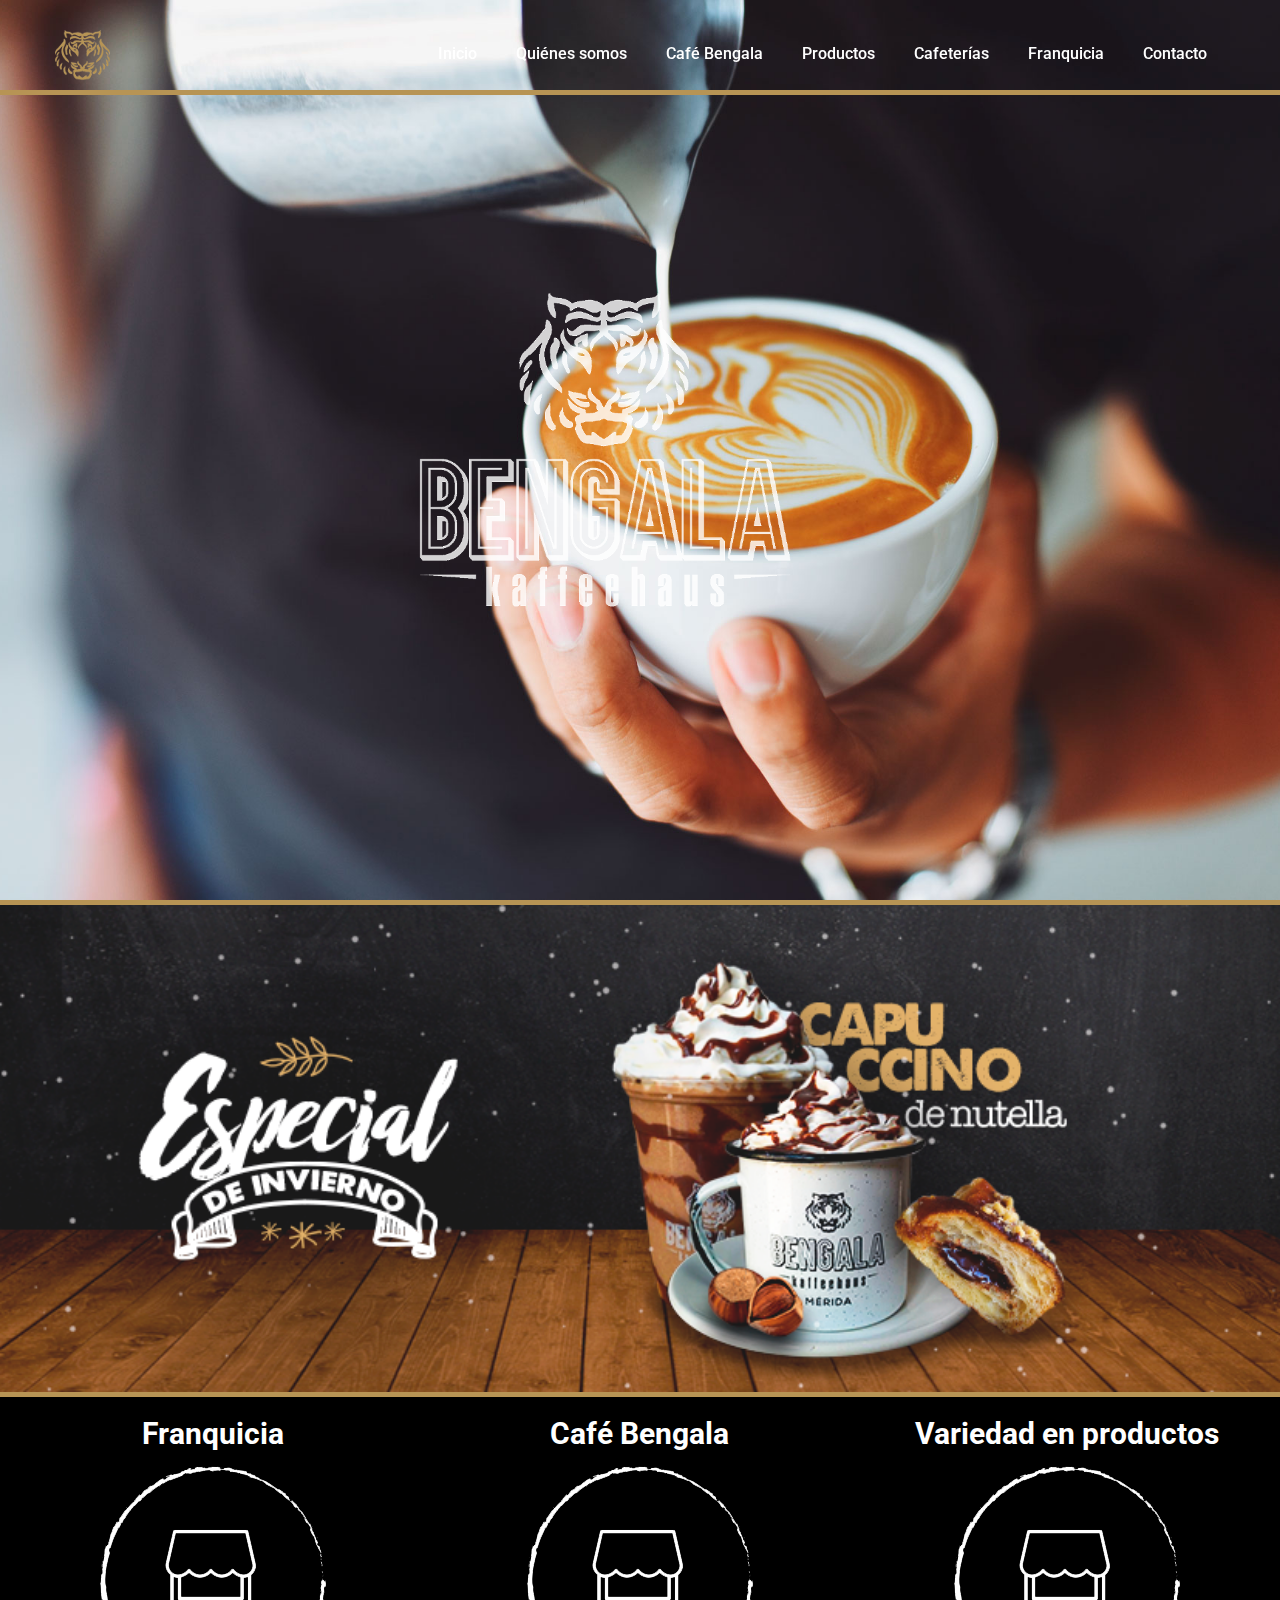
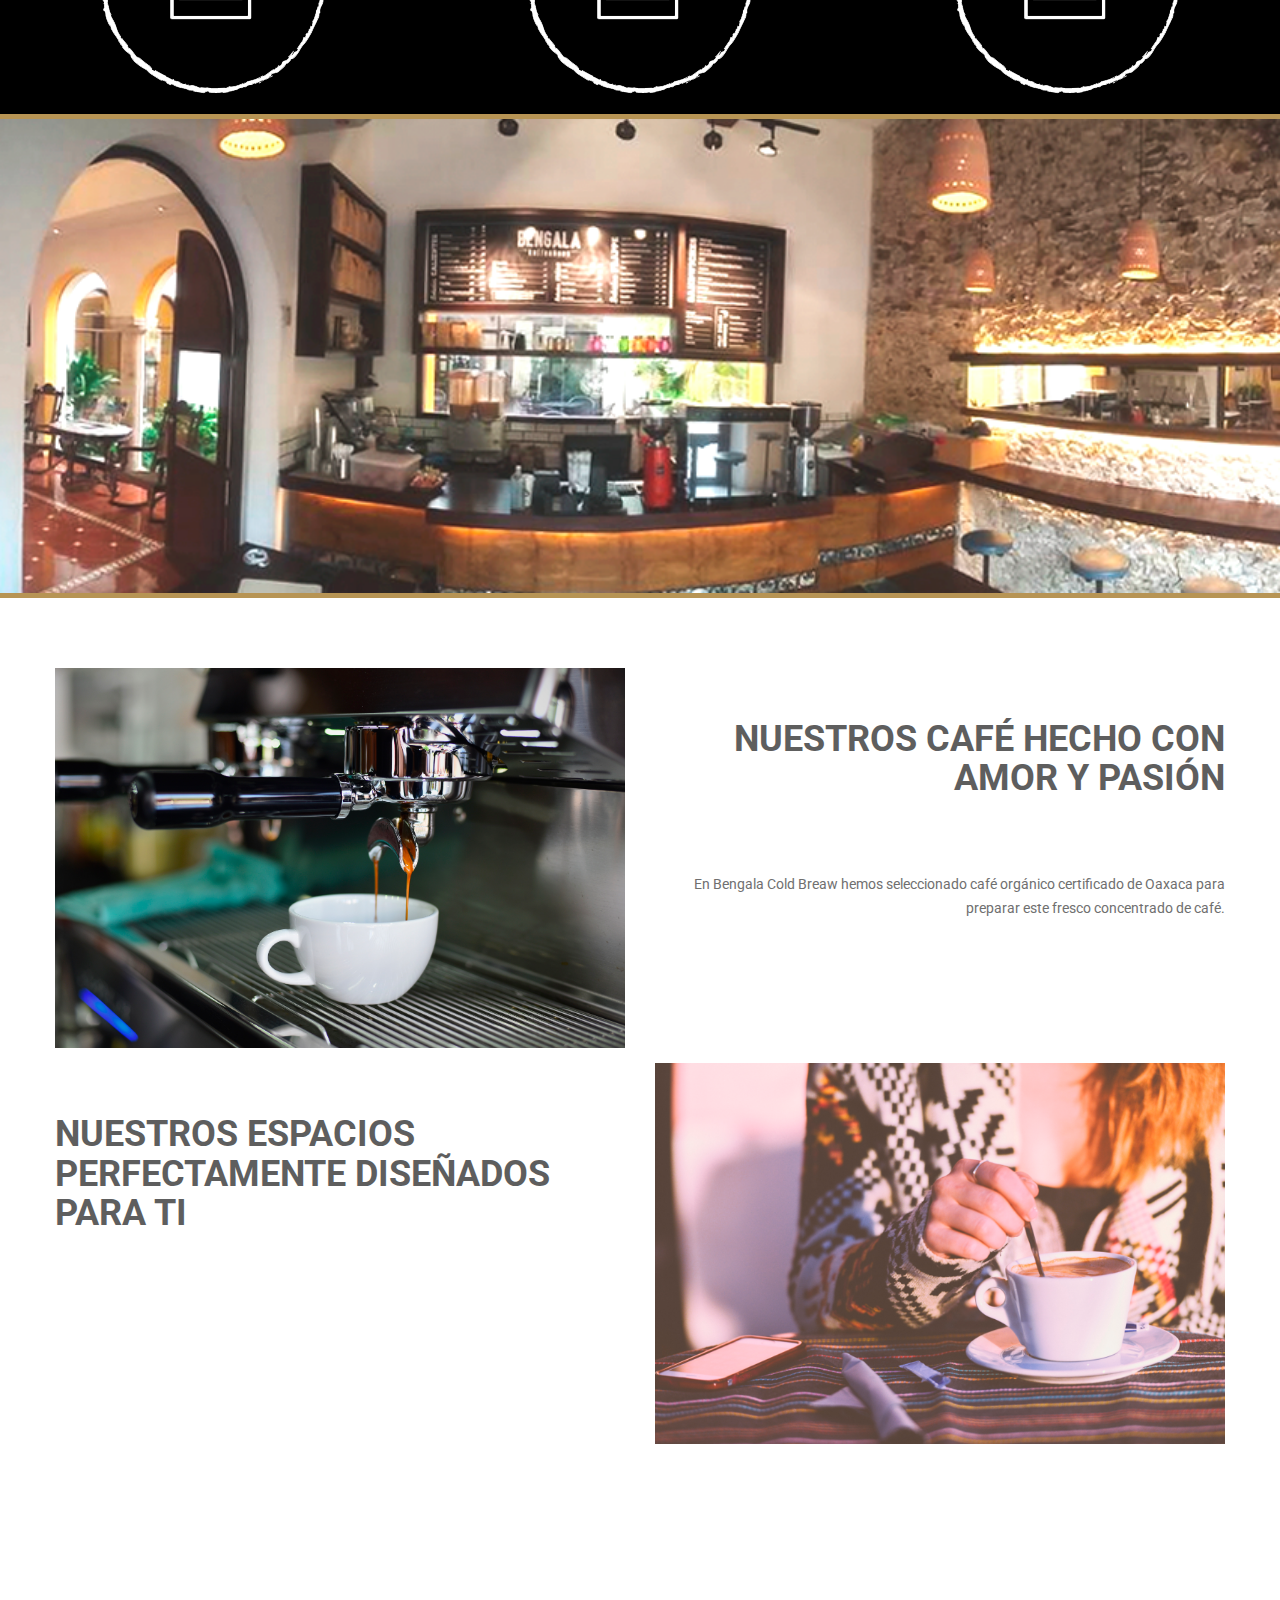
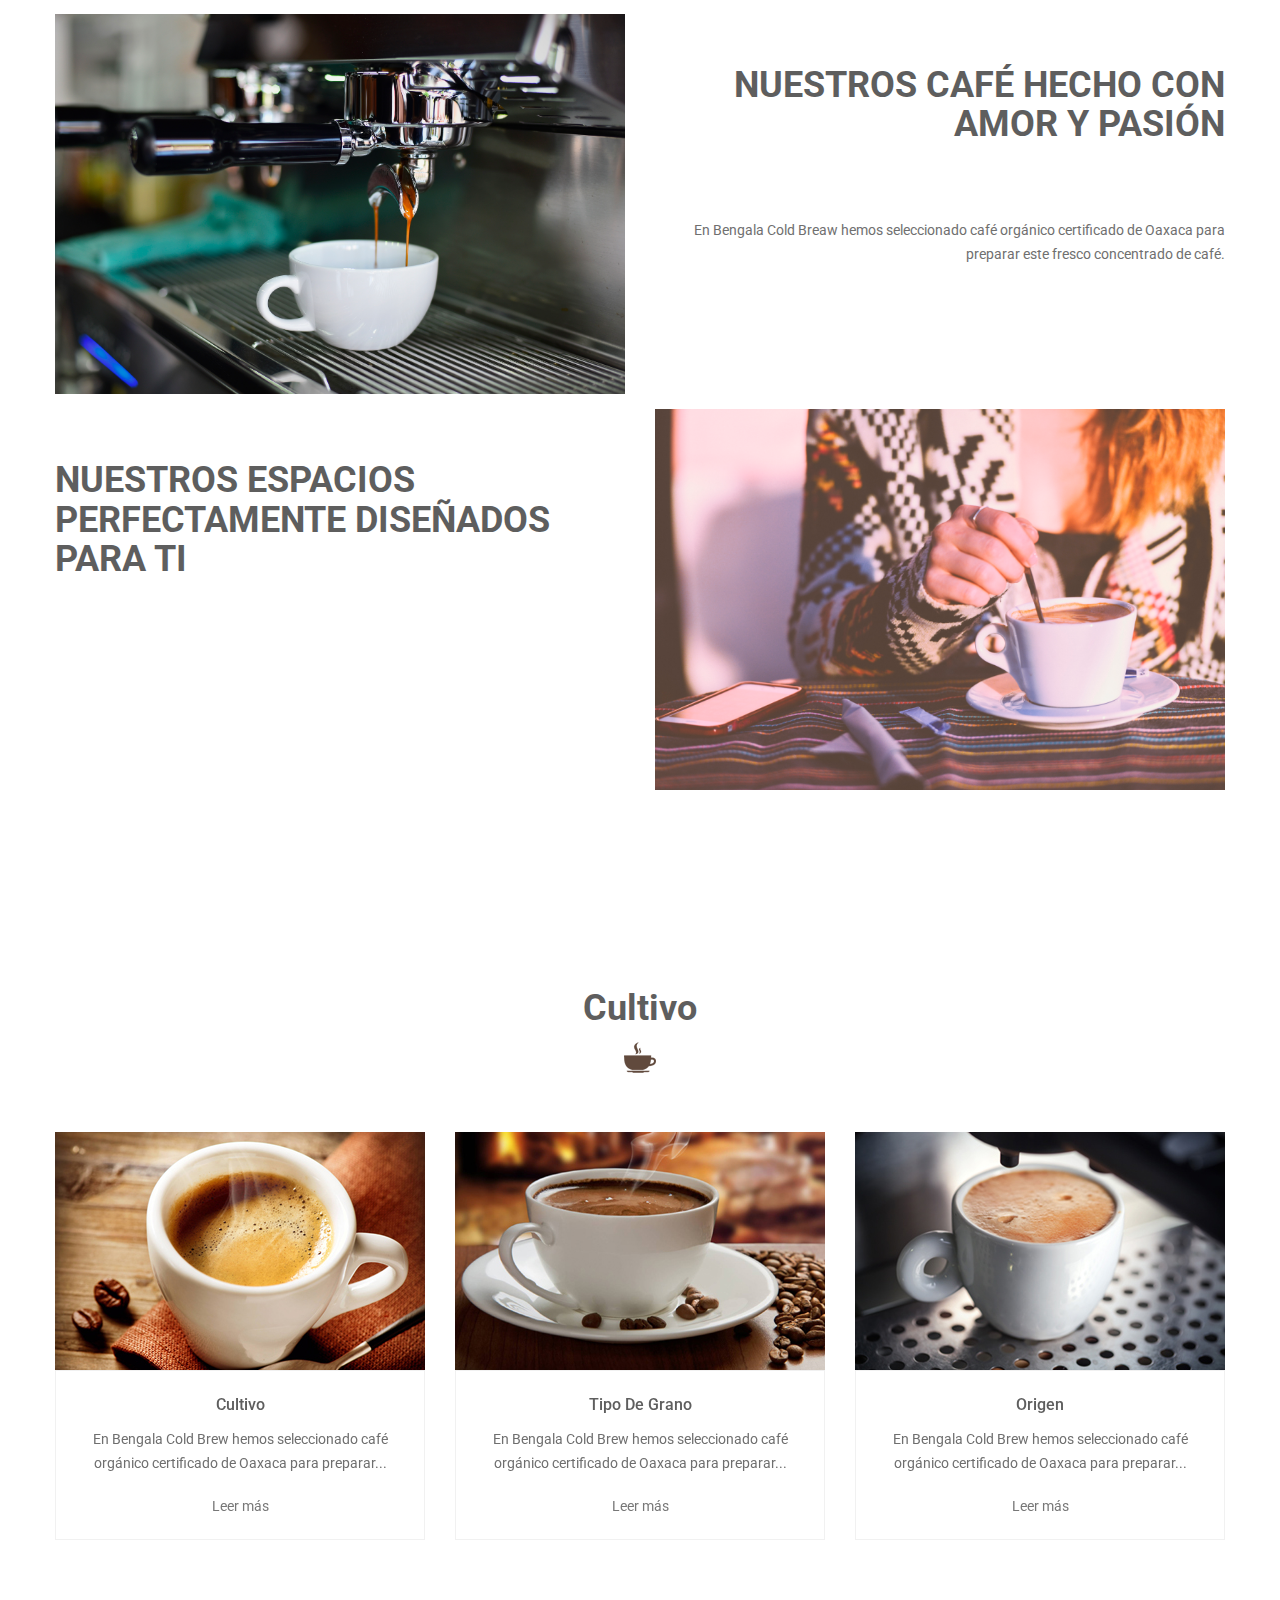
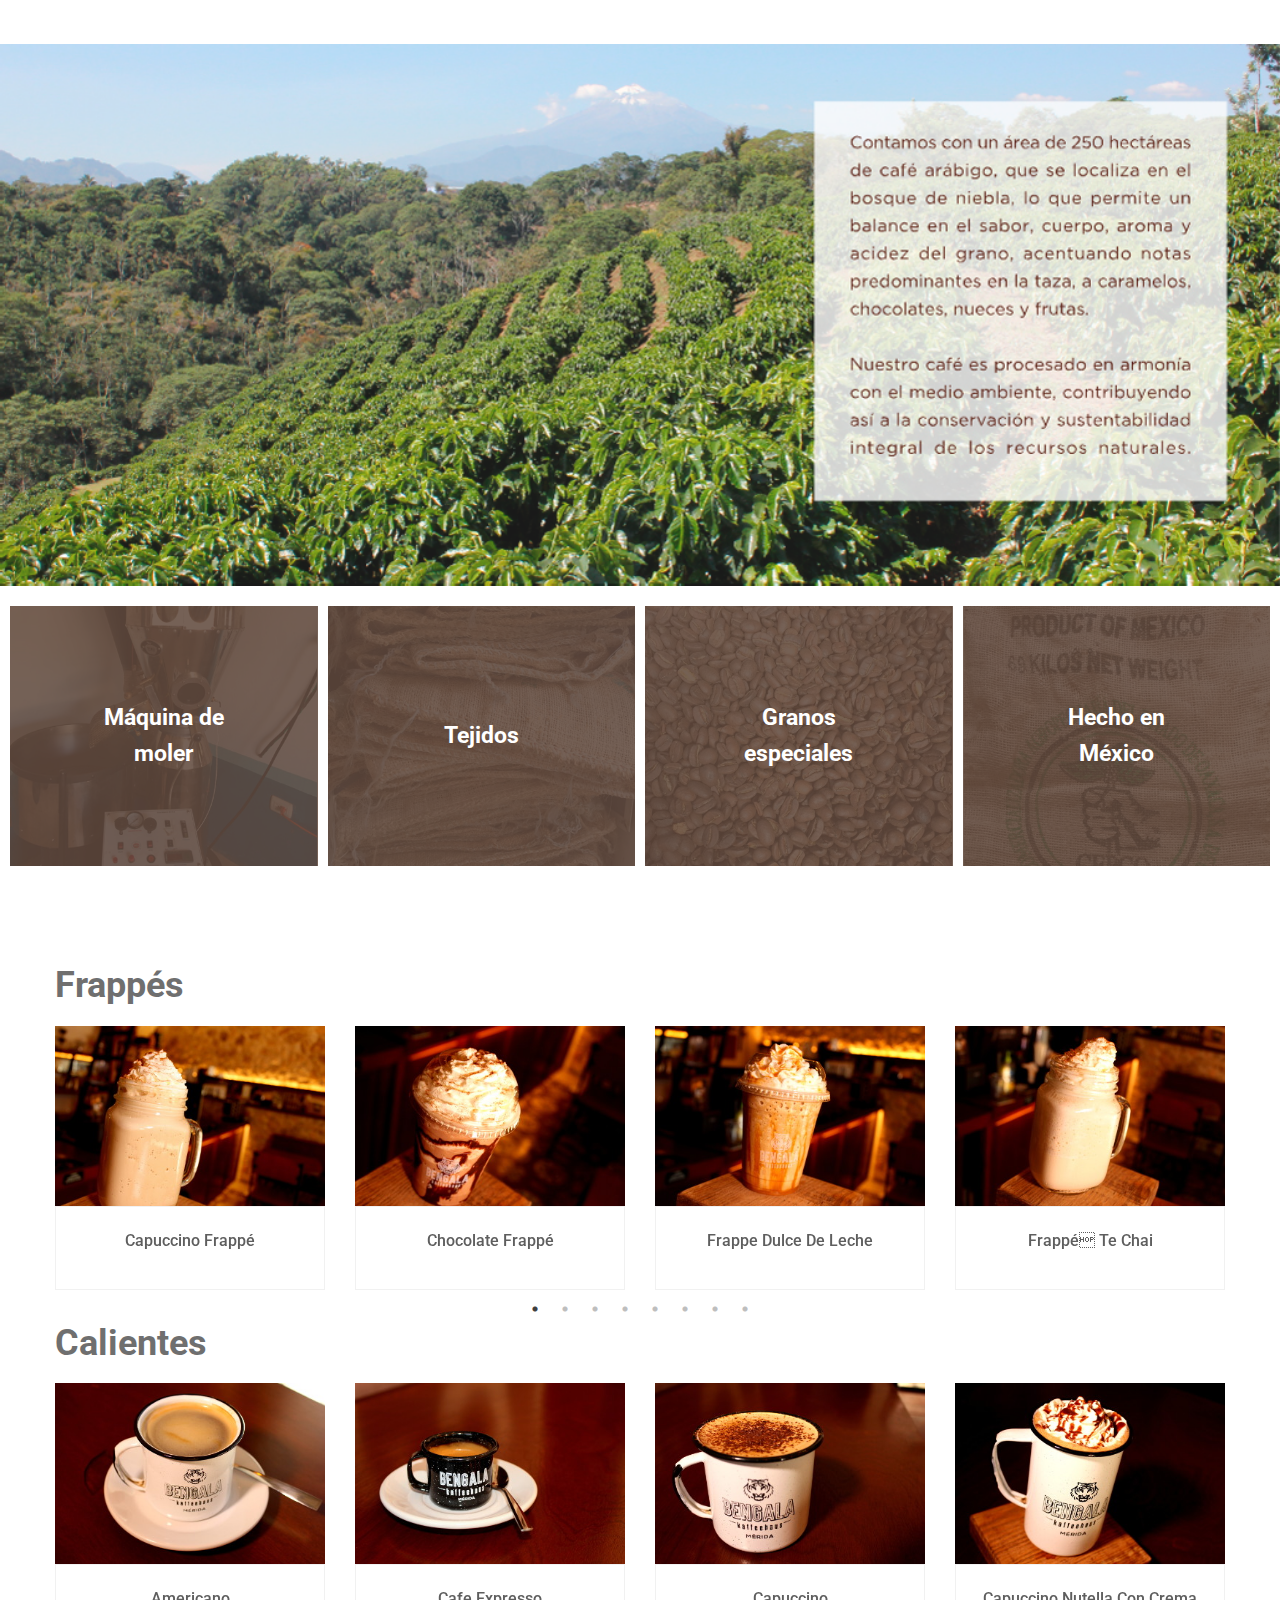
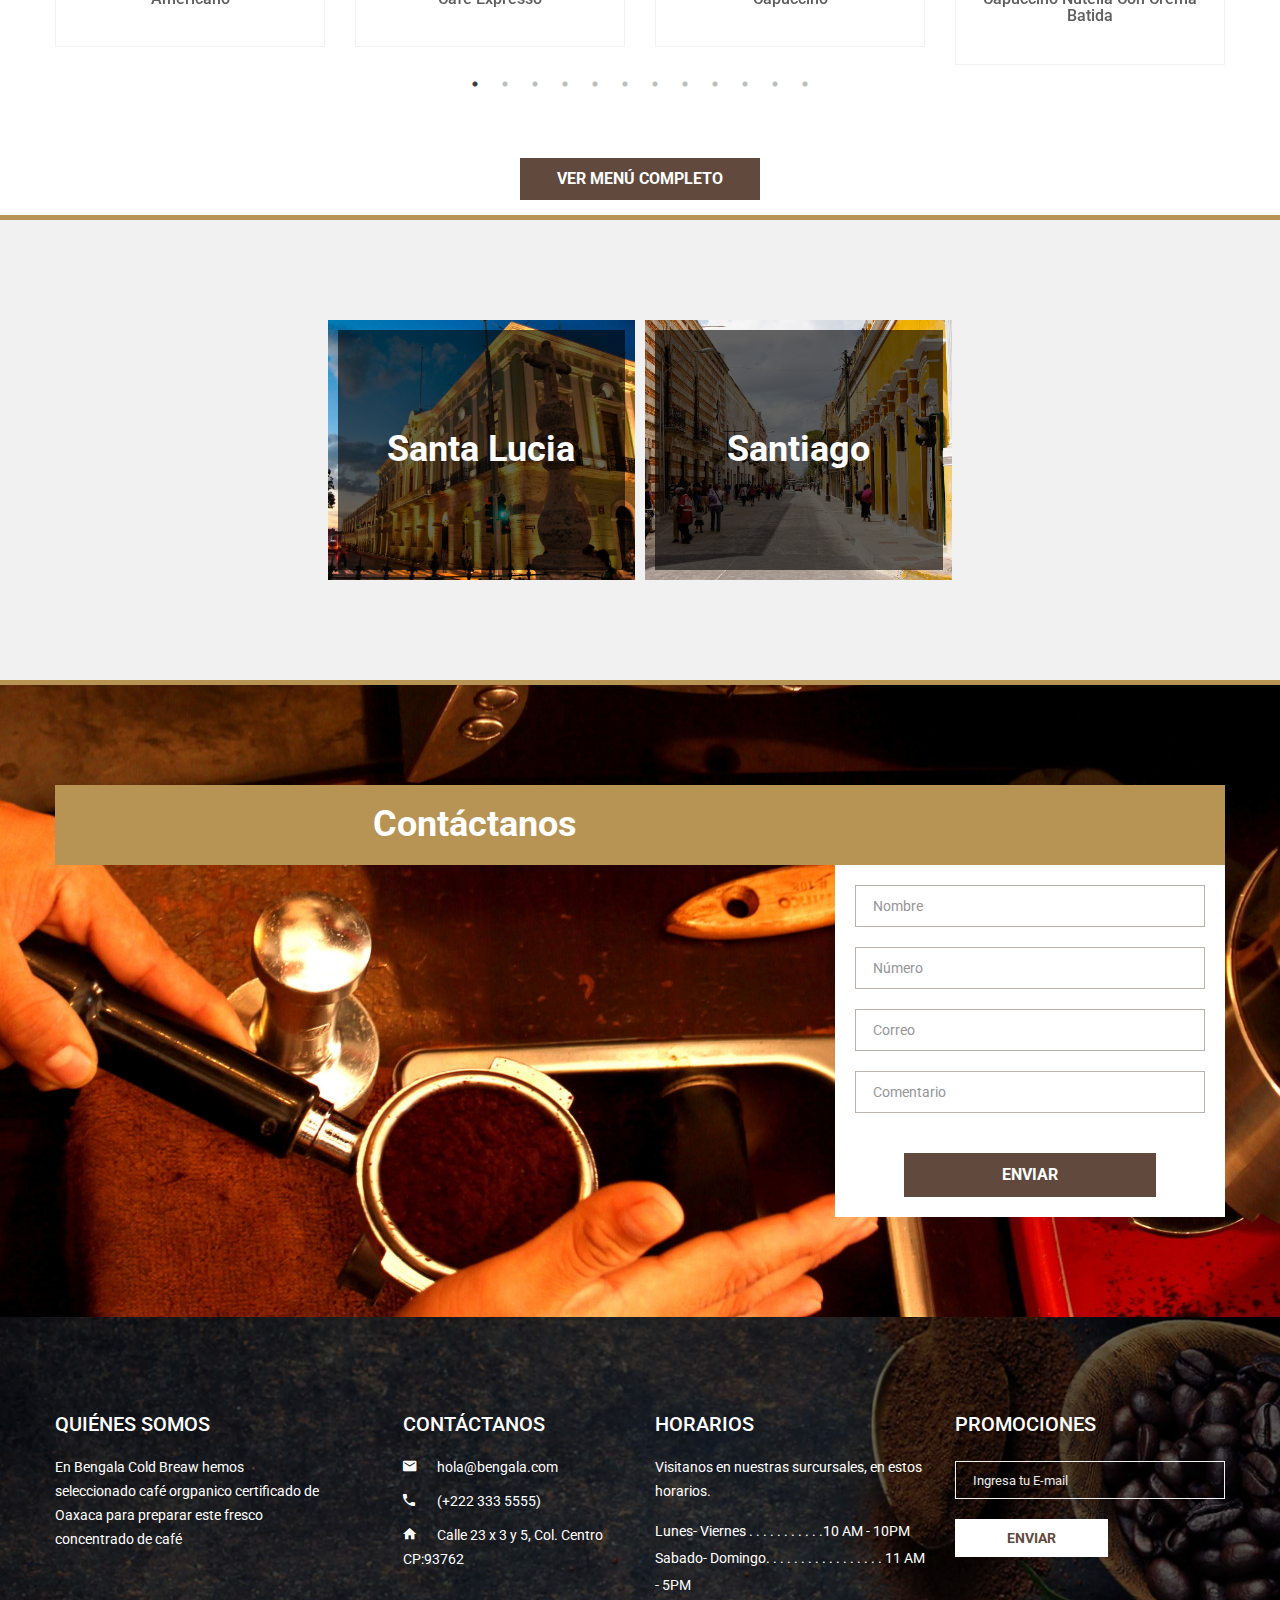
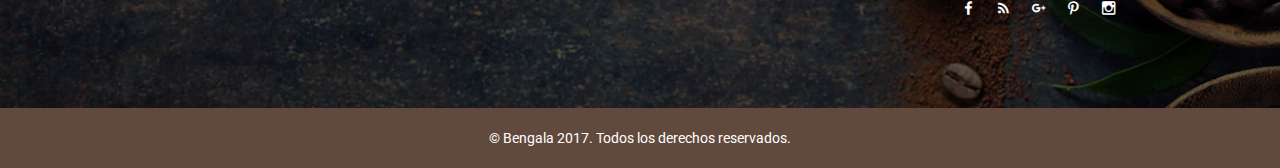
<file: index.html>
<!doctype html>
<html class="no-js" lang="en">

<head>
  <meta charset="utf-8">
  <meta http-equiv="x-ua-compatible" content="ie=edge">
  <title>Bengala - Kaffeehaus</title>
  <meta name="description" content="">
  <meta name="viewport" content="width=device-width, initial-scale=1">

  <!-- Favicon Icon -->
  <link rel="shortcut icon" type="image/x-icon" href="img/favicon.ico">

  <!-- All css here -->
  <link rel="stylesheet" href="css/bootstrap.min.css">
  <link rel="stylesheet" href="css/font-awesome.min.css">
  <link rel="stylesheet" href="css/shortcode/shortcodes.css">
  <link rel="stylesheet" href="style.css">
  <link rel="stylesheet" href="css/responsive.css">
  <script src="js/vendor/modernizr-2.8.3.min.js"></script>
  <link rel="stylesheet" type="text/css" href="js/slick/slick.css" />
  <link rel="stylesheet" type="text/css" href="js/slick/slick-theme.css" />
</head>

<body>
  <!--[if lt IE 8]>
            <p class="browserupgrade">You are using an <strong>outdated</strong> browser. Please <a href="http://browsehappy.com/">upgrade your browser</a> to improve your experience.</p>
        <![endif]-->

  <!-- Header Area Start -->
  <header class="fixed">
    <div class="header-area ptb-30 header-sticky">
      <div class="container">
        <div class="row">
          <div class="col-md-3 col-xs-12">
            <div class="logo">
              <a href="index.html"><img src="img/logo/logo-gold.png" alt="BENGALA" /></a>
            </div>
          </div>
          <div class="col-md-9 col-xs-12">
            <div class="content-wrapper">
              <!-- Main Menu Start -->
              <div class="main-menu text-right">
                <nav>
                  <ul>
                    <li><a href="index.html">Inicio</a></li>
                    <li><a href="#about">Quiénes somos</a></li>
                    <li><a href="#cafe-bengala">Café Bengala</a>
                      <ul>
                        <li><a href="#">Tipo de grano</a></li>
                        <li><a href="#">Origen</a></li>
                        <li><a href="#">Cultivo</a></li>
                        <li><a href="#">Tostado</a></li>
                        <li><a href="#">Mezclas</a></li>
                      </ul>
                    </li>
                    <li><a href="#menu">Productos</a>
                      <ul>
                        <li><a href="#">Cafe</a>
                          <ul>
                            <li><a href="#">Granos</a></li>
                            <li><a href="#">Calientes</a></li>
                            <li><a href="#">Frios</a></li>
                            <li><a href="#">Alternativos</a></li>
                            <li><a href="#">Cold Brew</a></li>
                            <li><a href="#">Bengala Beer</a></li>
                            <li><a href="#">Tes y otras bebidas</a></li>
                          </ul>
                        </li>
                        <li><a href="#">Sandwiches</a></li>
                        <li><a href="#">Pan Dulce</a></li>
                        <li><a href="#">Logo Shop</a></li>
                      </ul>
                    </li>
                    <li><a href="#sucursales">Cafeterías</a></li>
                    <li><a href="franquicias.html">Franquicia</a></li>
                    <li><a href="#contacto">Contacto</a></li>
                  </ul>
                </nav>
              </div>
              <div class="mobile-menu hidden-lg hidden-md"></div>
              <!-- Main Menu End -->
            </div>
          </div>
        </div>
      </div>
      <div class="divisor" style="margin-top: 10px;">
      </div>
    </div>

  </header>
  <!-- Header Area End -->
  <!-- Background Area Start -->
  <section class="slider-area">
    <div class="slider-wrapper">
      <div class="single-slide" style="background-image: url('img/slider/header.jpg');">
        <div class="banner-content">
          <div class="container">
            <div class="row">

              <div class="col-lg-8 col-lg-offset-2 col-md-10 col-md-offset-1">
                <div class="text-content-wrapper">
                  <div class="text-content text-center">
                    <img src="img/logo/logo.png">
                  </div>
                </div>
              </div>

            </div>
          </div>
        </div>
      </div>
    </div>
  </section>
  <!-- Background Area End -->

  <!-- Banner Section -->
  <div class="divisor">
  </div>
  <img class="image-divisor" src="img/banner/img1.png" alt="">
  <div class="divisor">
  </div>
  <!-- Banner Section End -->

  <!-- Section -->
  <div class="black-section">
    <div class="row-fluid">
      <div class="col-sm-4">
        <h2>Franquicia</h2>
        </br>
        <img src="img/icono_franquicia.png" alt="" class="icon-hover icon-image">
      </div>
      <div class="col-sm-4">
        <h2>Café Bengala</h2>
        </br>
        <img src="img/icono_franquicia.png" alt="" class="icon-hover icon-image">
      </div>
      <div class="col-sm-4">
        <h2>Variedad en productos</h2>
        </br>
        <img src="img/icono_franquicia.png" alt="" class="icon-hover">
      </div>
    </div>
  </div>
  <div class="divisor">
  </div>
  <!-- end section -->

  <img class="image-divisor" src="img/img-section2.png" alt="">
  <div class="divisor">
  </div>


  <!-- About Area Start -->
  <section class="about-area pt-70 pb-100" id="about">
    <div class="container">
      <div class="row" style="margin-bottom:15px;">
        <div class="col-md-6">
          <div class="about-image">
            <img class="img-responsive" src="img/about/img-video.png" alt="">
          </div>
        </div>
        <div class="col-md-6" style="text-align: right;">
          <div class="about-text">
            <h3>NUESTROS CAFÉ
                    HECHO CON
                    AMOR Y PASIÓN</h3>
          </div>
          <p>En Bengala Cold Breaw hemos seleccionado café orgánico certificado de Oaxaca para preparar este fresco concentrado de café.</p>
        </div>
      </div>
      <div class="row">
        <div class="col-md-6" style="text-align: left;">
          <div class="about-text">
            <h3>NUESTROS ESPACIOS
                    PERFECTAMENTE
                    DISEÑADOS PARA TI</h3>
          </div>
        </div>
        <div class="col-md-6">
          <div class="about-image">
            <img class="img-responsive" src="img/about/img-info.png" alt="">
          </div>
        </div>
      </div>
    </div>
  </section>
  <!-- About Area End -->

  <!-- About Area Start -->
  <section class="about-area pt-70 pb-100" id="about2">
    <div class="container">
      <div class="row" style="margin-bottom:15px;">
        <div class="col-md-6">
          <div class="about-image">
            <img class="img-responsive" src="img/about/img-video.png" alt="">
          </div>
        </div>
        <div class="col-md-6" style="text-align: right;">
          <div class="about-text">
            <h3>NUESTROS CAFÉ
                    HECHO CON
                    AMOR Y PASIÓN</h3>
          </div>
          <p>En Bengala Cold Breaw hemos seleccionado café orgánico certificado de Oaxaca para preparar este fresco concentrado de café.</p>
        </div>
      </div>
      <div class="row">
        <div class="col-md-6" style="text-align: left;">
          <div class="about-text">
            <h3>NUESTROS ESPACIOS
                    PERFECTAMENTE
                    DISEÑADOS PARA TI</h3>
          </div>
        </div>
        <div class="col-md-6">
          <div class="about-image">
            <img class="img-responsive" src="img/about/img-info.png" alt="">
          </div>
        </div>
      </div>
    </div>
  </section>
  <!-- About Area End -->

  <!-- Blog Area Start -->
  <section class="blog-area ptb-100" id="cafe-bengala">
    <div class="container">
      <div class="row">
        <div class="col-md-6 col-md-offset-3">
          <div class="section-title text-center">
            <h1>Cultivo</h1>
            <span><img src="img/icons/koffee.png" alt=""></span>
            <!--<p>Lorem Ipsum is simply dummy text of the printing and typesetting industry. Lorem Ipsum has been the industry's standard dummy text ever since. </p>-->
          </div>
        </div>
      </div>
      <div class="row">
        <div class="blog-carousel">
          <div class="col-xs-12">
            <div class="single-blog">
              <a href="blog-details.html" class="blog-image">
                <img src="img/blog/1.jpg" alt="">
              </a>
              <div class="blog-text text-center">
                <!--<span>25 March 2017</span>-->
                <h4><a href="blog-details.html">Cultivo</a></h4>
                <p>En Bengala Cold Brew hemos seleccionado café orgánico certificado de Oaxaca para preparar...</p>
                <a href="blog-details.html">Leer más</a>
              </div>
            </div>
          </div>
          <div class="col-xs-12">
            <div class="single-blog">
              <a href="blog-details.html" class="blog-image">
                <img src="img/blog/2.jpg" alt="">
              </a>
              <div class="blog-text text-center">
                <!--<span>17 April 2017</span>-->
                <h4><a href="blog-details.html">Tipo de grano</a></h4>
                <p>En Bengala Cold Brew hemos seleccionado café orgánico certificado de Oaxaca para preparar...</p>
                <a href="blog-details.html">Leer más</a>
              </div>
            </div>
          </div>
          <div class="col-xs-12">
            <div class="single-blog">
              <a href="blog-details.html" class="blog-image">
                <img src="img/blog/3.jpg" alt="">
              </a>
              <div class="blog-text text-center">
                <!--<span>10 July 2017</span>-->
                <h4><a href="blog-details.html">Origen</a></h4>
                <p>En Bengala Cold Brew hemos seleccionado café orgánico certificado de Oaxaca para preparar...</p>
                <a href="blog-details.html">Leer más</a>
              </div>
            </div>
          </div>
        </div>
      </div>
    </div>
  </section>
  <!-- Blog Area End -->

  <!-- Image Area Start -->
  <img class="image-divisor image-divisor-margin" src="img/banner/img-info-text.png" alt="">
  <section class="image-area">
    <div class="container-fluid">
      <div class="single-image-item">
        <div class="image-wrapper">
          <img src="img/koffee/1.jpg" alt="">
          <div class="image-hover-text">
            <div class="text-tablecell">
              <h3>Máquina de moler</h3>
            </div>
          </div>
        </div>
      </div>
      <div class="single-image-item">
        <div class="image-wrapper">
          <img src="img/koffee/2.jpg" alt="">
          <div class="image-hover-text">
            <div class="text-tablecell">
              <h3>Tejidos</h3>
            </div>
          </div>
        </div>
      </div>
      <div class="single-image-item">
        <div class="image-wrapper">
          <img src="img/koffee/3.jpg" alt="">
          <div class="image-hover-text">
            <div class="text-tablecell">
              <h3>Granos especiales</h3>
            </div>
          </div>
        </div>
      </div>
      <div class="single-image-item">
        <div class="image-wrapper">
          <img src="img/koffee/4.jpg" alt="">
          <div class="image-hover-text">
            <div class="text-tablecell">
              <h3>Hecho en México</h3>
            </div>
          </div>
        </div>
      </div>
    </div>
  </section>
  <!-- Image Area End -->

  <!-- Menu Area Start -->
  <section class="menu-area ptb-100" id="menu">
    <div class="container">
      <h1 align="left">Frappés</h1>
      </br>
      <div class="row">
        <div class="slider">
          <div class="col-md-3 col-sm-4">
            <div class="single-blog">
              <div class="blog-image">
                <img src="img/menu/frappes/capuccino-frappe.jpg" alt="">
              </div>
              <div class="blog-text text-center">
                <h4>Capuccino Frappé</h4>
              </div>
            </div>
          </div>
          <div class="col-md-3 col-sm-4">
            <div class="single-blog">
              <div class="blog-image">
                <img src="img/menu/frappes/chocolate-frappe.jpg" alt="">
              </div>
              <div class="blog-text text-center">
                <h4>Chocolate Frappé</h4>
              </div>
            </div>
          </div>
          <div class="col-md-3 col-sm-4">
            <div class="single-blog">
              <div class="blog-image">
                <img src="img/menu/frappes/frappe-dulce-de-leche.jpg" alt="">
              </div>
              <div class="blog-text text-center">
                <h4>Frappe Dulce de leche</h4>
              </div>
            </div>
          </div>
          <div class="col-md-3 col-sm-4">
            <div class="single-blog">
              <div class="blog-image">
                <img src="img/menu/frappes/frappe-te-chai.jpg" alt="">
              </div>
              <div class="blog-text text-center">
                <h4>Frappé te chai</h4>
              </div>
            </div>
          </div>
          <div class="col-md-3 col-sm-4">
            <div class="single-blog">
              <div class="blog-image">
                <img src="img/menu/frappes/frappe-moka.jpg" alt="">
              </div>
              <div class="blog-text text-center">
                <h4>Frappe Moka</h4>
              </div>
            </div>
          </div>
          <div class="col-md-3 col-sm-4">
            <div class="single-blog">
              <div class="blog-image">
                <img src="img/menu/frappes/frappe-nutella.jpg" alt="">
              </div>
              <div class="blog-text text-center">
                <h4>Frappe Nutella</h4>
              </div>
            </div>
          </div>
          <div class="col-md-3 col-sm-4">
            <div class="single-blog">
              <div class="blog-image">
                <img src="img/menu/frappes/moka-bengala-kraker.jpg" alt="">
              </div>
              <div class="blog-text text-center">
                <h4>Moka Bengala Kraker</h4>
              </div>
            </div>
          </div>
          <div class="col-md-3 col-sm-4">
            <div class="single-blog">
              <div class="blog-image">
                <img src="img/menu/frappes/moka-caramelo.jpg" alt="">
              </div>
              <div class="blog-text text-center">
                <h4>Moka Caramelo</h4>
              </div>
            </div>
          </div>
        </div>
      </div>
    </div>

    <div class="container">
      <h1 align="left">Calientes</h1>
      </br>
      <div class="row">
        <div class="slider">
          <div class="col-md-3 col-sm-4">
            <div class="single-blog">
              <div class="blog-image">
                <img src="img/menu/calientes/americano.jpg" alt="">
              </div>
              <div class="blog-text text-center">
                <h4>Americano</h4>
              </div>
            </div>
          </div>
          <div class="col-md-3 col-sm-4">
            <div class="single-blog">
              <div class="blog-image">
                <img src="img/menu/calientes/cafe-expresso.jpg" alt="">
              </div>
              <div class="blog-text text-center">
                <h4>Cafe Expresso</h4>
              </div>
            </div>
          </div>
          <div class="col-md-3 col-sm-4">
            <div class="single-blog">
              <div class="blog-image">
                <img src="img/menu/calientes/capuccino.jpg" alt="">
              </div>
              <div class="blog-text text-center">
                <h4>Capuccino</h4>
              </div>
            </div>
          </div>
          <div class="col-md-3 col-sm-4">
            <div class="single-blog">
              <div class="blog-image">
                <img src="img/menu/calientes/capuccino-nutella-con-crema-batida.jpg" alt="">
              </div>
              <div class="blog-text text-center">
                <h4>Capuccino Nutella con crema batida</h4>
              </div>
            </div>
          </div>
          <div class="col-md-3 col-sm-4">
            <div class="single-blog">
              <div class="blog-image">
                <img src="img/menu/calientes/chocolate-caliente.jpg" alt="">
              </div>
              <div class="blog-text text-center">
                <h4>Chocolate caliente</h4>
              </div>
            </div>
          </div>
          <div class="col-md-3 col-sm-4">
            <div class="single-blog">
              <div class="blog-image">
                <img src="img/menu/calientes/expresso-cortado.jpg" alt="">
              </div>
              <div class="blog-text text-center">
                <h4>Expresso Cortado</h4>
              </div>
            </div>
          </div>
          <div class="col-md-3 col-sm-4">
            <div class="single-blog">
              <div class="blog-image">
                <img src="img/menu/calientes/jarabes-y-variedades.jpg" alt="">
              </div>
              <div class="blog-text text-center">
                <h4>Jarabes y variedades</h4>
              </div>
            </div>
          </div>
          <div class="col-md-3 col-sm-4">
            <div class="single-blog">
              <div class="blog-image">
                <img src="img/menu/calientes/latte-especial.jpg" alt="">
              </div>
              <div class="blog-text text-center">
                <h4>Latte Especial</h4>
              </div>
            </div>
          </div>
          <div class="col-md-3 col-sm-4">
            <div class="single-blog">
              <div class="blog-image">
                <img src="img/menu/calientes/macciato.jpg" alt="">
              </div>
              <div class="blog-text text-center">
                <h4>Macciato</h4>
              </div>
            </div>
          </div>
          <div class="col-md-3 col-sm-4">
            <div class="single-blog">
              <div class="blog-image">
                <img src="img/menu/calientes/moka.jpg" alt="">
              </div>
              <div class="blog-text text-center">
                <h4>Moka</h4>
              </div>
            </div>
          </div>
          <div class="col-md-3 col-sm-4">
            <div class="single-blog">
              <div class="blog-image">
                <img src="img/menu/calientes/te-chai-latte.jpg" alt="">
              </div>
              <div class="blog-text text-center">
                <h4>TeÌ chai latte</h4>
              </div>
            </div>
          </div>
          <div class="col-md-3 col-sm-4">
            <div class="single-blog">
              <div class="blog-image">
                <img src="img/menu/calientes/tes-calientes.jpg" alt="">
              </div>
              <div class="blog-text text-center">
                <h4>Tes calientes</h4>
              </div>
            </div>
          </div>
        </div>
      </div>
    </div>

    <div class="col-md-12 text-center menu-btn col-sm-12 col-xs-12">
      <a href="menu.html" class="default-btn"><span>Ver menú completo</span></a>
    </div>
    </br>
  </section>
  <!-- Menu Area End -->

  <div class="divisor">
  </div>

  <!-- Special Area Strat -->
  <section class="special-area bg-light ptb-100" id="sucursales">
    <div class="container-fluid">
      <div class="special-item" data-toggle="modal" data-target="#modalSantaLucia" style="margin-left: 25%;">
        <div class="item-content">
          <img src="img/sucursales/2.jpg" alt="">
          <div class="item-hover text-center">
            <div class="hover-text">
              <h1>Santa Lucia</h1>
              <p>Calle 23 x 3 y 5, Col. Centro CP:93762</p>
              <span class="price">984 85 26</span>
            </div>
          </div>
        </div>
      </div>
      <div class="special-item" data-toggle="modal" data-target="#modalSantiago">
        <div class="item-content">
          <img src="img/sucursales/3.jpg" alt="">
          <div class="item-hover text-center">
            <div class="hover-text">
              <h1>Santiago</h1>
              <p>Calle 23 x 3 y 5, Col. Centro CP:93762</p>
              <span class="price">984 85 26</span>
            </div>
          </div>
        </div>
      </div>
    </div>
  </section>

  <!-- Modal Santa Lucia -->
  <div class="modal fade" id="modalSantaLucia" tabindex="-1" role="dialog" aria-labelledby="modalLabel">
    <div class="modal-dialog modal-lg" role="document">
      <div class="modal-content">
        <div class="modal-header">
          <button type="button" class="close" data-dismiss="modal" aria-label="Close"><span aria-hidden="true">&times;</span></button>
          <h4 class="modal-title" id="modalLabel">Santa Lucia</h4>
        </div>
        <div class="modal-body">
          <div class="row">
            <center>
            <div class="col-md-6 col-sm-6" style="margin-bottom: 20px;">
              <img src="img/sucursales/santa-lucia.jpg" alt="">
            </div>
            <div class="col-md-6 col-sm-6" style="margin-bottom: 20px;">
              <img src="img/sucursales/santa-lucia-mapa.png" alt="">
            </div>
          </center>
          </div>
          <div class="row">
            <center>
            <div class="col-md-6 col-sm-6">
              <p><b>Dirección: Calle 23 x 3 y 5, Col. Centro CP:93762</b></p>
            </div>
            <div class="col-md-6 col-sm-6">
              <p><b>Dirección: Calle 23 x 3 y 5, Col. Centro CP:93762</b></p>
            </div>
          </center>
          </div>
        </div>
      </div>
    </div>
  </div>
  <!-- End modal santa lucia -->

  <!-- Modal Santa Lucia -->
  <div class="modal fade" id="modalSantiago" tabindex="-1" role="dialog" aria-labelledby="modalLabel">
    <div class="modal-dialog modal-lg" role="document">
      <div class="modal-content">
        <div class="modal-header">
          <button type="button" class="close" data-dismiss="modal" aria-label="Close"><span aria-hidden="true">&times;</span></button>
          <h4 class="modal-title" id="modalLabel2">Santiago</h4>
        </div>
        <div class="modal-body">
          <div class="row">
            <center>
            <div class="col-md-6 col-sm-6" style="margin-bottom: 20px;">
              <img src="img/sucursales/santa-lucia.jpg" alt="">
            </div>
            <div class="col-md-6 col-sm-6" style="margin-bottom: 20px;">
              <img src="img/sucursales/santa-lucia-mapa.png" alt="">
            </div>
          </center>
          </div>
          <div class="row">
            <center>
            <div class="col-md-6 col-sm-6">
              <p><b>Dirección: Calle 23 x 3 y 5, Col. Centro CP:93762</b></p>
            </div>
            <div class="col-md-6 col-sm-6">
              <p><b>Dirección: Calle 23 x 3 y 5, Col. Centro CP:93762</b></p>
            </div>
          </center>
          </div>
        </div>
      </div>
    </div>
  </div>
  <!-- End modal santa lucia -->
  <!-- Special Area End -->

  <div class="divisor">
  </div>

  <!-- Booking Area Start -->
  <section class="booking-area ptb-100" id="contacto">
    <div class="container">
      <div class="form-title">
        <div class="col-md-6 col-md-offset-3">
          <h1>Contáctanos</h1>
        </div>
      </div>
    </div>
    <div class="container">
      <form action="#" method="POST">
        <div class="col-md-4 form-right booking-form">
          <input type="text" placeholder="Nombre" name="name">
          <input type="text" placeholder="Número" name="phone">
          <input type="email" placeholder="Correo" name="email">
          <input type="text" placeholder="Comentario" name="comment">
          <center>
            <button class="default-btn" type="submit"><span>ENVIAR</span></button>
          </center>
        </div>
      </form>
    </div>
  </section>
  <!-- Booking Area End -->

  <!-- Event Area Start -->
  <!--
        <section class="event-area ptb-100 bg-light">
            <div class="container">
                <div class="row">
                    <div class="col-md-10 col-md-offset-1">
                        <div class="event-text text-center">
                            <h1>UpComing Event</h1>
                            <h1 class="event-title">30% Off <span>For First 3  Menu</span></h1>
                            <p>Lorem Ipsum is simply dummy text of the printing and typesetting industry. Lorem Ipsum has been the industry's standard dummy text ever since the 1500s, when an unknown printer took a galley of type and scrambled it to make a type specimen book. It has survived </p>
                            <div class="event-btn">
                                <a href="reservation.html" class="default-btn"><span>Reservation Now</span></a>
                            </div>
                        </div>
                    </div>
                </div>
            </div>
        </section>
      -->
  <!-- Event Area End -->
  <!-- Team Area Start -->
  <!--
        <section class="team-area ptb-100">
            <div class="container">
                <div class="row">
                    <div class="col-md-6 col-md-offset-3">
                        <div class="section-title text-center">
                            <h1>Our Team Member</h1>
                            <span><img src="img/icons/koffee.png" alt=""></span>
                            <p>Lorem Ipsum is simply dummy text of the printing and typesetting industry. Lorem Ipsum has been the industry's standard dummy text ever since. </p>
                        </div>
                    </div>
                </div>
                <div class="row">
                    <div class="col-md-3 col-sm-4">
                        <div class="single-team">
                            <a href="#"><img src="img/team/1.jpg" alt=""></a>
                            <div class="team-text text-center">
                                <h4><a href="#">Jesse E. Marshall</a></h4>
                                <h5>Senior Accountants</h5>
                                <div class="team-links">
                                    <a href="#"><i class="zmdi zmdi-facebook"></i></a>
                                    <a href="#"><i class="zmdi zmdi-twitter"></i></a>
                                    <a href="#"><i class="zmdi zmdi-dribbble"></i></a>
                                    <a href="#"><i class="zmdi zmdi-pinterest"></i></a>
                                </div>
                            </div>
                        </div>
                    </div>
                    <div class="col-md-3 col-sm-4">
                        <div class="single-team">
                            <a href="#"><img src="img/team/2.jpg" alt=""></a>
                            <div class="team-text text-center">
                                <h4><a href="#">John Been Robi</a></h4>
                                <h5>Catering Assistant</h5>
                                <div class="team-links">
                                    <a href="#"><i class="zmdi zmdi-facebook"></i></a>
                                    <a href="#"><i class="zmdi zmdi-twitter"></i></a>
                                    <a href="#"><i class="zmdi zmdi-dribbble"></i></a>
                                    <a href="#"><i class="zmdi zmdi-pinterest"></i></a>
                                </div>
                            </div>
                        </div>
                    </div>
                    <div class="col-md-3 col-sm-4">
                        <div class="single-team">
                            <a href="#"><img src="img/team/3.jpg" alt=""></a>
                            <div class="team-text text-center">
                                <h4><a href="#">Rosalyn Golay</a></h4>
                                <h5>Sales Assistant</h5>
                                <div class="team-links">
                                    <a href="#"><i class="zmdi zmdi-facebook"></i></a>
                                    <a href="#"><i class="zmdi zmdi-twitter"></i></a>
                                    <a href="#"><i class="zmdi zmdi-dribbble"></i></a>
                                    <a href="#"><i class="zmdi zmdi-pinterest"></i></a>
                                </div>
                            </div>
                        </div>
                    </div>
                    <div class="col-md-3 hidden-sm">
                        <div class="single-team">
                            <a href="#"><img src="img/team/4.jpg" alt=""></a>
                            <div class="team-text text-center">
                                <h4><a href="#"> France Denison </a></h4>
                                <h5>General Manager</h5>
                                <div class="team-links">
                                    <a href="#"><i class="zmdi zmdi-facebook"></i></a>
                                    <a href="#"><i class="zmdi zmdi-twitter"></i></a>
                                    <a href="#"><i class="zmdi zmdi-dribbble"></i></a>
                                    <a href="#"><i class="zmdi zmdi-pinterest"></i></a>
                                </div>
                            </div>
                        </div>
                    </div>
                </div>
            </div>
        </section>-->
  <!-- Team Area End -->
  <!-- Client Area Start -->
  <!--
        <section class="client-area bg-2 overlay-1 ptb-100">
            <div class="container">
                <div class="row">
                    <div class="col-md-6 col-sm-12">
                        <div class="testimonial-carousel">
                            <div class="single-tesimonial text-center">
                                <p>Lorem Ipsum is simply dummy text of the printing and typesetting industry. Lorem Ipsum has been the industry's standard dummy text ever since the 1500s, when an unknown printer took a galley</p>
                                <div class="client-rating">
                                    <i class="zmdi zmdi-star"></i>
                                    <i class="zmdi zmdi-star"></i>
                                    <i class="zmdi zmdi-star"></i>
                                    <i class="zmdi zmdi-star"></i>
                                    <i class="zmdi zmdi-star-half"></i>
                                </div>
                                <h4><a href="#">Wiliam Harry</a></h4>
                            </div>
                            <div class="single-tesimonial text-center">
                                <p>Lorem Ipsum is simply dummy text of the printing and typesetting industry. Lorem Ipsum has been the industry's standard dummy text ever since the 1500s, when an unknown printer took a galley</p>
                                <div class="client-rating">
                                    <i class="zmdi zmdi-star"></i>
                                    <i class="zmdi zmdi-star"></i>
                                    <i class="zmdi zmdi-star"></i>
                                    <i class="zmdi zmdi-star"></i>
                                    <i class="zmdi zmdi-star-half"></i>
                                </div>
                                <h4><a href="#">John Been Robi</a></h4>
                            </div>
                            <div class="single-tesimonial text-center">
                                <p>Lorem Ipsum is simply dummy text of the printing and typesetting industry. Lorem Ipsum has been the industry's standard dummy text ever since the 1500s, when an unknown printer took a galley</p>
                                <div class="client-rating">
                                    <i class="zmdi zmdi-star"></i>
                                    <i class="zmdi zmdi-star"></i>
                                    <i class="zmdi zmdi-star"></i>
                                    <i class="zmdi zmdi-star"></i>
                                    <i class="zmdi zmdi-star-half"></i>
                                </div>
                                <h4><a href="#">Rosalyn Golay</a></h4>
                            </div>
                            <div class="single-tesimonial text-center">
                                <p>Lorem Ipsum is simply dummy text of the printing and typesetting industry. Lorem Ipsum has been the industry's standard dummy text ever since the 1500s, when an unknown printer took a galley</p>
                                <div class="client-rating">
                                    <i class="zmdi zmdi-star"></i>
                                    <i class="zmdi zmdi-star"></i>
                                    <i class="zmdi zmdi-star"></i>
                                    <i class="zmdi zmdi-star"></i>
                                    <i class="zmdi zmdi-star-half"></i>
                                </div>
                                <h4><a href="#">Wiliam Harry</a></h4>
                            </div>
                            <div class="single-tesimonial text-center">
                                <p>Lorem Ipsum is simply dummy text of the printing and typesetting industry. Lorem Ipsum has been the industry's standard dummy text ever since the 1500s, when an unknown printer took a galley</p>
                                <div class="client-rating">
                                    <i class="zmdi zmdi-star"></i>
                                    <i class="zmdi zmdi-star"></i>
                                    <i class="zmdi zmdi-star"></i>
                                    <i class="zmdi zmdi-star"></i>
                                    <i class="zmdi zmdi-star-half"></i>
                                </div>
                                <h4><a href="#">Jesse E. Marshall</a></h4>
                            </div>
                        </div>
                    </div>
                    <div class="col-md-6 col-sm-12">
                        <div class="single-client-container">
                            <div class="row">
                                <div class="col-md-4 col-sm-4">
                                    <a class="single-client" href="#">
                                        <span class="client-table-cell">
                                            <img src="img/client/1.png" alt="">
                                        </span>
                                    </a>
                                </div>
                                <div class="col-md-4 col-sm-4">
                                    <a class="single-client" href="#">
                                        <span class="client-table-cell">
                                            <img src="img/client/2.png" alt="">
                                        </span>
                                    </a>
                                </div>
                                <div class="col-md-4 col-sm-4">
                                    <a class="single-client" href="#">
                                        <span class="client-table-cell">
                                            <img src="img/client/3.png" alt="">
                                        </span>
                                    </a>
                                </div>
                                <div class="col-md-4 col-sm-4">
                                    <a class="single-client" href="#">
                                        <span class="client-table-cell">
                                            <img src="img/client/4.png" alt="">
                                        </span>
                                    </a>
                                </div>
                                <div class="col-md-4 col-sm-4">
                                    <a class="single-client" href="#">
                                        <span class="client-table-cell">
                                            <img src="img/client/5.png" alt="">
                                        </span>
                                    </a>
                                </div>
                                <div class="col-md-4 col-sm-4">
                                    <a class="single-client" href="#">
                                        <span class="client-table-cell">
                                            <img src="img/client/6.png" alt="">
                                        </span>
                                    </a>
                                </div>
                            </div>
                        </div>
                    </div>
                </div>
            </div>
        </section>
      -->
  <!-- Client Area End -->

  <!-- Footer Area Start -->
  <footer class="footer-area">
    <div class="footer-widget-area bg-3 overlay-2 pt-100 pb-85 fix">
      <div class="container">
        <div class="row">
          <div class="col-lg-3 col-md-4 col-sm-6 col-xs-12">
            <div class="single-footer-widget">
              <h3>Quiénes somos</h3>
              <p class="margin">En Bengala Cold Breaw hemos seleccionado café orgpanico certificado de Oaxaca para preparar este fresco concentrado de café </p>
            </div>
          </div>
          <div class="col-lg-3 col-md-4 hidden-sm col-xs-12">
            <div class="single-footer-widget">
              <h3>Contáctanos</h3>
              <span class="c-info"><i class="zmdi zmdi-email"></i>hola@bengala.com</span>
              <span class="c-info"><i class="zmdi zmdi-phone"></i>(+222 333 5555)</span>
              <span class="c-info"><i class="zmdi zmdi-home"></i>Calle 23 x 3 y 5, Col. Centro CP:93762</span>
            </div>
          </div>
          <div class="col-lg-3 col-md-4 col-sm-6 col-xs-12">
            <div class="single-footer-widget">
              <h3>horarios</h3>
              <p>Visitanos en nuestras surcursales, en estos horarios.
              </p>
              <span class="open-time">Lunes- Viernes . . . . . . . . . . .10 AM - 10PM</span>
              <span class="open-time">Sabado- Domingo. . . . . . . . . . . . . . . . . 11 AM - 5PM</span>
            </div>
          </div>
          <div class="col-lg-3 hidden-md hidden-sm col-xs-12">
            <div class="single-footer-widget">
              <h3>promociones</h3>
              <div class="newsletter-form">
                <form action="#" id="mc-form" class="mc-form fix">
                  <input id="mc-email" type="email" name="email" placeholder="Ingresa tu E-mail">
                  <button id="mc-submit" type="submit" class="default-btn"><span>enviar</span></button>
                </form>
                <!-- mailchimp-alerts Start -->
                <div class="mailchimp-alerts">
                  <div class="mailchimp-submitting"></div>
                  <!-- mailchimp-submitting end -->
                  <div class="mailchimp-success"></div>
                  <!-- mailchimp-success end -->
                  <div class="mailchimp-error"></div>
                  <!-- mailchimp-error end -->
                </div>
                <!-- mailchimp-alerts end -->
              </div>
              <div class="footer-links">
                <a href="#"><i class="zmdi zmdi-facebook"></i></a>
                <a href="#"><i class="zmdi zmdi-rss"></i></a>
                <a href="#"><i class="zmdi zmdi-google-plus"></i></a>
                <a href="#"><i class="zmdi zmdi-pinterest"></i></a>
                <a href="#"><i class="zmdi zmdi-instagram"></i></a>
              </div>
            </div>
          </div>
        </div>
      </div>
    </div>
    <div class="footer-text-area fix bg-koffee ptb-20">
      <div class="container">
        <div class="row">
          <div class="col-md-12">
            <div class="footer-text text-center">
              <span>&copy; <a href="#">Bengala</a> 2017. Todos los derechos reservados.</span>
            </div>
          </div>
        </div>
      </div>
    </div>
  </footer>
  <!-- Footer Area End -->

  <!-- All js here -->
  <script src="js/vendor/jquery-1.12.4.min.js"></script>
  <script type="text/javascript" src="js/slick/slick.min.js"></script>
  <script src="js/bootstrap.min.js"></script>
  <script src="js/owl.carousel.min.js"></script>
  <script src="js/jquery.meanmenu.js"></script>
  <script src="js/ajax-mail.js"></script>
  <script src="js/jquery.ajaxchimp.min.js"></script>
  <script src="js/plugins.js"></script>
  <script src="js/main.js"></script>
</body>

</html>
</file>
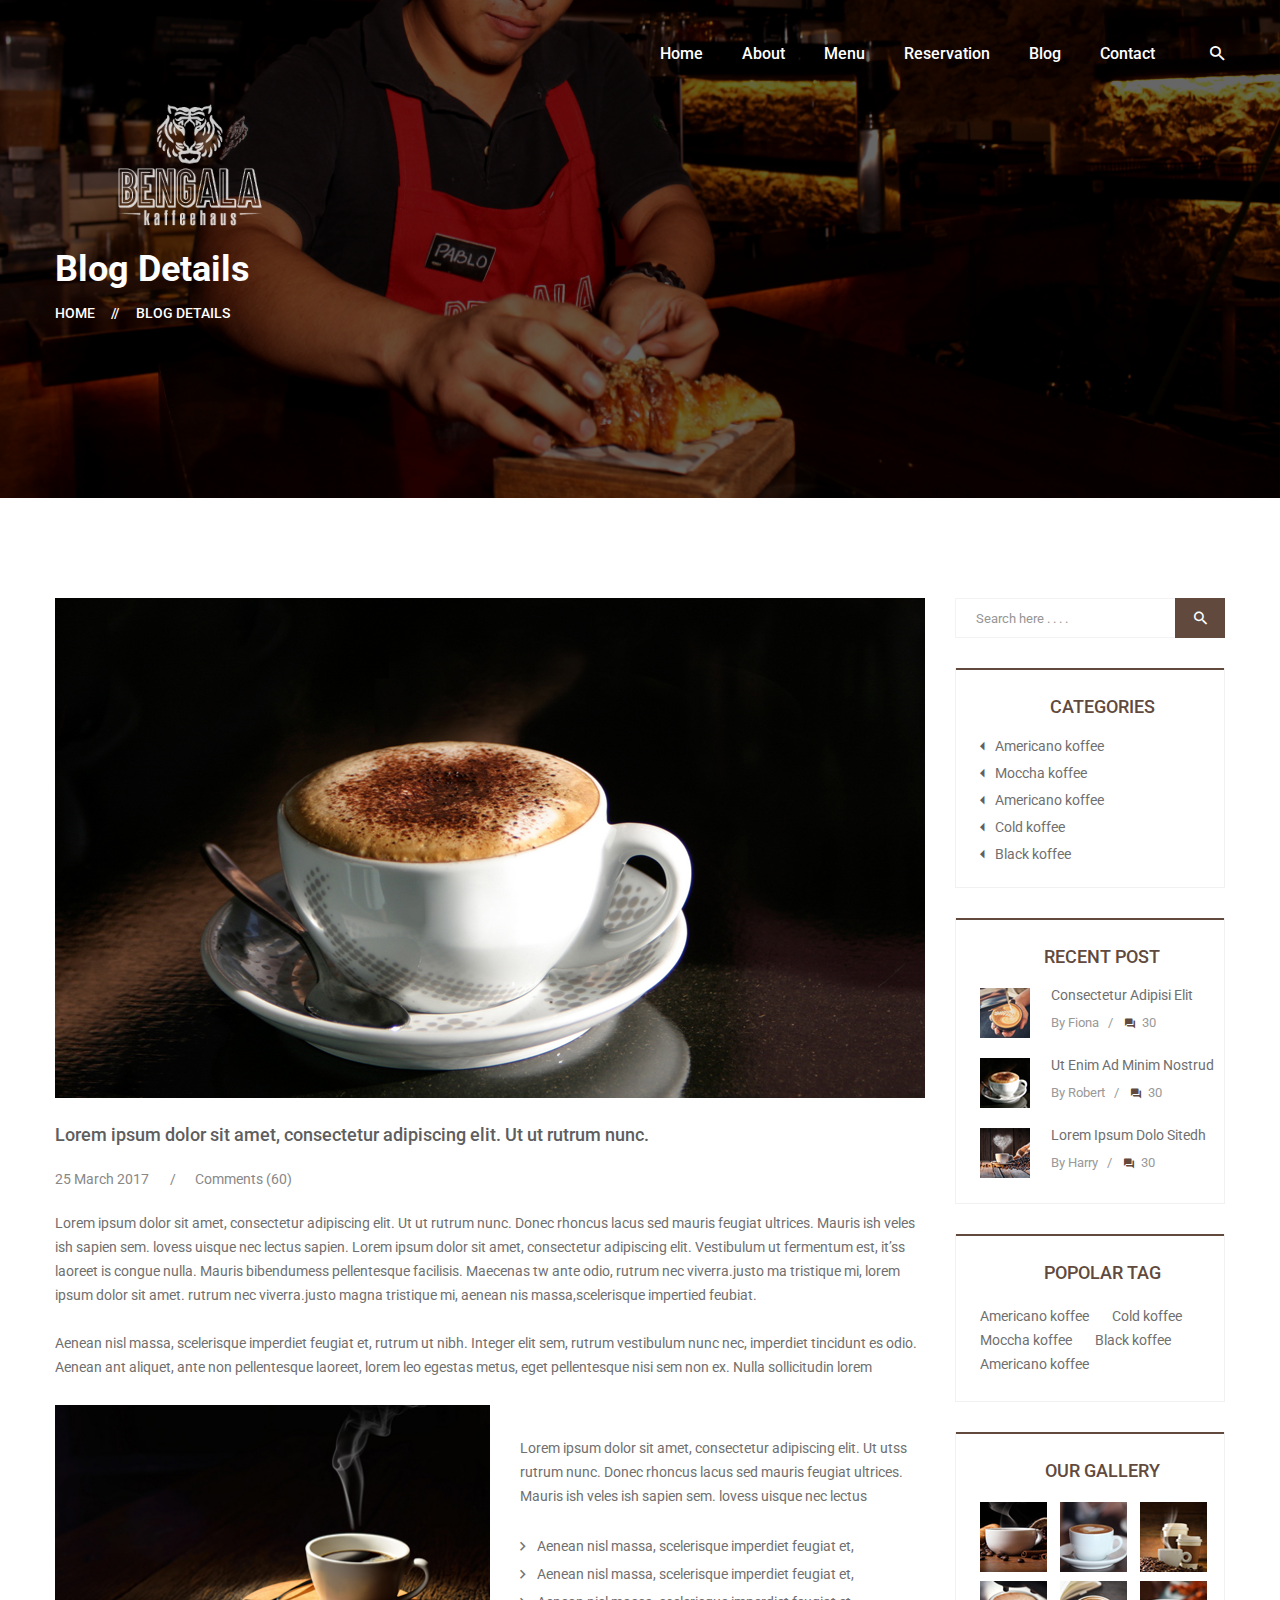
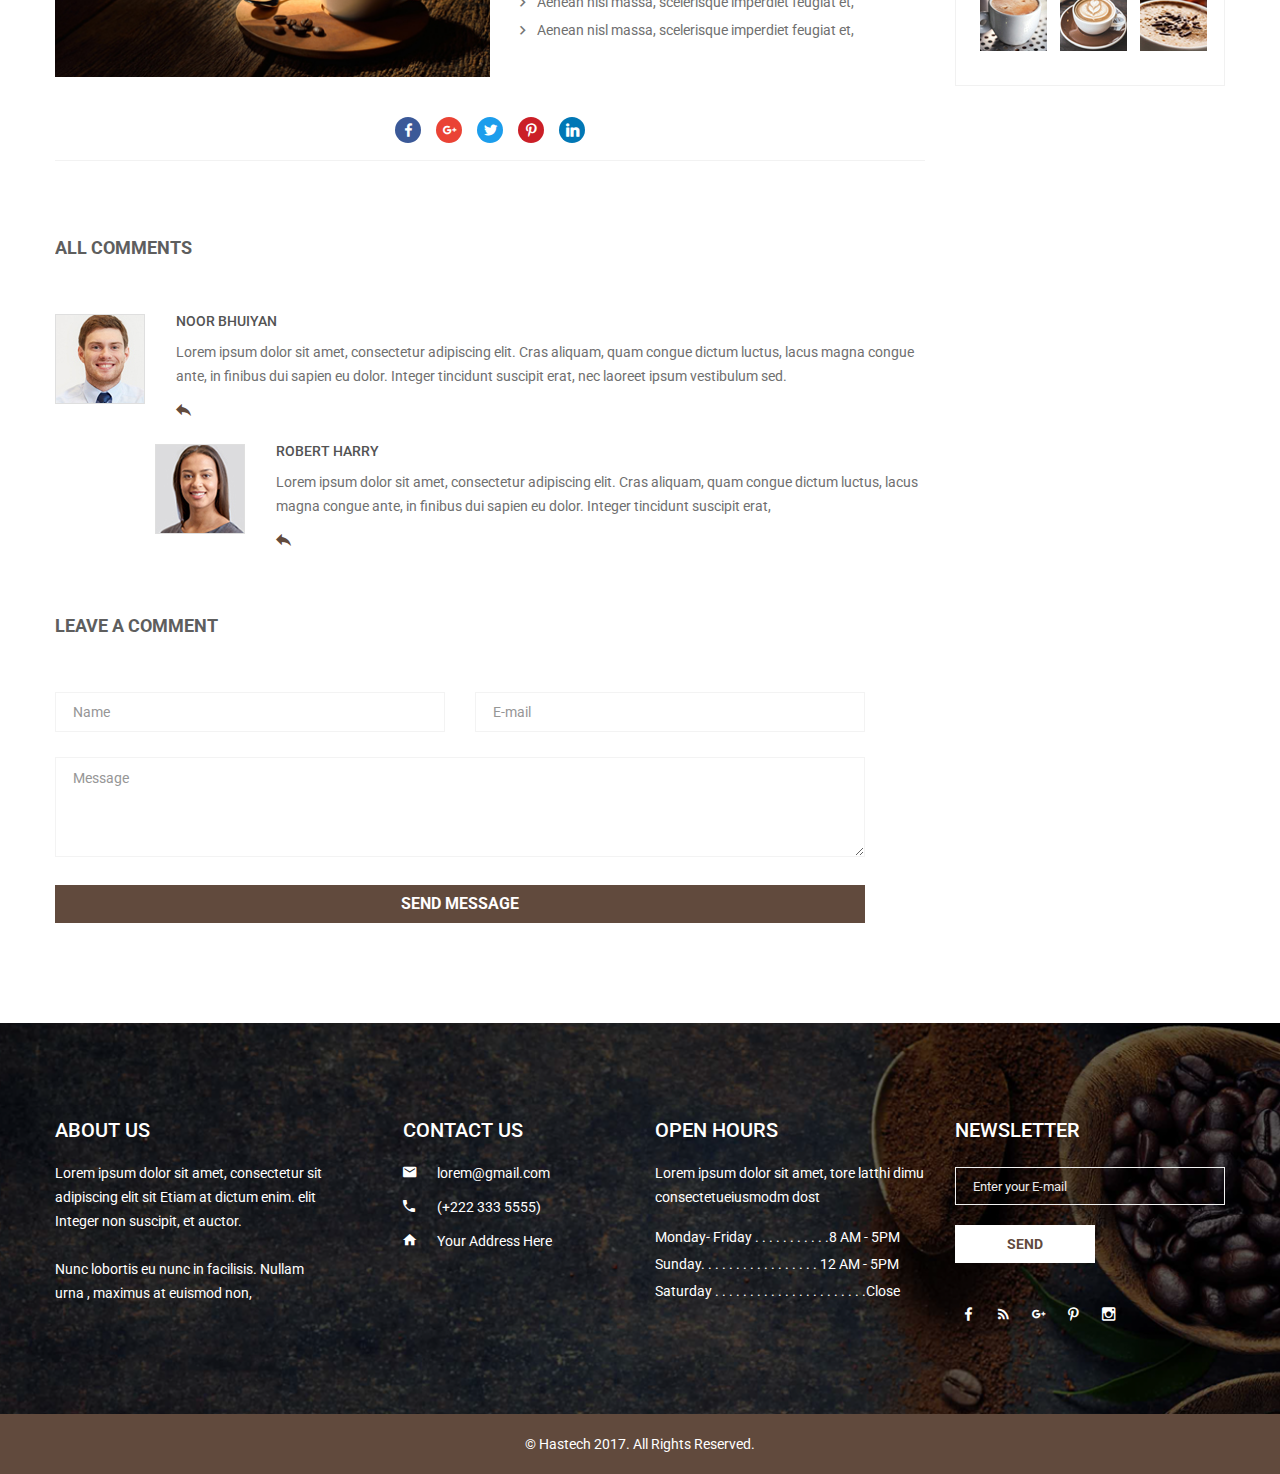
<file: blog-details.html>
<!doctype html>
<html class="no-js" lang="en">
    <head>
        <meta charset="utf-8">
        <meta http-equiv="x-ua-compatible" content="ie=edge">
        <title>Blog Details Page || Koffee</title>
        <meta name="description" content="">
        <meta name="viewport" content="width=device-width, initial-scale=1">
        
        <!-- Favicon Icon -->
        <link rel="shortcut icon" type="image/x-icon" href="img/favicon.ico">
		
		<!-- All css here -->
        <link rel="stylesheet" href="css/bootstrap.min.css">
        <link rel="stylesheet" href="css/font-awesome.min.css">
        <link rel="stylesheet" href="css/shortcode/shortcodes.css">
        <link rel="stylesheet" href="style.css">
        <link rel="stylesheet" href="css/responsive.css">
        <script src="js/vendor/modernizr-2.8.3.min.js"></script>
    </head>
    <body>
        <!--[if lt IE 8]>
            <p class="browserupgrade">You are using an <strong>outdated</strong> browser. Please <a href="http://browsehappy.com/">upgrade your browser</a> to improve your experience.</p>
        <![endif]-->
        
		<!-- Header Area Start -->
		<header class="fixed">
			<div class="header-area ptb-30 header-sticky">
				<div class="container">
					<div class="row">
						<div class="col-md-3 col-xs-12">
							<div class="logo">
								<a href="index.html"><img src="img/logo/logo.png" alt="KOFFEE" /></a>
							</div>
						</div>
						<div class="col-md-9 col-xs-12">
                            <div class="content-wrapper">
                                <!-- Main Menu Start -->
                                <div class="main-menu text-right">
                                    <nav>
                                        <ul>
                                            <li><a href="index.html">Home</a></li>
                                            <li><a href="about.html">About</a></li>
                                            <li><a href="menu.html">Menu</a></li>
                                            <li><a href="reservation.html">Reservation</a></li>
                                            <li><a href="blog.html">Blog</a>
                                                <ul>
                                                    <li><a href="blog-details.html">Blog Details</a></li>
                                                </ul>
                                            </li>
                                            <li><a href="contact.html">Contact</a></li>
                                        </ul>
                                    </nav>
                                </div>
                                <div class="mobile-menu hidden-lg hidden-md"></div>
                                <!-- Main Menu End -->
                                <!--Search Form Start-->
                                <div class="search-btn">
                                    <ul data-toggle="dropdown" class="header-search search-toggle">
                                        <li class="search-menu">
                                            <i class="zmdi zmdi-search"></i>
                                        </li>
                                    </ul>
                                    <div class="search">
                                        <div class="search-form">
                                            <form id="search-form" action="#">
                                                <input type="search" placeholder="Search here..." name="search" />
                                                <button type="submit">
                                                    <span><i class="zmdi zmdi-search"></i></span>
                                                </button>
                                            </form>                                
                                        </div>
                                    </div>
                                </div>	
                                <!--End of Search Form-->
                            </div>
						</div>
					</div>
				</div>
			</div>
		</header>
		<!-- Header Area End -->
		<!-- Breadcrumb Area Start-->
		<section class="breadcrumb-area overlay-2 bg-4">	
			<div class="container">
				<div class="row">
					<div class="col-md-12">
						<div class="breadcrumb-text">
							<h3>Blog Details</h3>
							<div class="breadcrumb-bar">
								<ul class="breadcrumb">
									<li><a href="index.html">Home</a></li>
									<li>Blog Details</li>
								</ul>
							</div>
						</div>
					</div>
				</div>
			</div>
		</section>
		<!-- Breadcrumb Area End -->
        <!-- Blog Deatils Area Start -->
        <section class="blog-details-area ptb-100 blog-section">
            <div class="container">
                <div class="row">
                    <div class="col-lg-9 col-md-8">
                        <img src="img/blog/l-1.jpg" alt="">
                        <h4 class="details-title">Lorem ipsum dolor sit amet, consectetur adipiscing elit. Ut ut rutrum nunc. </h4>
                        <div class="post-information">
                            <a href="#">25 March 2017</a>
                            <a href="#">Comments (60)</a>
                        </div>
                        <p>Lorem ipsum dolor sit amet, consectetur adipiscing elit. Ut ut rutrum nunc. Donec rhoncus lacus sed mauris feugiat ultrices. Mauris ish veles  ish sapien sem. lovess uisque nec lectus sapien. Lorem ipsum dolor sit amet, consectetur adipiscing elit. Vestibulum ut fermentum est, it’ss laoreet is congue nulla. Mauris bibendumess pellentesque facilisis. Maecenas tw ante odio, rutrum nec viverra.justo ma tristique mi, lorem ipsum dolor sit amet. rutrum nec viverra.justo magna tristique mi, aenean nis massa,scelerisque impertied feubiat.</p>
                        <p>Aenean nisl massa, scelerisque imperdiet feugiat et, rutrum ut nibh. Integer elit sem, rutrum vestibulum nunc nec, imperdiet tincidunt es odio. Aenean ant aliquet, ante non pellentesque laoreet, lorem leo egestas metus, eget pellentesque nisi sem non ex. Nulla sollicitudin lorem</p>
                        <div class="blog-details-content">
                            <div class="content-image">
                                <img src="img/blog/l-2.jpg" alt="">
                            </div>
                            <div class="content-text">
                                <p>Lorem ipsum dolor sit amet, consectetur adipiscing elit. Ut utss  rutrum nunc. Donec rhoncus lacus sed mauris feugiat ultrices. Mauris ish veles  ish sapien sem. lovess uisque nec lectus</p>
                                <div class="content-list">
                                    <span><i class="zmdi zmdi-chevron-right"></i>Aenean nisl massa, scelerisque imperdiet feugiat et, </span>
                                    <span><i class="zmdi zmdi-chevron-right"></i>Aenean nisl massa, scelerisque imperdiet feugiat et, </span>
                                    <span><i class="zmdi zmdi-chevron-right"></i>Aenean nisl massa, scelerisque imperdiet feugiat et, </span>
                                    <span><i class="zmdi zmdi-chevron-right"></i>Aenean nisl massa, scelerisque imperdiet feugiat et, </span>
                                </div>
                            </div>
                        </div>
                        <div class="social-links fix">
                            <a href="#"><i class="zmdi zmdi-facebook"></i></a>
                            <a href="#"><i class="zmdi zmdi-google-plus"></i></a>
                            <a href="#"><i class="zmdi zmdi-twitter"></i></a>
                            <a href="#"><i class="zmdi zmdi-pinterest"></i></a>
                            <a href="#"><i class="zmdi zmdi-linkedin"></i></a>
                        </div>
                        <div class="comments fix">
                            <h4>All comments</h4>
                            <div class="single-comment fix">
                                <div class="author-image">
                                    <img alt="" src="img/comment/1.jpg">
                                </div>
                                <div class="comment-text fix">
                                    <h5><a href="#">Noor bhuiyan</a></h5>
                                    <p>Lorem ipsum dolor sit amet, consectetur adipiscing elit. Cras aliquam, quam congue dictum luctus, lacus magna congue ante, in finibus dui sapien eu dolor. Integer tincidunt suscipit erat, nec laoreet ipsum vestibulum sed.</p>
                                    <a href="#"><i class="zmdi zmdi-mail-reply"></i></a>
                                </div>
                            </div>
                            <div class="single-comment fix reply-comment">
                                <div class="author-image">
                                    <img alt="" src="img/comment/2.jpg">
                                </div>
                                <div class="comment-text fix">
                                    <h5><a href="#">Robert Harry</a></h5>
                                    <p>Lorem ipsum dolor sit amet, consectetur adipiscing elit. Cras aliquam, quam congue dictum luctus, lacus magna congue ante, in finibus dui sapien eu dolor. Integer tincidunt suscipit erat,</p>
                                    <a href="#"><i class="zmdi zmdi-mail-reply"></i></a>
                                </div>
                            </div>
                        </div>
                        <div class="new-comment-post">
                            <h4>Leave a Comment</h4>
                            <form action="#" method="post">
                                <div class="comment-form">
                                    <div class="row">
                                        <div class="col-md-6">
                                            <input type="text" name="name" placeholder="Name">
                                        </div>
                                        <div class="col-md-6">
                                            <input type="email" name="email" placeholder="E-mail">
                                        </div>
                                    </div>
                                    <textarea name="post-comment"  cols="30" rows="10" placeholder="Message"></textarea>
                                    <button class="default-btn" type="submit" value=""><span>send message</span></button>
                                </div>
                            </form>
                        </div>
                    </div>
                    <div class="col-lg-3 col-md-4">
                        <div class="widget">
                            <form action="#" method="post">
                                <div class="search-box">
                                    <input type="text" placeholder="Search here . . . .">
                                    <button type="button"><i class="zmdi zmdi-search"></i></button>
                                </div>
                            </form>
                        </div>
                        <div class="single-widget">
                            <h4>Categories</h4>
                            <ul>
                                <li>
                                    <a href="menu.html"><i class="zmdi zmdi-caret-left"></i>Americano koffee</a>
                                </li>
                                <li>
                                    <a href="menu.html"><i class="zmdi zmdi-caret-left"></i>Moccha koffee</a>
                                </li>
                                <li>
                                    <a href="menu.html"><i class="zmdi zmdi-caret-left"></i>Americano koffee</a>
                                </li>
                                <li>
                                    <a href="menu.html"><i class="zmdi zmdi-caret-left"></i>Cold koffee</a>
                                </li>
                                <li>
                                    <a href="menu.html"><i class="zmdi zmdi-caret-left"></i>Black koffee</a>
                                </li>
                            </ul>
                        </div>
                        <div class="single-widget">
                            <h4>Recent Post</h4>
                            <div class="recent-item">
                                <a href="blog.html"><img src="img/blog/s-7.jpg" alt=""></a>
                                <div class="recent-text">
                                    <h5><a href="blog.html">consectetur adipisi elit</a></h5>
                                    <div class="recent-info">
                                        <a href="#">By Fiona</a>
                                        <a href="#"><i class="zmdi zmdi-comments"></i>30</a>
                                    </div>
                                </div>
                            </div>
                            <div class="recent-item">
                                <a href="blog.html"><img src="img/blog/s-8.jpg" alt=""></a>
                                <div class="recent-text">
                                    <h5><a href="blog.html">Ut enim ad minim nostrud</a></h5>
                                    <div class="recent-info">
                                        <a href="#">By Robert</a>
                                        <a href="#"><i class="zmdi zmdi-comments"></i>30</a>
                                    </div>
                                </div>
                            </div>
                            <div class="recent-item">
                                <a href="blog.html"><img src="img/blog/s-9.jpg" alt=""></a>
                                <div class="recent-text">
                                    <h5><a href="blog.html">Lorem ipsum dolo sitedh</a></h5>
                                    <div class="recent-info">
                                        <a href="#">By Harry</a>
                                        <a href="#"><i class="zmdi zmdi-comments"></i>30</a>
                                    </div>
                                </div>
                            </div>
                        </div>
                        <div class="single-widget">
                            <h4>Popolar tag</h4>
                            <div class="tags">
                                <ul>
                                    <li><a href="menu.html">Americano koffee</a></li>
                                    <li><a href="menu.html">Cold koffee</a></li>
                                    <li><a href="menu.html">Moccha koffee</a></li>
                                    <li><a href="menu.html">Black koffee</a></li>
                                    <li><a href="menu.html">Americano koffee</a></li>
                                </ul>
                            </div>
                        </div>
                        <div class="single-widget">
                            <h4>Our Gallery</h4>
                            <div class="gallery">
                                <a href="blog.html"><img src="img/blog/s-1.jpg" alt=""></a>
                                <a href="blog.html"><img src="img/blog/s-2.jpg" alt=""></a>
                                <a href="blog.html"><img src="img/blog/s-3.jpg" alt=""></a>
                                <a href="blog.html"><img src="img/blog/s-4.jpg" alt=""></a>
                                <a href="blog.html"><img src="img/blog/s-5.jpg" alt=""></a>
                                <a href="blog.html"><img src="img/blog/s-6.jpg" alt=""></a>
                            </div>
                        </div>
                    </div>
                </div>
            </div>
        </section>
        <!-- Blog Deatils Area End -->
        <!-- Footer Area Start -->
        <footer class="footer-area">
            <div class="footer-widget-area bg-3 overlay-2 pt-100 pb-85 fix">
                <div class="container">
                    <div class="row">
                        <div class="col-lg-3 col-md-4 col-sm-6 col-xs-12">
                            <div class="single-footer-widget">
                                <h3>About Us</h3>
                                <p class="margin">Lorem ipsum dolor sit amet, consectetur sit adipiscing elit sit Etiam at dictum enim. elit Integer non suscipit, et auctor.</p>
                                <p>Nunc lobortis eu nunc in facilisis. Nullam urna , maximus at euismod non, </p>
                            </div>
                        </div>
                        <div class="col-lg-3 col-md-4 hidden-sm col-xs-12">
                            <div class="single-footer-widget">
                                <h3>Contact us</h3>
                                <span class="c-info"><i class="zmdi zmdi-email"></i>lorem@gmail.com</span>
                                <span class="c-info"><i class="zmdi zmdi-phone"></i>(+222 333 5555)</span>
                                <span class="c-info"><i class="zmdi zmdi-home"></i>Your Address Here</span>
                            </div>
                        </div>
                        <div class="col-lg-3 col-md-4 col-sm-6 col-xs-12">
                            <div class="single-footer-widget">
                                <h3>open hours</h3>
                                <p>Lorem ipsum dolor sit amet,  tore latthi dimu consectetueiusmodm dost   
 </p>
                                <span class="open-time">Monday- Friday . . . . . . . . . . .8 AM - 5PM</span>
                                <span class="open-time">Sunday. . . . . . . . . . . . . . . . . 12 AM - 5PM</span>
                                <span class="open-time">Saturday . . . . . . . . . . . . . . . . . . . . . .Close</span>
                            </div>
                        </div>
                        <div class="col-lg-3 hidden-md hidden-sm col-xs-12">
                            <div class="single-footer-widget">
                                <h3>newsletter</h3>
                                <div class="newsletter-form">
                                    <form action="#" id="mc-form" class="mc-form fix">
                                        <input id="mc-email" type="email" name="email" placeholder="Enter your E-mail">
                                        <button id="mc-submit" type="submit" class="default-btn"><span>send</span></button>  
                                    </form>
                                    <!-- mailchimp-alerts Start -->
                                    <div class="mailchimp-alerts">
                                        <div class="mailchimp-submitting"></div><!-- mailchimp-submitting end -->
                                        <div class="mailchimp-success"></div><!-- mailchimp-success end -->
                                        <div class="mailchimp-error"></div><!-- mailchimp-error end -->
                                    </div>
                                    <!-- mailchimp-alerts end -->
                                </div>
                                <div class="footer-links">
                                    <a href="#"><i class="zmdi zmdi-facebook"></i></a>
                                    <a href="#"><i class="zmdi zmdi-rss"></i></a>
                                    <a href="#"><i class="zmdi zmdi-google-plus"></i></a>
                                    <a href="#"><i class="zmdi zmdi-pinterest"></i></a>
                                    <a href="#"><i class="zmdi zmdi-instagram"></i></a>
                                </div>
                            </div>
                        </div>
                    </div>
                </div>
            </div>
            <div class="footer-text-area fix bg-koffee ptb-20">
                <div class="container">
                    <div class="row">
                        <div class="col-md-12">
                            <div class="footer-text text-center">
                                <span>&copy; <a href="#">Hastech</a> 2017. All Rights Reserved.</span>
                            </div>
                        </div>
                    </div>
                </div>
            </div>
        </footer>
        <!-- Footer Area End -->
       
		<!-- All js here -->
        <script src="js/vendor/jquery-1.12.4.min.js"></script>
        <script src="js/bootstrap.min.js"></script>
        <script src="js/owl.carousel.min.js"></script>
        <script src="js/jquery.meanmenu.js"></script>
        <script src="js/ajax-mail.js"></script>
        <script src="js/jquery.ajaxchimp.min.js"></script> 
        <script src="js/plugins.js"></script>
        <script src="js/main.js"></script>
    </body>
</html>
</file>
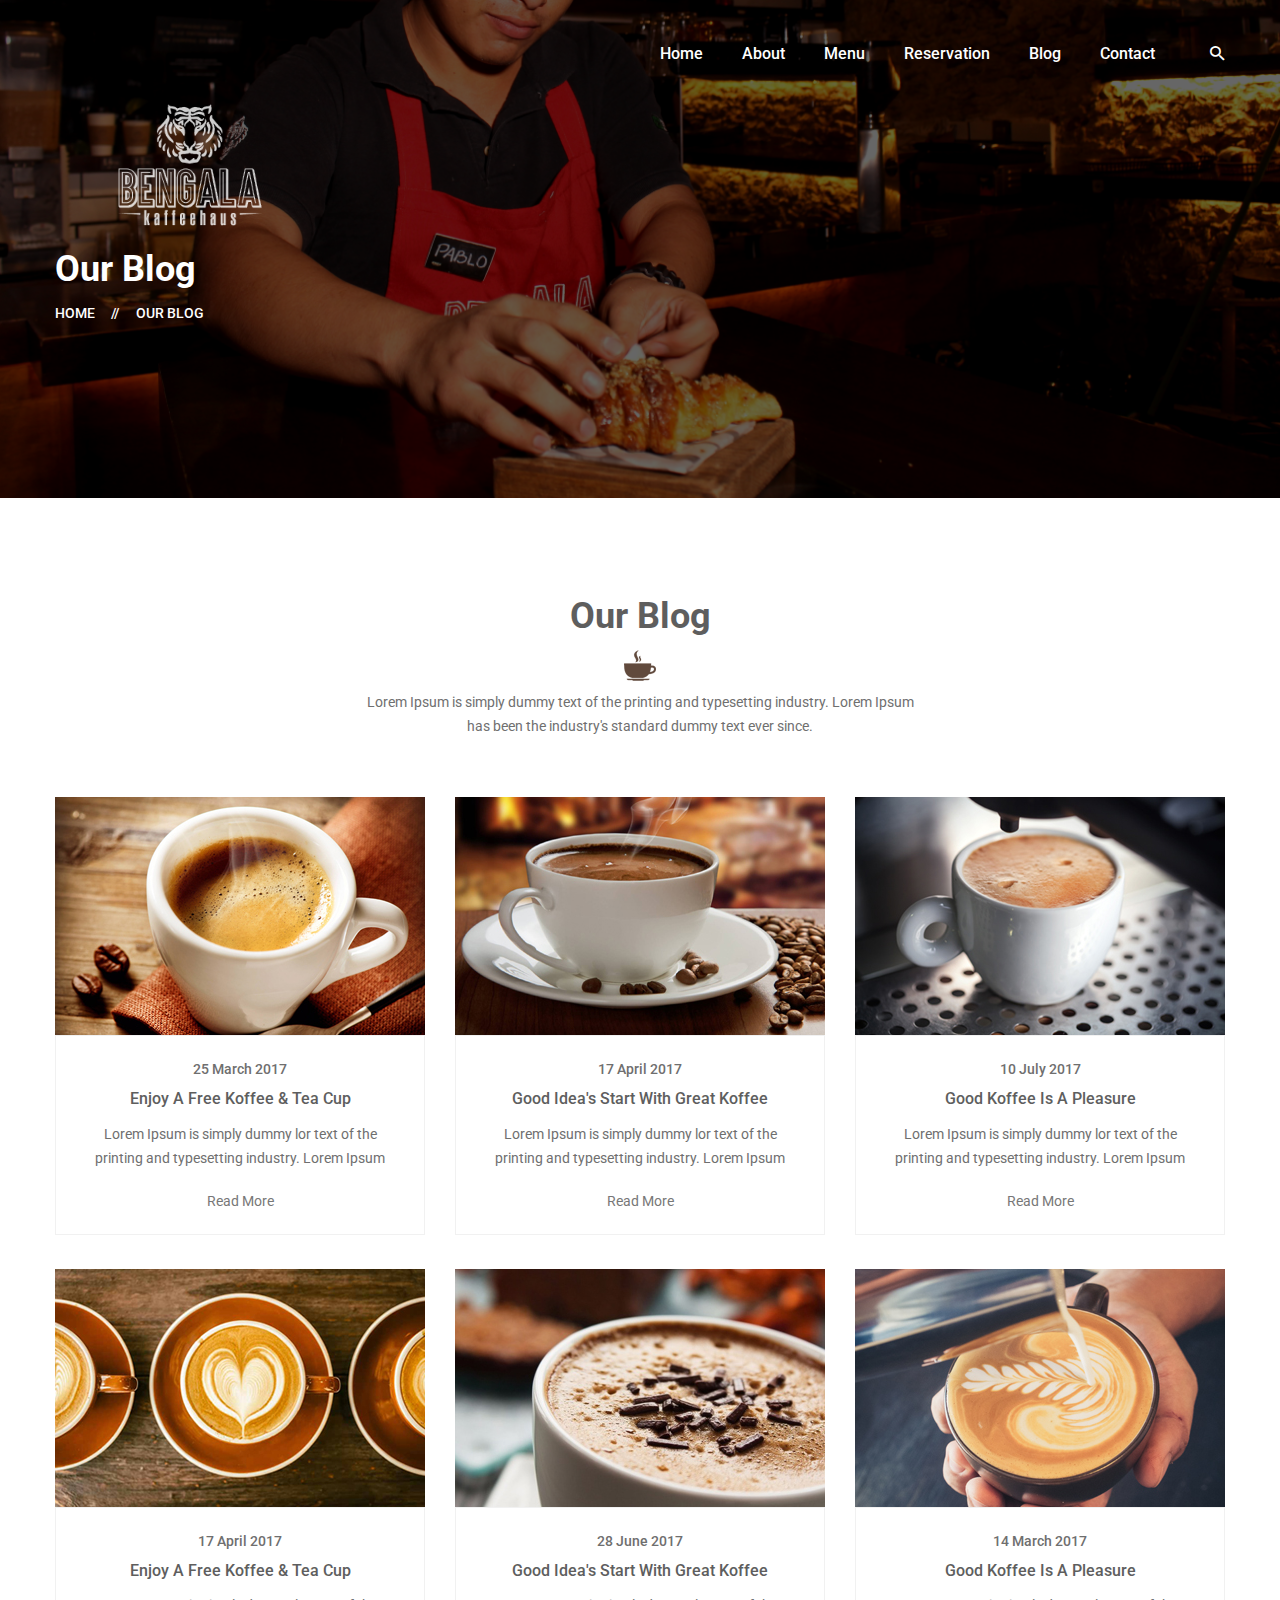
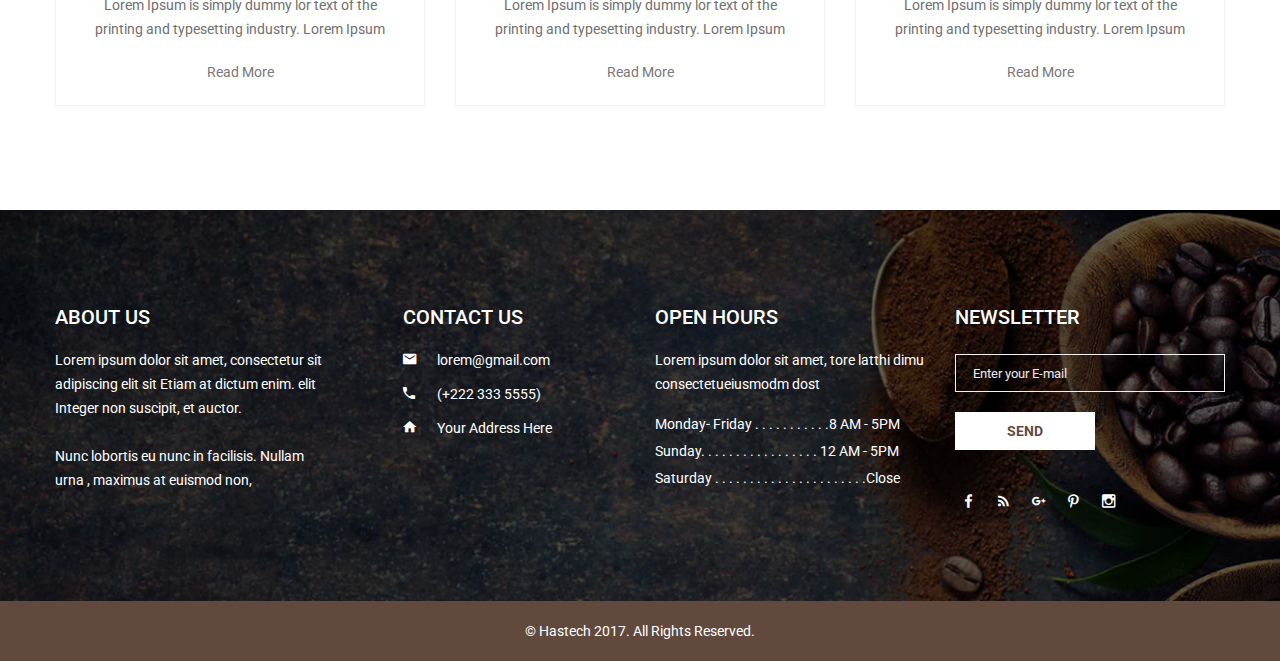
<file: blog.html>
<!doctype html>
<html class="no-js" lang="en">
    <head>
        <meta charset="utf-8">
        <meta http-equiv="x-ua-compatible" content="ie=edge">
        <title>Blog Page || Koffee</title>
        <meta name="description" content="">
        <meta name="viewport" content="width=device-width, initial-scale=1">
        
        <!-- Favicon Icon -->
        <link rel="shortcut icon" type="image/x-icon" href="img/favicon.ico">
		
		<!-- All css here -->
        <link rel="stylesheet" href="css/bootstrap.min.css">
        <link rel="stylesheet" href="css/font-awesome.min.css">
        <link rel="stylesheet" href="css/shortcode/shortcodes.css">
        <link rel="stylesheet" href="style.css">
        <link rel="stylesheet" href="css/responsive.css">
        <script src="js/vendor/modernizr-2.8.3.min.js"></script>
    </head>
    <body>
        <!--[if lt IE 8]>
            <p class="browserupgrade">You are using an <strong>outdated</strong> browser. Please <a href="http://browsehappy.com/">upgrade your browser</a> to improve your experience.</p>
        <![endif]-->
        
		<!-- Header Area Start -->
		<header class="fixed">
			<div class="header-area ptb-30 header-sticky">
				<div class="container">
					<div class="row">
						<div class="col-md-3 col-xs-12">
							<div class="logo">
								<a href="index.html"><img src="img/logo/logo.png" alt="KOFFEE" /></a>
							</div>
						</div>
						<div class="col-md-9 col-xs-12">
                            <div class="content-wrapper">
                                <!-- Main Menu Start -->
                                <div class="main-menu text-right">
                                    <nav>
                                        <ul>
                                            <li><a href="index.html">Home</a></li>
                                            <li><a href="about.html">About</a></li>
                                            <li><a href="menu.html">Menu</a></li>
                                            <li><a href="reservation.html">Reservation</a></li>
                                            <li><a href="blog.html">Blog</a>
                                                <ul>
                                                    <li><a href="blog-details.html">Blog Details</a></li>
                                                </ul>
                                            </li>
                                            <li><a href="contact.html">Contact</a></li>
                                        </ul>
                                    </nav>
                                </div>
                                <div class="mobile-menu hidden-lg hidden-md"></div>
                                <!-- Main Menu End -->
                                <!--Search Form Start-->
                                <div class="search-btn">
                                    <ul data-toggle="dropdown" class="header-search search-toggle">
                                        <li class="search-menu">
                                            <i class="zmdi zmdi-search"></i>
                                        </li>
                                    </ul>
                                    <div class="search">
                                        <div class="search-form">
                                            <form id="search-form" action="#">
                                                <input type="search" placeholder="Search here..." name="search" />
                                                <button type="submit">
                                                    <span><i class="zmdi zmdi-search"></i></span>
                                                </button>
                                            </form>                                
                                        </div>
                                    </div>
                                </div>	
                                <!--End of Search Form-->
                            </div>
						</div>
					</div>
				</div>
			</div>
		</header>
		<!-- Header Area End -->
		<!-- Breadcrumb Area Start-->
		<section class="breadcrumb-area overlay-2 bg-4">	
			<div class="container">
				<div class="row">
					<div class="col-md-12">
						<div class="breadcrumb-text">
							<h3>Our Blog</h3>
							<div class="breadcrumb-bar">
								<ul class="breadcrumb">
									<li><a href="index.html">Home</a></li>
									<li>Our Blog</li>
								</ul>
							</div>
						</div>
					</div>
				</div>
			</div>
		</section>
		<!-- Breadcrumb Area End -->
        <!-- Blog Area Start -->
        <section class="blog-area ptb-100 blog-section">
            <div class="container">
                <div class="row">
                    <div class="col-md-6 col-md-offset-3">
                        <div class="section-title text-center">
                            <h1>Our Blog</h1>
                            <span><img src="img/icons/koffee.png" alt=""></span>
                            <p>Lorem Ipsum is simply dummy text of the printing and typesetting industry. Lorem Ipsum has been the industry's standard dummy text ever since. </p>
                        </div>
                    </div>
                </div>
                <div class="row">
                    <div class="col-lg-4 col-md-6 col-sm-6 col-xs-12">
                        <div class="single-blog">
                            <a href="blog-details.html" class="blog-image">
                                <img src="img/blog/1.jpg" alt="">
                            </a>
                            <div class="blog-text text-center">
                                <span>25 March 2017</span>
                                <h4><a href="blog-details.html">Enjoy A Free koffee &amp; Tea Cup</a></h4>
                                <p>Lorem Ipsum is simply dummy lor text of the printing and typesetting industry. Lorem Ipsum</p>
                                <a href="blog-details.html">Read More</a>
                            </div>
                        </div>
                    </div>
                    <div class="col-lg-4 col-md-6 col-sm-6 col-xs-12">
                        <div class="single-blog">
                            <a href="blog-details.html" class="blog-image">
                                <img src="img/blog/2.jpg" alt="">
                            </a>
                            <div class="blog-text text-center">
                                <span>17 April 2017</span>
                                <h4><a href="blog-details.html">Good Idea's Start with great koffee</a></h4>
                                <p>Lorem Ipsum is simply dummy lor text of the printing and typesetting industry. Lorem Ipsum</p>
                                <a href="blog-details.html">Read More</a>
                            </div>
                        </div>
                    </div>
                    <div class="col-lg-4 col-md-6 col-sm-6 col-xs-12">
                        <div class="single-blog">
                            <a href="blog-details.html" class="blog-image">
                                <img src="img/blog/3.jpg" alt="">
                            </a>
                            <div class="blog-text text-center">
                                <span>10 July 2017</span>
                                <h4><a href="blog-details.html">good koffee is a pleasure</a></h4>
                                <p>Lorem Ipsum is simply dummy lor text of the printing and typesetting industry. Lorem Ipsum</p>
                                <a href="blog-details.html">Read More</a>
                            </div>
                        </div>
                    </div>
                    <div class="col-lg-4 col-md-6 col-sm-6 col-xs-12">
                        <div class="single-blog">
                            <a href="blog-details.html" class="blog-image">
                                <img src="img/blog/4.jpg" alt="">
                            </a>
                            <div class="blog-text text-center">
                                <span>17 April 2017</span>
                                <h4><a href="blog-details.html">Enjoy A Free koffee &amp; Tea Cup</a></h4>
                                <p>Lorem Ipsum is simply dummy lor text of the printing and typesetting industry. Lorem Ipsum</p>
                                <a href="blog-details.html">Read More</a>
                            </div>
                        </div>
                    </div>
                    <div class="col-lg-4 col-md-6 col-sm-6 col-xs-12">
                        <div class="single-blog">
                            <a href="blog-details.html" class="blog-image">
                                <img src="img/blog/5.jpg" alt="">
                            </a>
                            <div class="blog-text text-center">
                                <span>28 June 2017</span>
                                <h4><a href="blog-details.html">Good Idea's Start with great koffee</a></h4>
                                <p>Lorem Ipsum is simply dummy lor text of the printing and typesetting industry. Lorem Ipsum</p>
                                <a href="blog-details.html">Read More</a>
                            </div>
                        </div>
                    </div>
                    <div class="col-lg-4 col-md-6 col-sm-6 col-xs-12">
                        <div class="single-blog">
                            <a href="blog-details.html" class="blog-image">
                                <img src="img/blog/6.jpg" alt="">
                            </a>
                            <div class="blog-text text-center">
                                <span>14 March 2017</span>
                                <h4><a href="blog-details.html">good koffee is a pleasure</a></h4>
                                <p>Lorem Ipsum is simply dummy lor text of the printing and typesetting industry. Lorem Ipsum</p>
                                <a href="blog-details.html">Read More</a>
                            </div>
                        </div>
                    </div>
                </div>
            </div>
        </section>
        <!-- Blog Area End -->
        <!-- Footer Area Start -->
        <footer class="footer-area">
            <div class="footer-widget-area bg-3 overlay-2 pt-100 pb-85 fix">
                <div class="container">
                    <div class="row">
                        <div class="col-lg-3 col-md-4 col-sm-6 col-xs-12">
                            <div class="single-footer-widget">
                                <h3>About Us</h3>
                                <p class="margin">Lorem ipsum dolor sit amet, consectetur sit adipiscing elit sit Etiam at dictum enim. elit Integer non suscipit, et auctor.</p>
                                <p>Nunc lobortis eu nunc in facilisis. Nullam urna , maximus at euismod non, </p>
                            </div>
                        </div>
                        <div class="col-lg-3 col-md-4 hidden-sm col-xs-12">
                            <div class="single-footer-widget">
                                <h3>Contact us</h3>
                                <span class="c-info"><i class="zmdi zmdi-email"></i>lorem@gmail.com</span>
                                <span class="c-info"><i class="zmdi zmdi-phone"></i>(+222 333 5555)</span>
                                <span class="c-info"><i class="zmdi zmdi-home"></i>Your Address Here</span>
                            </div>
                        </div>
                        <div class="col-lg-3 col-md-4 col-sm-6 col-xs-12">
                            <div class="single-footer-widget">
                                <h3>open hours</h3>
                                <p>Lorem ipsum dolor sit amet,  tore latthi dimu consectetueiusmodm dost   
 </p>
                                <span class="open-time">Monday- Friday . . . . . . . . . . .8 AM - 5PM</span>
                                <span class="open-time">Sunday. . . . . . . . . . . . . . . . . 12 AM - 5PM</span>
                                <span class="open-time">Saturday . . . . . . . . . . . . . . . . . . . . . .Close</span>
                            </div>
                        </div>
                        <div class="col-lg-3 hidden-md hidden-sm col-xs-12">
                            <div class="single-footer-widget">
                                <h3>newsletter</h3>
                                <div class="newsletter-form">
                                    <form action="#" id="mc-form" class="mc-form fix">
                                        <input id="mc-email" type="email" name="email" placeholder="Enter your E-mail">
                                        <button id="mc-submit" type="submit" class="default-btn"><span>send</span></button>  
                                    </form>
                                    <!-- mailchimp-alerts Start -->
                                    <div class="mailchimp-alerts">
                                        <div class="mailchimp-submitting"></div><!-- mailchimp-submitting end -->
                                        <div class="mailchimp-success"></div><!-- mailchimp-success end -->
                                        <div class="mailchimp-error"></div><!-- mailchimp-error end -->
                                    </div>
                                    <!-- mailchimp-alerts end -->
                                </div>
                                <div class="footer-links">
                                    <a href="#"><i class="zmdi zmdi-facebook"></i></a>
                                    <a href="#"><i class="zmdi zmdi-rss"></i></a>
                                    <a href="#"><i class="zmdi zmdi-google-plus"></i></a>
                                    <a href="#"><i class="zmdi zmdi-pinterest"></i></a>
                                    <a href="#"><i class="zmdi zmdi-instagram"></i></a>
                                </div>
                            </div>
                        </div>
                    </div>
                </div>
            </div>
            <div class="footer-text-area fix bg-koffee ptb-20">
                <div class="container">
                    <div class="row">
                        <div class="col-md-12">
                            <div class="footer-text text-center">
                                <span>&copy; <a href="#">Hastech</a> 2017. All Rights Reserved.</span>
                            </div>
                        </div>
                    </div>
                </div>
            </div>
        </footer>
        <!-- Footer Area End -->
       
		<!-- All js here -->
        <script src="js/vendor/jquery-1.12.4.min.js"></script>
        <script src="js/bootstrap.min.js"></script>
        <script src="js/owl.carousel.min.js"></script>
        <script src="js/jquery.meanmenu.js"></script>
        <script src="js/ajax-mail.js"></script>
        <script src="js/jquery.ajaxchimp.min.js"></script> 
        <script src="js/plugins.js"></script>
        <script src="js/main.js"></script>
    </body>
</html>
</file>
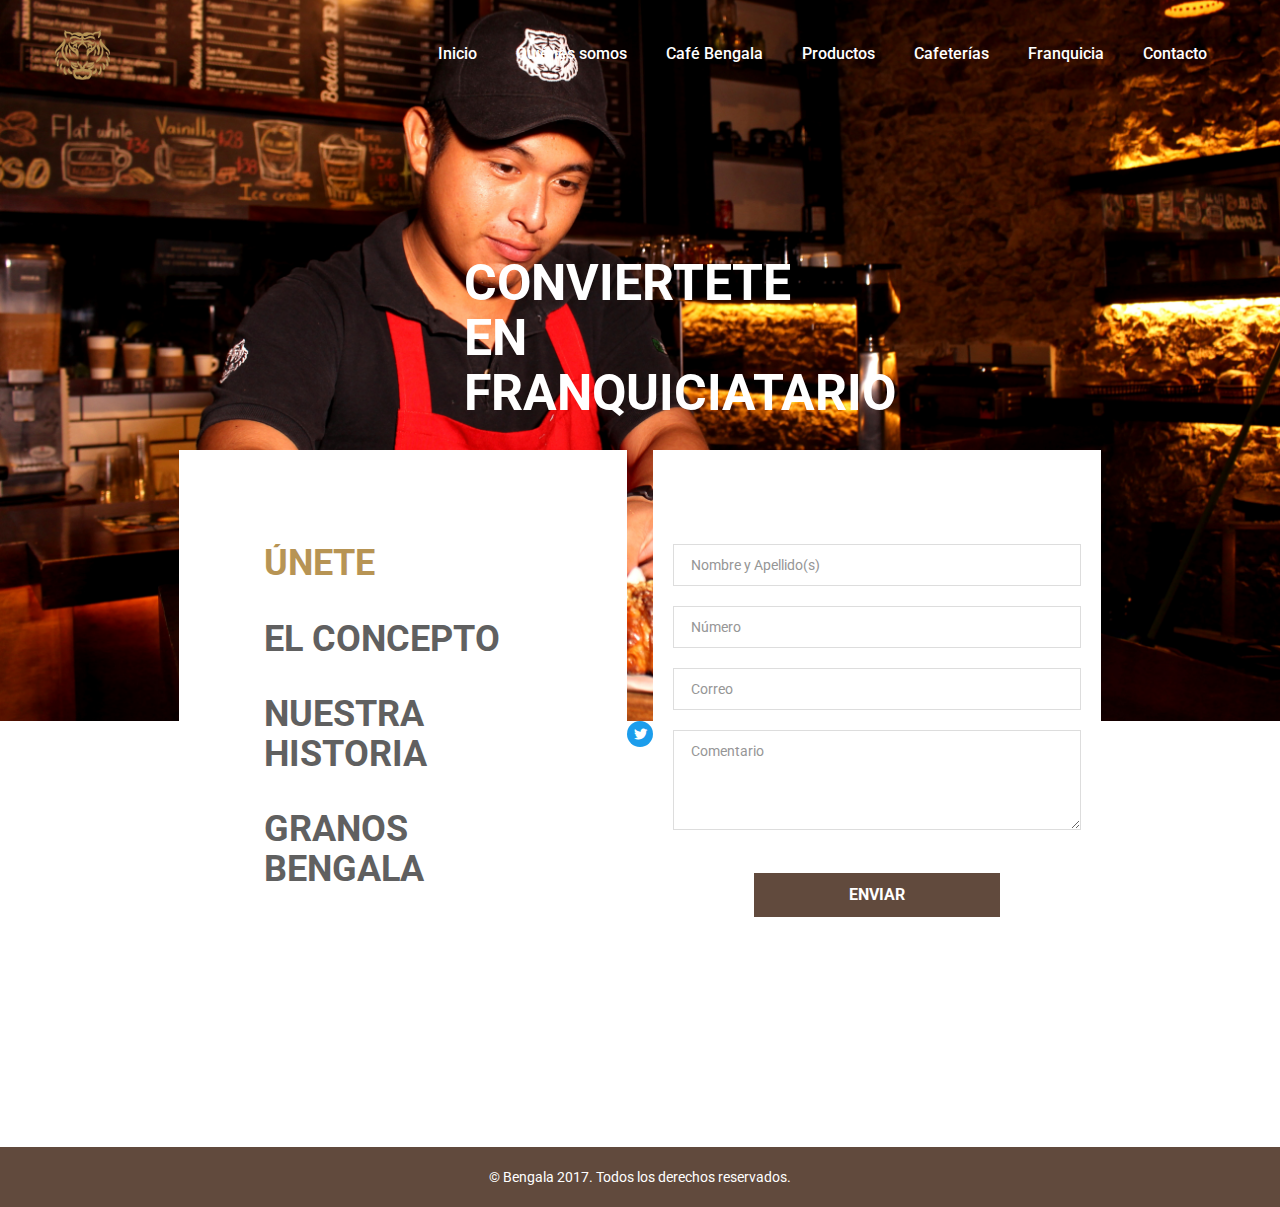
<file: franquicias.html>
<!doctype html>
<html class="no-js" lang="en">

<head>
  <meta charset="utf-8">
  <meta http-equiv="x-ua-compatible" content="ie=edge">
  <title>Bengala - Kaffeehaus</title>
  <meta name="description" content="">
  <meta name="viewport" content="width=device-width, initial-scale=1">

  <!-- Favicon Icon -->
  <link rel="shortcut icon" type="image/x-icon" href="img/favicon.ico">

  <!-- All css here -->
  <link rel="stylesheet" href="css/bootstrap.min.css">
  <link rel="stylesheet" href="css/font-awesome.min.css">
  <link rel="stylesheet" href="css/shortcode/shortcodes.css">
  <link rel="stylesheet" href="style.css">
  <link rel="stylesheet" href="css/responsive.css">
  <script src="js/vendor/modernizr-2.8.3.min.js"></script>
  <link rel="stylesheet" type="text/css" href="js/slick/slick.css" />
  <link rel="stylesheet" type="text/css" href="js/slick/slick-theme.css" />
</head>

<body>
  <!--[if lt IE 8]>
            <p class="browserupgrade">You are using an <strong>outdated</strong> browser. Please <a href="http://browsehappy.com/">upgrade your browser</a> to improve your experience.</p>
        <![endif]-->

  <!-- Header Area Start -->
  <header class="fixed">
    <div class="header-area ptb-30 header-sticky">
      <div class="container">
        <div class="row">
          <div class="col-md-3 col-xs-12">
            <div class="logo">
              <a href="index.html"><img src="img/logo/logo-gold.png" alt="BENGALA" /></a>
            </div>
          </div>
          <div class="col-md-9 col-xs-12">
            <div class="content-wrapper">
              <!-- Main Menu Start -->
              <div class="main-menu text-right">
                <nav>
                  <ul>
                    <li><a href="index.html">Inicio</a></li>
                    <li><a href="index.html#about">Quiénes somos</a></li>
                    <li><a href="index.html#cafe-bengala">Café Bengala</a>
                      <ul>
                        <li><a href="#">Tipo de grano</a></li>
                        <li><a href="#">Origen</a></li>
                        <li><a href="#">Cultivo</a></li>
                        <li><a href="#">Tostado</a></li>
                        <li><a href="#">Mezclas</a></li>
                      </ul>
                    </li>
                    <li><a href="menu.html">Productos</a>
                      <ul>
                        <li><a href="#">Cafe</a>
                          <ul>
                            <li><a href="#">Granos</a></li>
                            <li><a href="#">Calientes</a></li>
                            <li><a href="#">Frios</a></li>
                            <li><a href="#">Alternativos</a></li>
                            <li><a href="#">Cold Brew</a></li>
                            <li><a href="#">Bengala Beer</a></li>
                            <li><a href="#">Tes y otras bebidas</a></li>
                          </ul>
                        </li>
                        <li><a href="#">Sandwiches</a></li>
                        <li><a href="#">Pan Dulce</a></li>
                        <li><a href="#">Logo Shop</a></li>
                      </ul>
                    </li>
                    <li><a href="index.html#sucursales">Cafeterías</a></li>
                    <li><a href="franquicias.html">Franquicia</a></li>
                    <li><a href="index.html#contacto">Contacto</a></li>
                  </ul>
                </nav>
              </div>
              <div class="mobile-menu hidden-lg hidden-md"></div>
              <!-- Main Menu End -->
            </div>
          </div>
        </div>
      </div>
    </div>
  </header>
  <!-- Header Area End -->
  <!-- Breadcrumb Area Start-->
  <!-- Breadcrumb Area End -->
  <section class="franquicia-area bg-4">
    <div class="franquicias-title">
      <h1>CONVIERTETE</br>
             EN</br>
              FRANQUICIATARIO</h1>
    </div>
    <div class="container">
      <div class="franquicia-information-container-left">
        <ul id="tabs" role="tablist" data-tabs="tabs">
          <li role="presentation" class="active">
            <a href="#tipo-de-grano" aria-controls="tipo-de-grano" role="tab" data-toggle="tab">
              <div class="single-information">
                <h1>ÚNETE</h1>
              </div>
            </a>
          </li>
          <li role="presentation">
            <a href="#origen" aria-controls="origen" role="tab" data-toggle="tab">
              <div class="single-information">
                <h1>EL CONCEPTO</h1>
              </div>
            </a>
          </li>
          <li role="presentation">
            <a href="#cultivo" aria-controls="cultivo" role="tab" data-toggle="tab">
              <div class="single-information">
                <h1>NUESTRA HISTORIA</h1>
              </div>
            </a>
          </li>
          <li role="presentation">
            <a href="#tostado" aria-controls="tostado" role="tab" data-toggle="tab">
              <div class="single-information">
                <h1>GRANOS BENGALA</h1>
              </div>
            </a>
          </li>
        </ul>
      </div>
    </div>
    <div class="container">
      <div class="franquicia-information-container">
        <div class="row">
          <div class="col-md-12 col-sm-12 col-xs-12">
            <div class="tab-content tabs-section">
              <div role="tabpanel" class="tab-pane fade in active" id="tipo-de-grano">
                <form id="contact-form" action="mail.php" method="post">
                  <input type="text" name="name" placeholder="Nombre y Apellido(s)">
                  <input type="text" name="phone" placeholder="Número">
                  <input type="email" name="email" placeholder="Correo">
                  <textarea name="message" cols="30" rows="10" placeholder="Comentario"></textarea>
                  <button type="submit" class="default-btn"><span>Enviar</span></button>
                </form>
                <p class="form-messege"></p>
              </div>
              <div role="tabpanel" class="tab-pane fade text-scroll" id="origen">
                  <img src="img/ambiente/cafe-grano.jpg" class="tab-img">
                <h1><b>Bengala Cold Brew 2</b></h1>
                <h3>Presentamos el Cold Brew de Bengala Kaffeehaus</h3>
                <h3>En Bengala Cold Brew hemos seleccionado café orgánico certificado de Oaxaca para preparar este fresco concentrado de café. Café verde de nuestros amigos de Michizá
              y CEPCO, organizaciones de pequeños productores, la mayoría indígenas de las 7 regiones del Estado, a los que se les paga un precio justo y se les compra directamente.
            Estas organizaciones tienen una amplia experiencia en la exportación de café y ahora, gracias a Bengala Cold Brew podemos disfrutar estos granos de exportación,
            orgánicos y obtenidos mediante ancestrales métodos de cultivo en nuestro País.</h3>
              </div>
              <div role="tabpanel" class="tab-pane fade text-scroll" id="cultivo">
                  <img src="img/ambiente/cafe-grano.jpg" class="tab-img">
                <h1><b>Bengala Cold Brew 3</b></h1>
                <h3>Presentamos el Cold Brew de Bengala Kaffeehaus</h3>
                <h3>En Bengala Cold Brew hemos seleccionado café orgánico certificado de Oaxaca para preparar este fresco concentrado de café. Café verde de nuestros amigos de Michizá
              y CEPCO, organizaciones de pequeños productores, la mayoría indígenas de las 7 regiones del Estado, a los que se les paga un precio justo y se les compra directamente.
            Estas organizaciones tienen una amplia experiencia en la exportación de café y ahora, gracias a Bengala Cold Brew podemos disfrutar estos granos de exportación,
            orgánicos y obtenidos mediante ancestrales métodos de cultivo en nuestro País.</h3>
              </div>
              <div role="tabpanel" class="tab-pane fade text-scroll" id="tostado">
                  <img src="img/ambiente/cafe-grano.jpg" class="tab-img">
                <h1><b>Bengala Cold Brew 4</b></h1>
                <h3>Presentamos el Cold Brew de Bengala Kaffeehaus</h3>
                <h3>En Bengala Cold Brew hemos seleccionado café orgánico certificado de Oaxaca para preparar este fresco concentrado de café. Café verde de nuestros amigos de Michizá
              y CEPCO, organizaciones de pequeños productores, la mayoría indígenas de las 7 regiones del Estado, a los que se les paga un precio justo y se les compra directamente.
            Estas organizaciones tienen una amplia experiencia en la exportación de café y ahora, gracias a Bengala Cold Brew podemos disfrutar estos granos de exportación,
            orgánicos y obtenidos mediante ancestrales métodos de cultivo en nuestro País.</h3>
              </div>
            </div>
          </div>
        </div>
      </div>
    </div>
  </section>

  <div style="text-align: center;">
    <div class="contact-links">
      <div class="social-links">
        <a href="#"><i class="zmdi zmdi-facebook"></i></a>
        <a href="#"><i class="zmdi zmdi-google-plus"></i></a>
        <a href="#"><i class="zmdi zmdi-twitter"></i></a>
        <a href="#"><i class="zmdi zmdi-pinterest"></i></a>
        <a href="#"><i class="zmdi zmdi-linkedin"></i></a>
      </div>
    </div>
  </div>

  <!-- Footer Area Start -->
  <footer class="footer-area">
    <div class="footer-widget-area bg-35 pt-100 pb-85 fix">
    </div>
    <div class="footer-text-area fix bg-koffee ptb-20">
      <div class="container">
        <div class="row">
          <div class="col-md-12">
            <div class="footer-text text-center">
              <span>&copy; <a href="#">Bengala</a> 2017. Todos los derechos reservados.</span>
            </div>
          </div>
        </div>
      </div>
    </div>
  </footer>
  <!-- Footer Area End -->

  <!-- All js here -->
  <script src="js/vendor/jquery-1.12.4.min.js"></script>
  <script type="text/javascript" src="js/slick/slick.min.js"></script>
  <script src="js/bootstrap.min.js"></script>
  <script src="js/owl.carousel.min.js"></script>
  <script src="js/jquery.meanmenu.js"></script>
  <script src="js/ajax-mail.js"></script>
  <script src="js/jquery.ajaxchimp.min.js"></script>
  <script src="js/plugins.js"></script>
  <script src="js/main.js"></script>
</body>

</html>
</file>
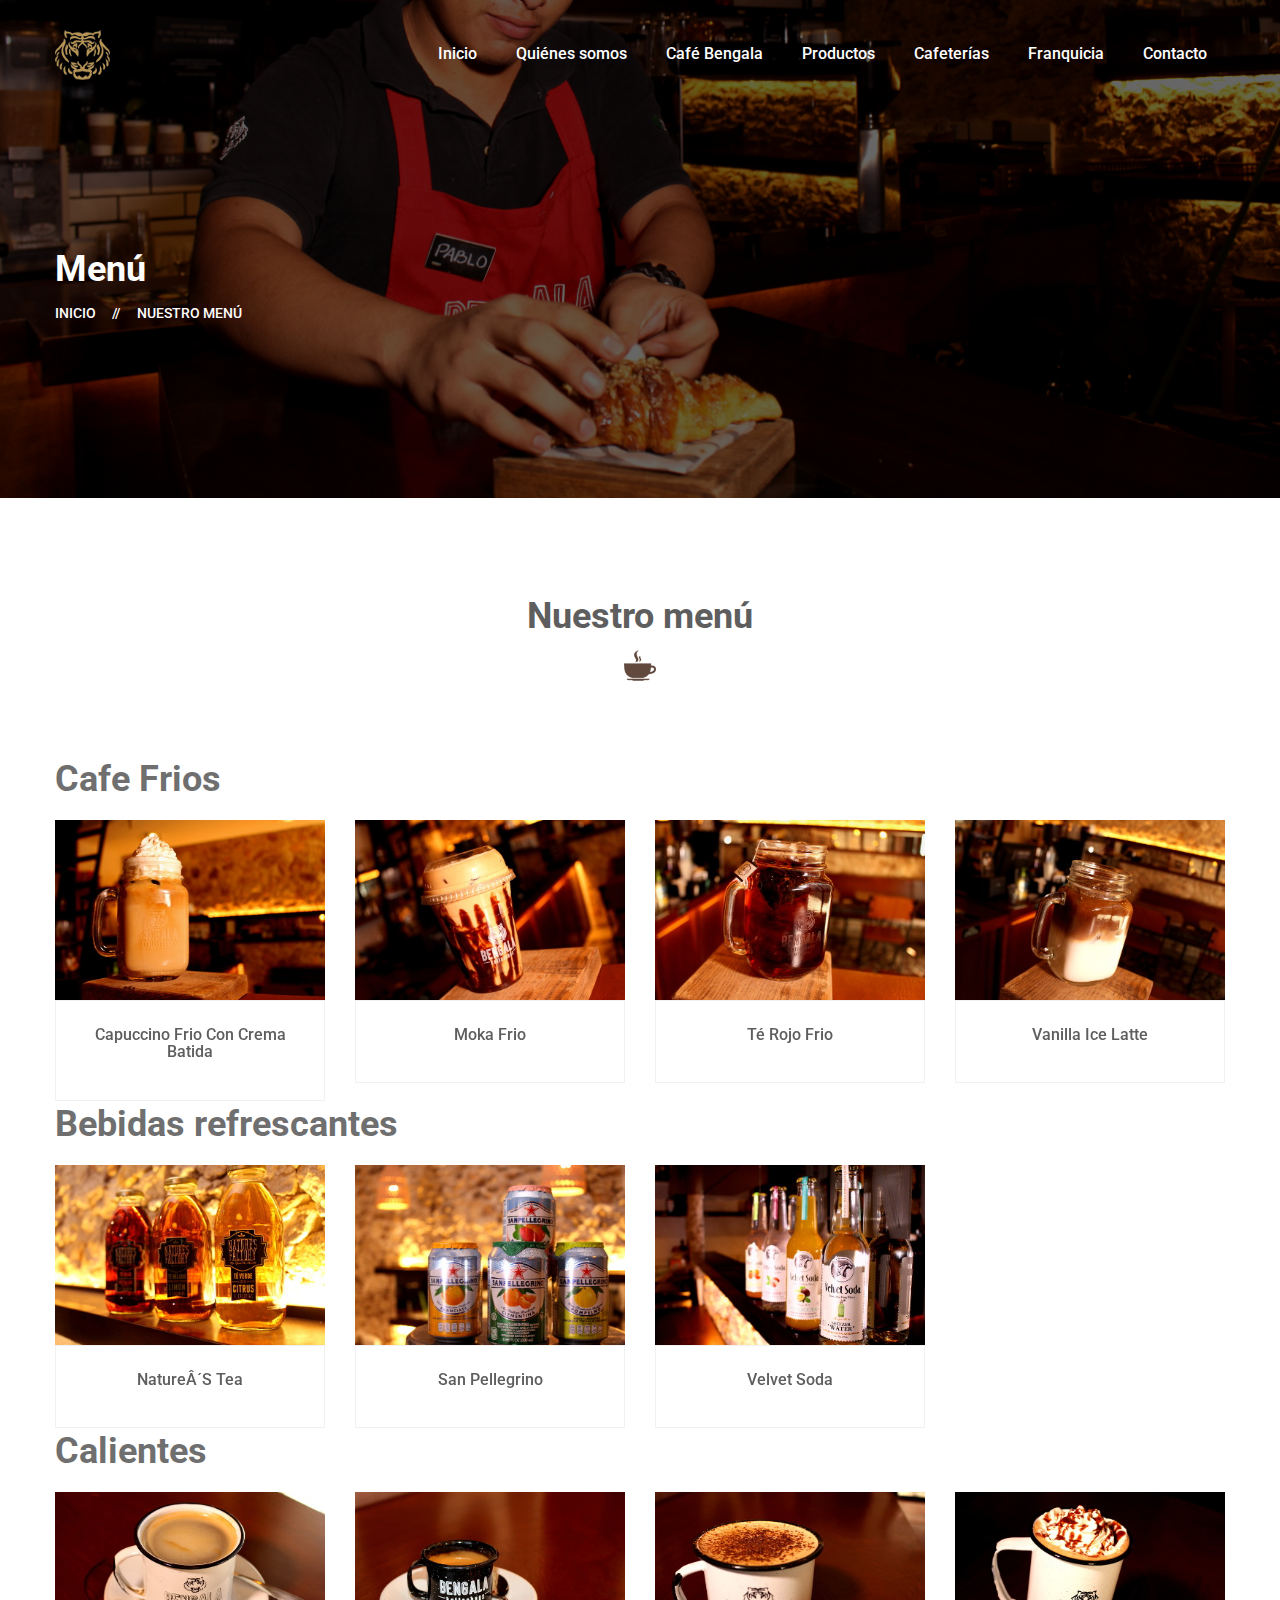
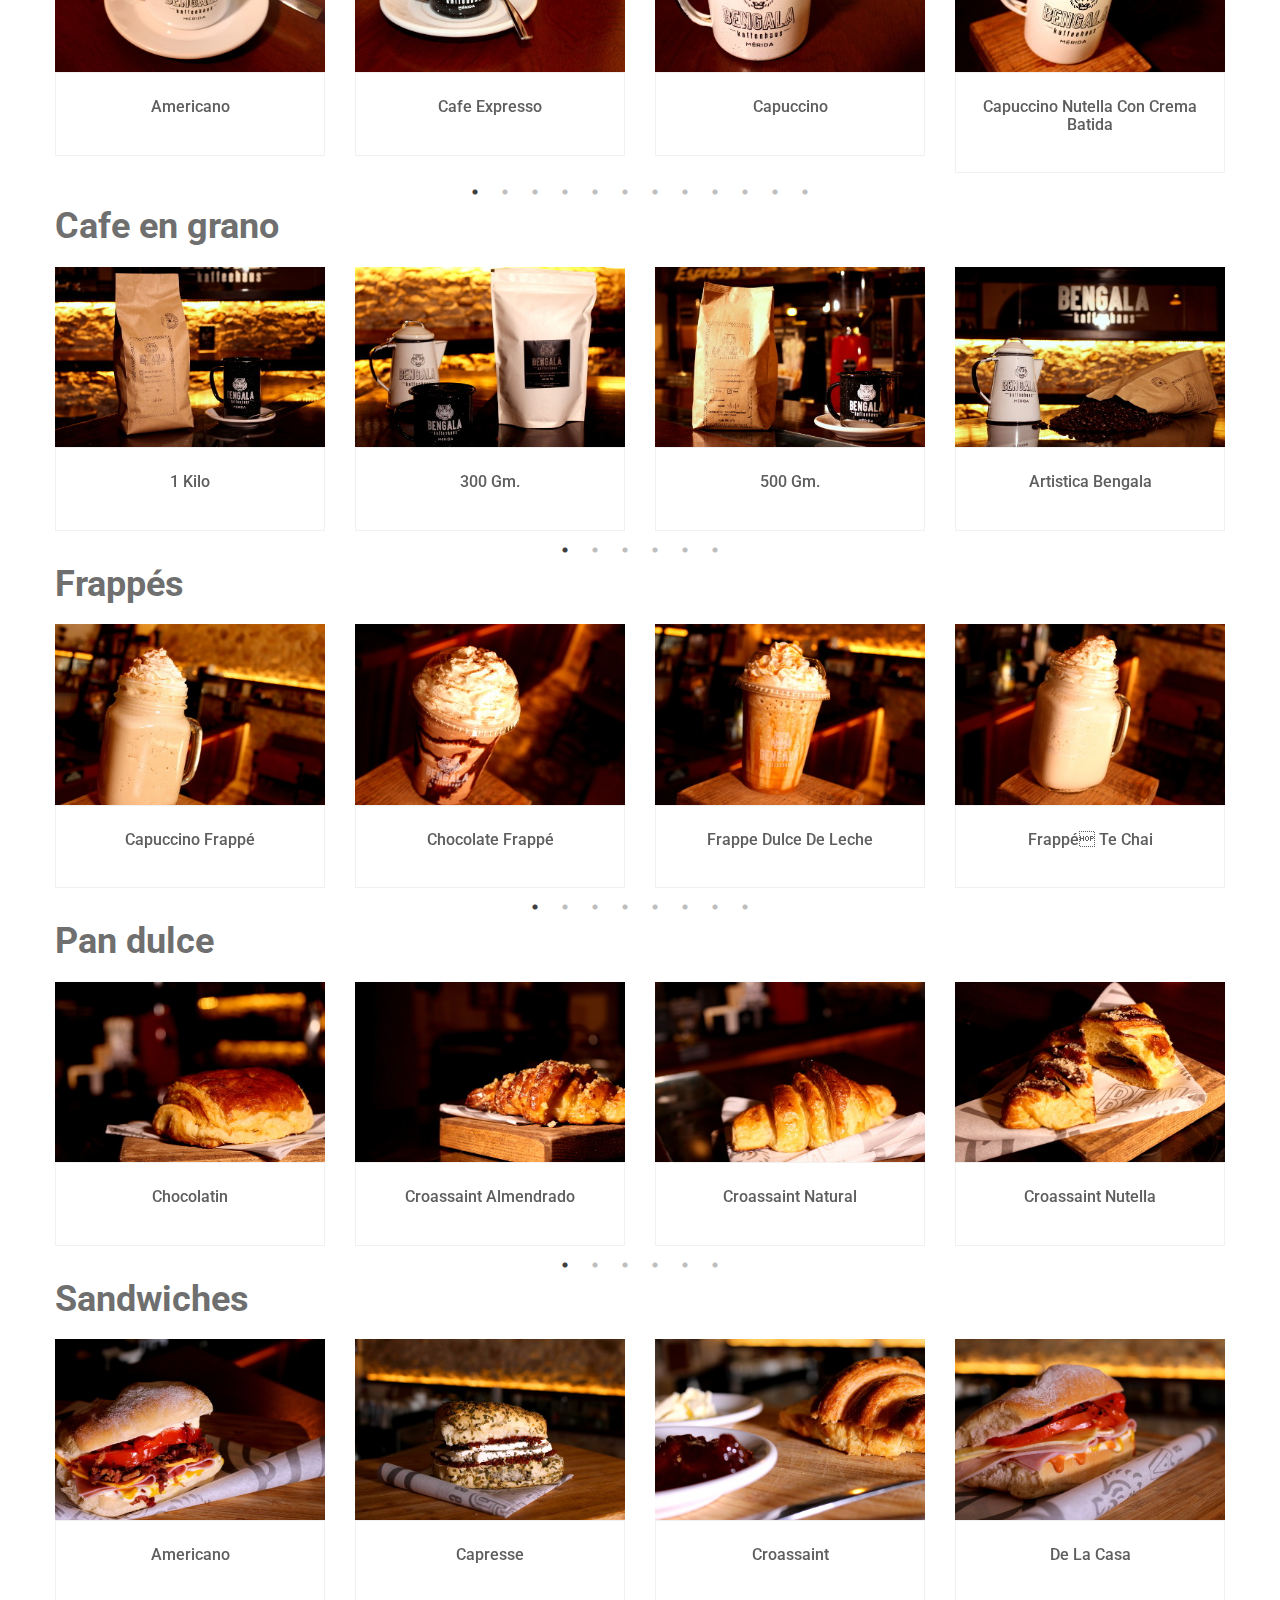
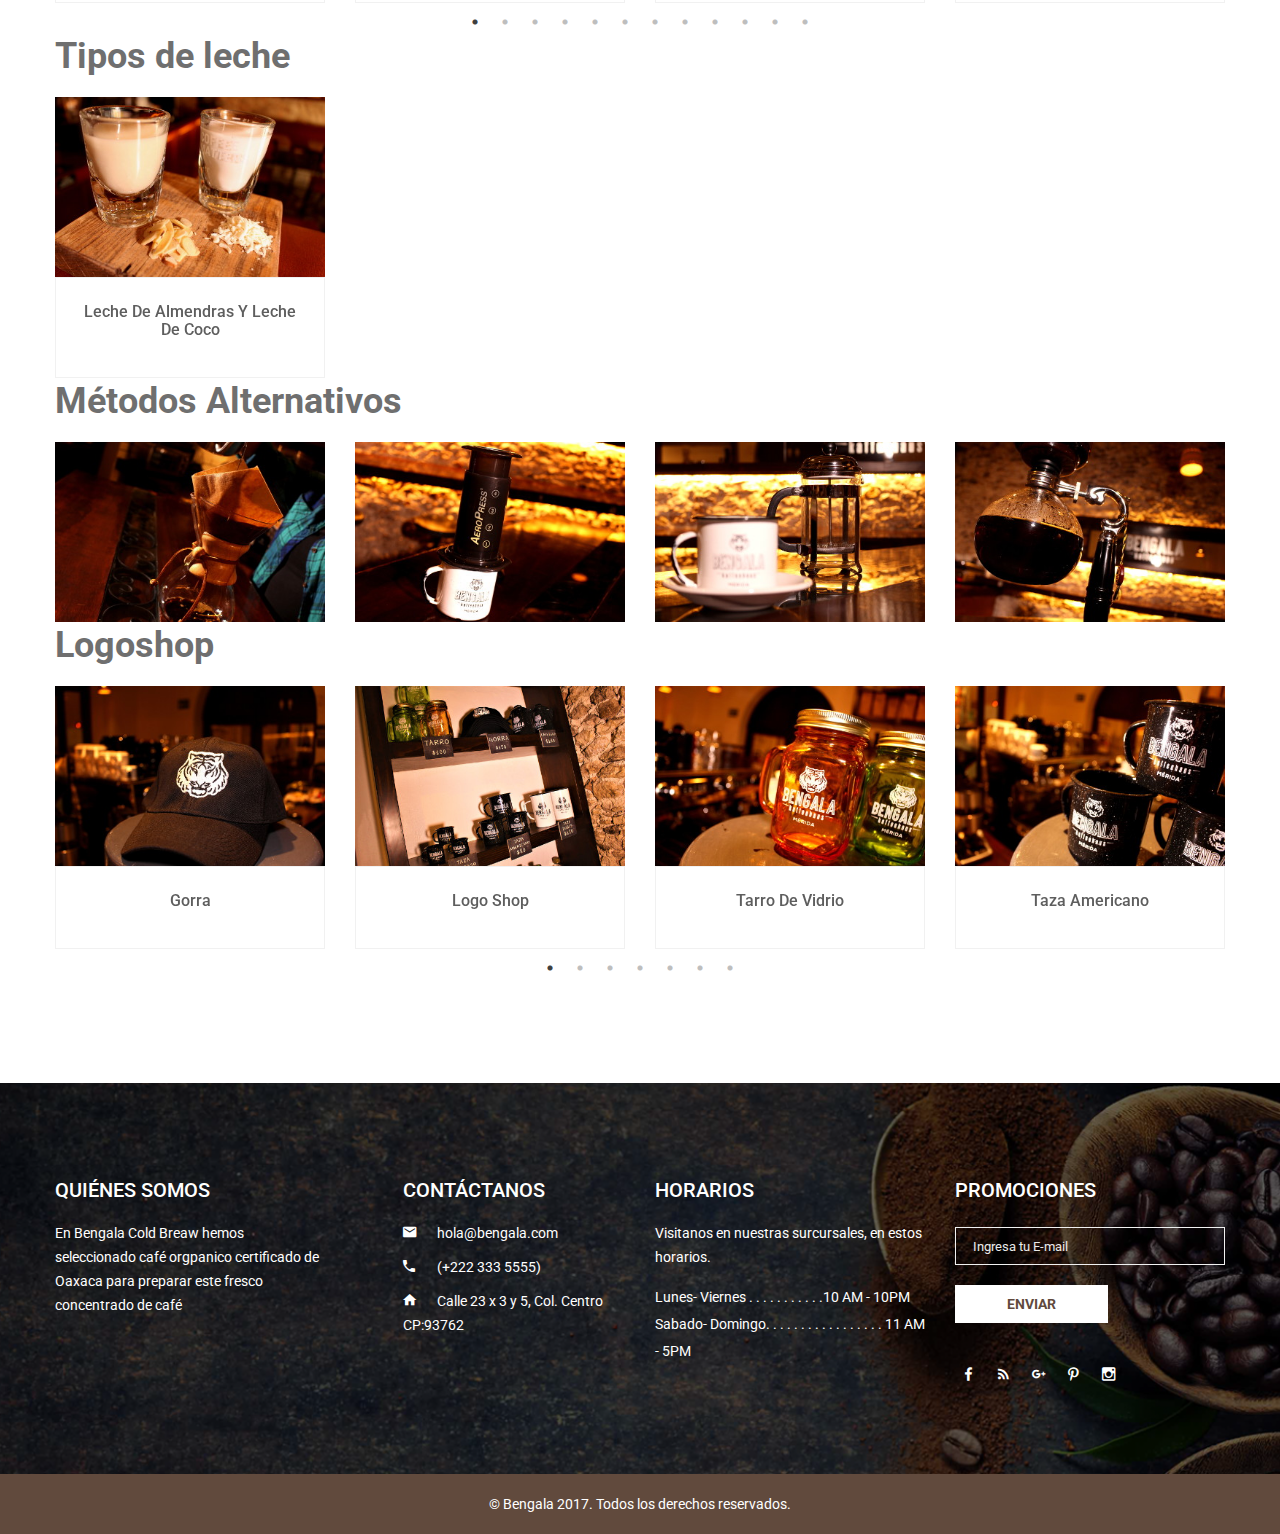
<file: menu.html>
<!doctype html>
<html class="no-js" lang="en">

<head>
  <meta charset="utf-8">
  <meta http-equiv="x-ua-compatible" content="ie=edge">
  <title>Bengala - Kaffeehaus</title>
  <meta name="description" content="">
  <meta name="viewport" content="width=device-width, initial-scale=1">

  <!-- Favicon Icon -->
  <link rel="shortcut icon" type="image/x-icon" href="img/favicon.ico">

  <!-- All css here -->
  <link rel="stylesheet" href="css/bootstrap.min.css">
  <link rel="stylesheet" href="css/font-awesome.min.css">
  <link rel="stylesheet" href="css/shortcode/shortcodes.css">
  <link rel="stylesheet" href="style.css">
  <link rel="stylesheet" href="css/responsive.css">
  <script src="js/vendor/modernizr-2.8.3.min.js"></script>
  <link rel="stylesheet" type="text/css" href="js/slick/slick.css" />
  <link rel="stylesheet" type="text/css" href="js/slick/slick-theme.css" />
</head>

<body>
  <!--[if lt IE 8]>
            <p class="browserupgrade">You are using an <strong>outdated</strong> browser. Please <a href="http://browsehappy.com/">upgrade your browser</a> to improve your experience.</p>
        <![endif]-->

  <!-- Header Area Start -->
  <header class="fixed">
    <div class="header-area ptb-30 header-sticky">
      <div class="container">
        <div class="row">
          <div class="col-md-3 col-xs-12">
            <div class="logo">
              <a href="index.html"><img src="img/logo/logo-gold.png" alt="BENGALA" /></a>
            </div>
          </div>
          <div class="col-md-9 col-xs-12">
            <div class="content-wrapper">
              <!-- Main Menu Start -->
              <div class="main-menu text-right">
                <nav>
                  <ul>
                    <li><a href="index.html">Inicio</a></li>
                    <li><a href="index.html#about">Quiénes somos</a></li>
                    <li><a href="index.html#cafe-bengala">Café Bengala</a>
                      <ul>
                        <li><a href="#">Tipo de grano</a></li>
                        <li><a href="#">Origen</a></li>
                        <li><a href="#">Cultivo</a></li>
                        <li><a href="#">Tostado</a></li>
                        <li><a href="#">Mezclas</a></li>
                      </ul>
                    </li>
                    <li><a href="menu.html">Productos</a>
                      <ul>
                        <li><a href="#">Cafe</a>
                          <ul>
                            <li><a href="#">Granos</a></li>
                            <li><a href="#">Calientes</a></li>
                            <li><a href="#">Frios</a></li>
                            <li><a href="#">Alternativos</a></li>
                            <li><a href="#">Cold Brew</a></li>
                            <li><a href="#">Bengala Beer</a></li>
                            <li><a href="#">Tes y otras bebidas</a></li>
                          </ul>
                        </li>
                        <li><a href="#">Sandwiches</a></li>
                        <li><a href="#">Pan Dulce</a></li>
                        <li><a href="#">Logo Shop</a></li>
                      </ul>
                    </li>
                    <li><a href="index.html#sucursales">Cafeterías</a></li>
                    <li><a href="franquicias.html">Franquicia</a></li>
                    <li><a href="index.html#contacto">Contacto</a></li>
                  </ul>
                </nav>
              </div>
              <div class="mobile-menu hidden-lg hidden-md"></div>
              <!-- Main Menu End -->
            </div>
          </div>
        </div>
      </div>
    </div>
  </header>
  <!-- Header Area End -->
  <!-- Breadcrumb Area Start-->
  <section class="breadcrumb-area overlay-2 bg-4">
    <div class="container">
      <div class="row">
        <div class="col-md-12">
          <div class="breadcrumb-text">
            <h3>Menú</h3>
            <div class="breadcrumb-bar">
              <ul class="breadcrumb">
                <li><a href="index.html">Inicio</a></li>
                <li>Nuestro menú</li>
              </ul>
            </div>
          </div>
        </div>
      </div>
    </div>
  </section>
  <!-- Breadcrumb Area End -->
  <!-- Menu Area Start -->
  <section class="menu-area ptb-100 menu-section">
    <div class="container">
      <div class="row">
        <div class="col-md-6 col-md-offset-3">
          <div class="section-title text-center">
            <h1>Nuestro menú</h1>
            <span><img src="img/icons/koffee.png" alt=""></span>
          </div>
        </div>
      </div>

      <h1 align="left">Cafe Frios</h1>
      </br>
      <div class="row">
        <div class="slider">
          <div class="col-md-3 col-sm-4">
            <div class="single-blog">
              <div class="blog-image">
                <img src="img/menu/cafe-frios/capuccino-frio-con-crema-batida.jpg" alt="">
              </div>
              <div class="blog-text text-center">
                <h4>Capuccino frio con crema batida</h4>
              </div>
            </div>
          </div>
          <div class="col-md-3 col-sm-4">
            <div class="single-blog">
              <div class="blog-image">
                <img src="img/menu/cafe-frios/moka-frio.jpg" alt="">
              </div>
              <div class="blog-text text-center">
                <h4>Moka frio</h4>
              </div>
            </div>
          </div>
          <div class="col-md-3 col-sm-4">
            <div class="single-blog">
              <div class="blog-image">
                <img src="img/menu/cafe-frios/te-rojo-frio.jpg" alt="">
              </div>
              <div class="blog-text text-center">
                <h4>Té rojo frio</h4>
              </div>
            </div>
          </div>
          <div class="col-md-3 col-sm-4">
            <div class="single-blog">
              <div class="blog-image">
                <img src="img/menu/cafe-frios/vanilla-ice-latte.jpg" alt="">
              </div>
              <div class="blog-text text-center">
                <h4>Vanilla ice Latte</h4>
              </div>
            </div>
          </div>
        </div>
      </div>
    </div>

    <div class="container">
      <h1 align="left">Bebidas refrescantes</h1>
      </br>
      <div class="row">
        <div class="slider">
          <div class="col-md-3 col-sm-4">
            <div class="single-blog">
              <div class="blog-image">
                <img src="img/menu/bebidas-refrescantes/natureas-tea.jpg" alt="">
              </div>
              <div class="blog-text text-center">
                <h4>NatureÂ´s Tea</h4>
              </div>
            </div>
          </div>
          <div class="col-md-3 col-sm-4">
            <div class="single-blog">
              <div class="blog-image">
                <img src="img/menu/bebidas-refrescantes/san-pellegrino.jpg" alt="">
              </div>
              <div class="blog-text text-center">
                <h4>San Pellegrino</h4>
              </div>
            </div>
          </div>
          <div class="col-md-3 col-sm-4">
            <div class="single-blog">
              <div class="blog-image">
                <img src="img/menu/bebidas-refrescantes/velvet-soda.jpg" alt="">
              </div>
              <div class="blog-text text-center">
                <h4>Velvet Soda</h4>
              </div>
            </div>
          </div>
        </div>
      </div>
    </div>

    <div class="container">
      <h1 align="left">Calientes</h1>
      </br>
      <div class="row">
        <div class="slider">
          <div class="col-md-3 col-sm-4">
            <div class="single-blog">
              <div class="blog-image">
                <img src="img/menu/calientes/americano.jpg" alt="">
              </div>
              <div class="blog-text text-center">
                <h4>Americano</h4>
              </div>
            </div>
          </div>
          <div class="col-md-3 col-sm-4">
            <div class="single-blog">
              <div class="blog-image">
                <img src="img/menu/calientes/cafe-expresso.jpg" alt="">
              </div>
              <div class="blog-text text-center">
                <h4>Cafe Expresso</h4>
              </div>
            </div>
          </div>
          <div class="col-md-3 col-sm-4">
            <div class="single-blog">
              <div class="blog-image">
                <img src="img/menu/calientes/capuccino.jpg" alt="">
              </div>
              <div class="blog-text text-center">
                <h4>Capuccino</h4>
              </div>
            </div>
          </div>
          <div class="col-md-3 col-sm-4">
            <div class="single-blog">
              <div class="blog-image">
                <img src="img/menu/calientes/capuccino-nutella-con-crema-batida.jpg" alt="">
              </div>
              <div class="blog-text text-center">
                <h4>Capuccino Nutella con crema batida</h4>
              </div>
            </div>
          </div>
          <div class="col-md-3 col-sm-4">
            <div class="single-blog">
              <div class="blog-image">
                <img src="img/menu/calientes/chocolate-caliente.jpg" alt="">
              </div>
              <div class="blog-text text-center">
                <h4>Chocolate caliente</h4>
              </div>
            </div>
          </div>
          <div class="col-md-3 col-sm-4">
            <div class="single-blog">
              <div class="blog-image">
                <img src="img/menu/calientes/expresso-cortado.jpg" alt="">
              </div>
              <div class="blog-text text-center">
                <h4>Expresso Cortado</h4>
              </div>
            </div>
          </div>
          <div class="col-md-3 col-sm-4">
            <div class="single-blog">
              <div class="blog-image">
                <img src="img/menu/calientes/jarabes-y-variedades.jpg" alt="">
              </div>
              <div class="blog-text text-center">
                <h4>Jarabes y variedades</h4>
              </div>
            </div>
          </div>
          <div class="col-md-3 col-sm-4">
            <div class="single-blog">
              <div class="blog-image">
                <img src="img/menu/calientes/latte-especial.jpg" alt="">
              </div>
              <div class="blog-text text-center">
                <h4>Latte Especial</h4>
              </div>
            </div>
          </div>
          <div class="col-md-3 col-sm-4">
            <div class="single-blog">
              <div class="blog-image">
                <img src="img/menu/calientes/macciato.jpg" alt="">
              </div>
              <div class="blog-text text-center">
                <h4>Macciato</h4>
              </div>
            </div>
          </div>
          <div class="col-md-3 col-sm-4">
            <div class="single-blog">
              <div class="blog-image">
                <img src="img/menu/calientes/moka.jpg" alt="">
              </div>
              <div class="blog-text text-center">
                <h4>Moka</h4>
              </div>
            </div>
          </div>
          <div class="col-md-3 col-sm-4">
            <div class="single-blog">
              <div class="blog-image">
                <img src="img/menu/calientes/te-chai-latte.jpg" alt="">
              </div>
              <div class="blog-text text-center">
                <h4>TeÌ chai latte</h4>
              </div>
            </div>
          </div>
          <div class="col-md-3 col-sm-4">
            <div class="single-blog">
              <div class="blog-image">
                <img src="img/menu/calientes/tes-calientes.jpg" alt="">
              </div>
              <div class="blog-text text-center">
                <h4>Tes calientes</h4>
              </div>
            </div>
          </div>
        </div>
      </div>
    </div>

    <div class="container">
      <h1 align="left">Cafe en grano</h1>
      </br>
      <div class="row">
        <div class="slider">
          <div class="col-md-3 col-sm-4">
            <div class="single-blog">
              <div class="blog-image">
                <img src="img/menu/cafe-en-grano/1-kilo.jpg" alt="">
              </div>
              <div class="blog-text text-center">
                <h4>1 kilo</h4>
              </div>
            </div>
          </div>
          <div class="col-md-3 col-sm-4">
            <div class="single-blog">
              <div class="blog-image">
                <img src="img/menu/cafe-en-grano/300-gm.jpg" alt="">
              </div>
              <div class="blog-text text-center">
                <h4>300 gm.</h4>
              </div>
            </div>
          </div>
          <div class="col-md-3 col-sm-4">
            <div class="single-blog">
              <div class="blog-image">
                <img src="img/menu/cafe-en-grano/500-gm.jpg" alt="">
              </div>
              <div class="blog-text text-center">
                <h4>500 gm.</h4>
              </div>
            </div>
          </div>
          <div class="col-md-3 col-sm-4">
            <div class="single-blog">
              <div class="blog-image">
                <img src="img/menu/cafe-en-grano/artistica-bengala.jpg" alt="">
              </div>
              <div class="blog-text text-center">
                <h4>Artistica bengala</h4>
              </div>
            </div>
          </div>
          <div class="col-md-3 col-sm-4">
            <div class="single-blog">
              <div class="blog-image">
                <img src="img/menu/cafe-en-grano/cold-brew.jpg" alt="">
              </div>
              <div class="blog-text text-center">
                <h4>Cold brew</h4>
              </div>
            </div>
          </div>
          <div class="col-md-3 col-sm-4">
            <div class="single-blog">
              <div class="blog-image">
                <img src="img/menu/cafe-en-grano/tres-juntos.jpg" alt="">
              </div>
              <div class="blog-text text-center">
                <h4>Tres juntos</h4>
              </div>
            </div>
          </div>
        </div>
      </div>
    </div>

    <div class="container">
      <h1 align="left">Frappés</h1>
      </br>
      <div class="row">
        <div class="slider">
          <div class="col-md-3 col-sm-4">
            <div class="single-blog">
              <div class="blog-image">
                <img src="img/menu/frappes/capuccino-frappe.jpg" alt="">
              </div>
              <div class="blog-text text-center">
                <h4>Capuccino Frappé</h4>
              </div>
            </div>
          </div>
          <div class="col-md-3 col-sm-4">
            <div class="single-blog">
              <div class="blog-image">
                <img src="img/menu/frappes/chocolate-frappe.jpg" alt="">
              </div>
              <div class="blog-text text-center">
                <h4>Chocolate Frappé</h4>
              </div>
            </div>
          </div>
          <div class="col-md-3 col-sm-4">
            <div class="single-blog">
              <div class="blog-image">
                <img src="img/menu/frappes/frappe-dulce-de-leche.jpg" alt="">
              </div>
              <div class="blog-text text-center">
                <h4>Frappe Dulce de leche</h4>
              </div>
            </div>
          </div>
          <div class="col-md-3 col-sm-4">
            <div class="single-blog">
              <div class="blog-image">
                <img src="img/menu/frappes/frappe-te-chai.jpg" alt="">
              </div>
              <div class="blog-text text-center">
                <h4>Frappé te chai</h4>
              </div>
            </div>
          </div>
          <div class="col-md-3 col-sm-4">
            <div class="single-blog">
              <div class="blog-image">
                <img src="img/menu/frappes/frappe-moka.jpg" alt="">
              </div>
              <div class="blog-text text-center">
                <h4>Frappe Moka</h4>
              </div>
            </div>
          </div>
          <div class="col-md-3 col-sm-4">
            <div class="single-blog">
              <div class="blog-image">
                <img src="img/menu/frappes/frappe-nutella.jpg" alt="">
              </div>
              <div class="blog-text text-center">
                <h4>Frappe Nutella</h4>
              </div>
            </div>
          </div>
          <div class="col-md-3 col-sm-4">
            <div class="single-blog">
              <div class="blog-image">
                <img src="img/menu/frappes/moka-bengala-kraker.jpg" alt="">
              </div>
              <div class="blog-text text-center">
                <h4>Moka Bengala Kraker</h4>
              </div>
            </div>
          </div>
          <div class="col-md-3 col-sm-4">
            <div class="single-blog">
              <div class="blog-image">
                <img src="img/menu/frappes/moka-caramelo.jpg" alt="">
              </div>
              <div class="blog-text text-center">
                <h4>Moka Caramelo</h4>
              </div>
            </div>
          </div>
        </div>
      </div>
    </div>

    <div class="container">
      <h1 align="left">Pan dulce</h1>
      </br>
      <div class="row">
        <div class="slider">
          <div class="col-md-3 col-sm-4">
            <div class="single-blog">
              <div class="blog-image">
                <img src="img/menu/pan-dulce/chocolatin.jpg" alt="">
              </div>
              <div class="blog-text text-center">
                <h4>Chocolatin</h4>
              </div>
            </div>
          </div>
          <div class="col-md-3 col-sm-4">
            <div class="single-blog">
              <div class="blog-image">
                <img src="img/menu/pan-dulce/croassaint-almendrado.jpg" alt="">
              </div>
              <div class="blog-text text-center">
                <h4>Croassaint Almendrado</h4>
              </div>
            </div>
          </div>
          <div class="col-md-3 col-sm-4">
            <div class="single-blog">
              <div class="blog-image">
                <img src="img/menu/pan-dulce/croassaint-natural.jpg" alt="">
              </div>
              <div class="blog-text text-center">
                <h4>Croassaint Natural</h4>
              </div>
            </div>
          </div>
          <div class="col-md-3 col-sm-4">
            <div class="single-blog">
              <div class="blog-image">
                <img src="img/menu/pan-dulce/croassaint-nutella.jpg" alt="">
              </div>
              <div class="blog-text text-center">
                <h4>Croassaint Nutella</h4>
              </div>
            </div>
          </div>
          <div class="col-md-3 col-sm-4">
            <div class="single-blog">
              <div class="blog-image">
                <img src="img/menu/pan-dulce/pan-y-bebida.jpg" alt="">
              </div>
              <div class="blog-text text-center">
                <h4>Pan y bebida</h4>
              </div>
            </div>
          </div>
          <div class="col-md-3 col-sm-4">
            <div class="single-blog">
              <div class="blog-image">
                <img src="img/menu/pan-dulce/rol-de-canela.jpg" alt="">
              </div>
              <div class="blog-text text-center">
                <h4>Rol de canela</h4>
              </div>
            </div>
          </div>
        </div>
      </div>
    </div>

    <div class="container">
      <h1 align="left">Sandwiches</h1>
      </br>
      <div class="row">
        <div class="slider">

          <div class="col-md-3 col-sm-4">
            <div class="single-blog">
              <div class="blog-image">
                <img src="img/menu/sandwiches/americano.jpg" alt="">
              </div>
              <div class="blog-text text-center">
                <h4>Americano</h4>
              </div>
            </div>
          </div>

          <div class="col-md-3 col-sm-4">
            <div class="single-blog">
              <div class="blog-image">
                <img src="img/menu/sandwiches/capresse.jpg" alt="">
              </div>
              <div class="blog-text text-center">
                <h4>Capresse</h4>
              </div>
            </div>
          </div>

          <div class="col-md-3 col-sm-4">
            <div class="single-blog">
              <div class="blog-image">
                <img src="img/menu/sandwiches/croassaint.jpg" alt="">
              </div>
              <div class="blog-text text-center">
                <h4>Croassaint</h4>
              </div>
            </div>
          </div>

          <div class="col-md-3 col-sm-4">
            <div class="single-blog">
              <div class="blog-image">
                <img src="img/menu/sandwiches/de-la-casa.jpg" alt="">
              </div>
              <div class="blog-text text-center">
                <h4>De la casa</h4>
              </div>
            </div>
          </div>

          <div class="col-md-3 col-sm-4">
            <div class="single-blog">
              <div class="blog-image">
                <img src="img/menu/sandwiches/espaniol.jpg" alt="">
              </div>
              <div class="blog-text text-center">
                <h4>Español</h4>
              </div>
            </div>
          </div>

          <div class="col-md-3 col-sm-4">
            <div class="single-blog">
              <div class="blog-image">
                <img src="img/menu/sandwiches/light.jpg" alt="">
              </div>
              <div class="blog-text text-center">
                <h4>Light</h4>
              </div>
            </div>
          </div>

          <div class="col-md-3 col-sm-4">
            <div class="single-blog">
              <div class="blog-image">
                <img src="img/menu/sandwiches/lunch-bengala.jpg" alt="">
              </div>
              <div class="blog-text text-center">
                <h4>Lunch Bengala</h4>
              </div>
            </div>
          </div>

          <div class="col-md-3 col-sm-4">
            <div class="single-blog">
              <div class="blog-image">
                <img src="img/menu/sandwiches/pesto.jpg" alt="">
              </div>
              <div class="blog-text text-center">
                <h4>Pesto</h4>
              </div>
            </div>
          </div>

          <div class="col-md-3 col-sm-4">
            <div class="single-blog">
              <div class="blog-image">
                <img src="img/menu/sandwiches/pizzandwich.jpg" alt="">
              </div>
              <div class="blog-text text-center">
                <h4>Pizzandwich</h4>
              </div>
            </div>
          </div>

          <div class="col-md-3 col-sm-4">
            <div class="single-blog">
              <div class="blog-image">
                <img src="img/menu/sandwiches/tabla-de-extras.jpg" alt="">
              </div>
              <div class="blog-text text-center">
                <h4>Tabla de extras</h4>
              </div>
            </div>
          </div>

          <div class="col-md-3 col-sm-4">
            <div class="single-blog">
              <div class="blog-image">
                <img src="img/menu/sandwiches/tipos-de-pan.jpg" alt="">
              </div>
              <div class="blog-text text-center">
                <h4>Tipos de pan</h4>
              </div>
            </div>
          </div>

          <div class="col-md-3 col-sm-4">
            <div class="single-blog">
              <div class="blog-image">
                <img src="img/menu/sandwiches/tres-quesos.jpg" alt="">
              </div>
              <div class="blog-text text-center">
                <h4>Tres quesos</h4>
              </div>
            </div>
          </div>

        </div>
      </div>
    </div>

    <div class="container">
      <h1 align="left">Tipos de leche</h1>
      </br>
      <div class="row">
        <div class="slider">
          <div class="col-md-3 col-sm-4">
            <div class="single-blog">
              <div class="blog-image">
                <img src="img/menu/tipos-de-leche/leche-de-almendras-y-leche-de-coco.jpg" alt="">
              </div>
              <div class="blog-text text-center">
                <h4>Leche de almendras y leche de coco</h4>
              </div>
            </div>
          </div>
        </div>
      </div>
    </div>


        <div class="container">
          <h1 align="left">Métodos Alternativos</h1>
          </br>
          <div class="row">
            <div class="slider">

              <div class="col-md-3 col-sm-4">
                <div class="single-blog">
                  <div class="blog-image">
                    <img src="img/menu/metodos-alternativos/alternativo1.jpg" alt="">
                  </div>
                  <!--<div class="blog-text text-center">
                    <h4>Americano</h4>
                  </div>-->
                </div>
              </div>

              <div class="col-md-3 col-sm-4">
                <div class="single-blog">
                  <div class="blog-image">
                    <img src="img/menu/metodos-alternativos/alternativo2.jpg" alt="">
                  </div>
                  <!--<div class="blog-text text-center">
                    <h4>Americano</h4>
                  </div>-->
                </div>
              </div>

              <div class="col-md-3 col-sm-4">
                <div class="single-blog">
                  <div class="blog-image">
                    <img src="img/menu/metodos-alternativos/alternativo3.jpg" alt="">
                  </div>
                  <!--<div class="blog-text text-center">
                    <h4>Americano</h4>
                  </div>-->
                </div>
              </div>

              <div class="col-md-3 col-sm-4">
                <div class="single-blog">
                  <div class="blog-image">
                    <img src="img/menu/metodos-alternativos/alternativo4.jpg" alt="">
                  </div>
                  <!--<div class="blog-text text-center">
                    <h4>Americano</h4>
                  </div>-->
                </div>
              </div>

            </div>
          </div>
        </div>

        <div class="container">
          <h1 align="left">Logoshop</h1>
          </br>
          <div class="row">
            <div class="slider">

              <div class="col-md-3 col-sm-4">
                <div class="single-blog">
                  <div class="blog-image">
                    <img src="img/menu/logoshop/gorra.jpg" alt="">
                  </div>
                  <div class="blog-text text-center">
                    <h4>Gorra</h4>
                  </div>
                </div>
              </div>

              <div class="col-md-3 col-sm-4">
                <div class="single-blog">
                  <div class="blog-image">
                    <img src="img/menu/logoshop/logo-shop.jpg" alt="">
                  </div>
                  <div class="blog-text text-center">
                    <h4>logo shop</h4>
                  </div>
                </div>
              </div>

              <div class="col-md-3 col-sm-4">
                <div class="single-blog">
                  <div class="blog-image">
                    <img src="img/menu/logoshop/tarro-de-vidrio.jpg" alt="">
                  </div>
                  <div class="blog-text text-center">
                    <h4>tarro de vidrio</h4>
                  </div>
                </div>
              </div>

              <div class="col-md-3 col-sm-4">
                <div class="single-blog">
                  <div class="blog-image">
                    <img src="img/menu/logoshop/taza-americano.jpg" alt="">
                  </div>
                  <div class="blog-text text-center">
                    <h4>Taza americano</h4>
                  </div>
                </div>
              </div>

              <div class="col-md-3 col-sm-4">
                <div class="single-blog">
                  <div class="blog-image">
                    <img src="img/menu/logoshop/taza-doble.jpg" alt="">
                  </div>
                  <div class="blog-text text-center">
                    <h4>Taza doble</h4>
                  </div>
                </div>
              </div>

              <div class="col-md-3 col-sm-4">
                <div class="single-blog">
                  <div class="blog-image">
                    <img src="img/menu/logoshop/taza-expresso.jpg" alt="">
                  </div>
                  <div class="blog-text text-center">
                    <h4>Taza expresso</h4>
                  </div>
                </div>
              </div>

              <div class="col-md-3 col-sm-4">
                <div class="single-blog">
                  <div class="blog-image">
                    <img src="img/menu/logoshop/teteras.jpg" alt="">
                  </div>
                  <div class="blog-text text-center">
                    <h4>teteras</h4>
                  </div>
                </div>
              </div>

            </div>
          </div>
        </div>
  </section>
  <!-- Menu Area End -->
  <!-- Footer Area Start -->
  <footer class="footer-area">
      <div class="footer-widget-area bg-3 overlay-2 pt-100 pb-85 fix">
          <div class="container">
              <div class="row">
                  <div class="col-lg-3 col-md-4 col-sm-6 col-xs-12">
                      <div class="single-footer-widget">
                          <h3>Quiénes somos</h3>
                          <p class="margin">En Bengala Cold Breaw hemos seleccionado café orgpanico certificado de Oaxaca para preparar este fresco concentrado de café </p>
                      </div>
                  </div>
                  <div class="col-lg-3 col-md-4 hidden-sm col-xs-12">
                      <div class="single-footer-widget">
                          <h3>Contáctanos</h3>
                          <span class="c-info"><i class="zmdi zmdi-email"></i>hola@bengala.com</span>
                          <span class="c-info"><i class="zmdi zmdi-phone"></i>(+222 333 5555)</span>
                          <span class="c-info"><i class="zmdi zmdi-home"></i>Calle 23 x 3 y 5, Col. Centro CP:93762</span>
                      </div>
                  </div>
                  <div class="col-lg-3 col-md-4 col-sm-6 col-xs-12">
                      <div class="single-footer-widget">
                          <h3>horarios</h3>
                          <p>Visitanos en nuestras surcursales, en estos horarios.
</p>
                          <span class="open-time">Lunes- Viernes . . . . . . . . . . .10 AM - 10PM</span>
                          <span class="open-time">Sabado- Domingo. . . . . . . . . . . . . . . . . 11 AM - 5PM</span>
                      </div>
                  </div>
                  <div class="col-lg-3 hidden-md hidden-sm col-xs-12">
                      <div class="single-footer-widget">
                          <h3>promociones</h3>
                          <div class="newsletter-form">
                              <form action="#" id="mc-form" class="mc-form fix">
                                  <input id="mc-email" type="email" name="email" placeholder="Ingresa tu E-mail">
                                  <button id="mc-submit" type="submit" class="default-btn"><span>enviar</span></button>
                              </form>
                              <!-- mailchimp-alerts Start -->
                              <div class="mailchimp-alerts">
                                  <div class="mailchimp-submitting"></div><!-- mailchimp-submitting end -->
                                  <div class="mailchimp-success"></div><!-- mailchimp-success end -->
                                  <div class="mailchimp-error"></div><!-- mailchimp-error end -->
                              </div>
                              <!-- mailchimp-alerts end -->
                          </div>
                          <div class="footer-links">
                              <a href="#"><i class="zmdi zmdi-facebook"></i></a>
                              <a href="#"><i class="zmdi zmdi-rss"></i></a>
                              <a href="#"><i class="zmdi zmdi-google-plus"></i></a>
                              <a href="#"><i class="zmdi zmdi-pinterest"></i></a>
                              <a href="#"><i class="zmdi zmdi-instagram"></i></a>
                          </div>
                      </div>
                  </div>
              </div>
          </div>
      </div>
      <div class="footer-text-area fix bg-koffee ptb-20">
          <div class="container">
              <div class="row">
                  <div class="col-md-12">
                      <div class="footer-text text-center">
                          <span>&copy; <a href="#">Bengala</a> 2017. Todos los derechos reservados.</span>
                      </div>
                  </div>
              </div>
          </div>
      </div>
  </footer>
  <!-- Footer Area End -->

  <!-- All js here -->
  <script src="js/vendor/jquery-1.12.4.min.js"></script>
  <script type="text/javascript" src="js/slick/slick.min.js"></script>
  <script src="js/bootstrap.min.js"></script>
  <script src="js/owl.carousel.min.js"></script>
  <script src="js/jquery.meanmenu.js"></script>
  <script src="js/ajax-mail.js"></script>
  <script src="js/jquery.ajaxchimp.min.js"></script>
  <script src="js/plugins.js"></script>
  <script src="js/main.js"></script>
</body>

</html>
</file>
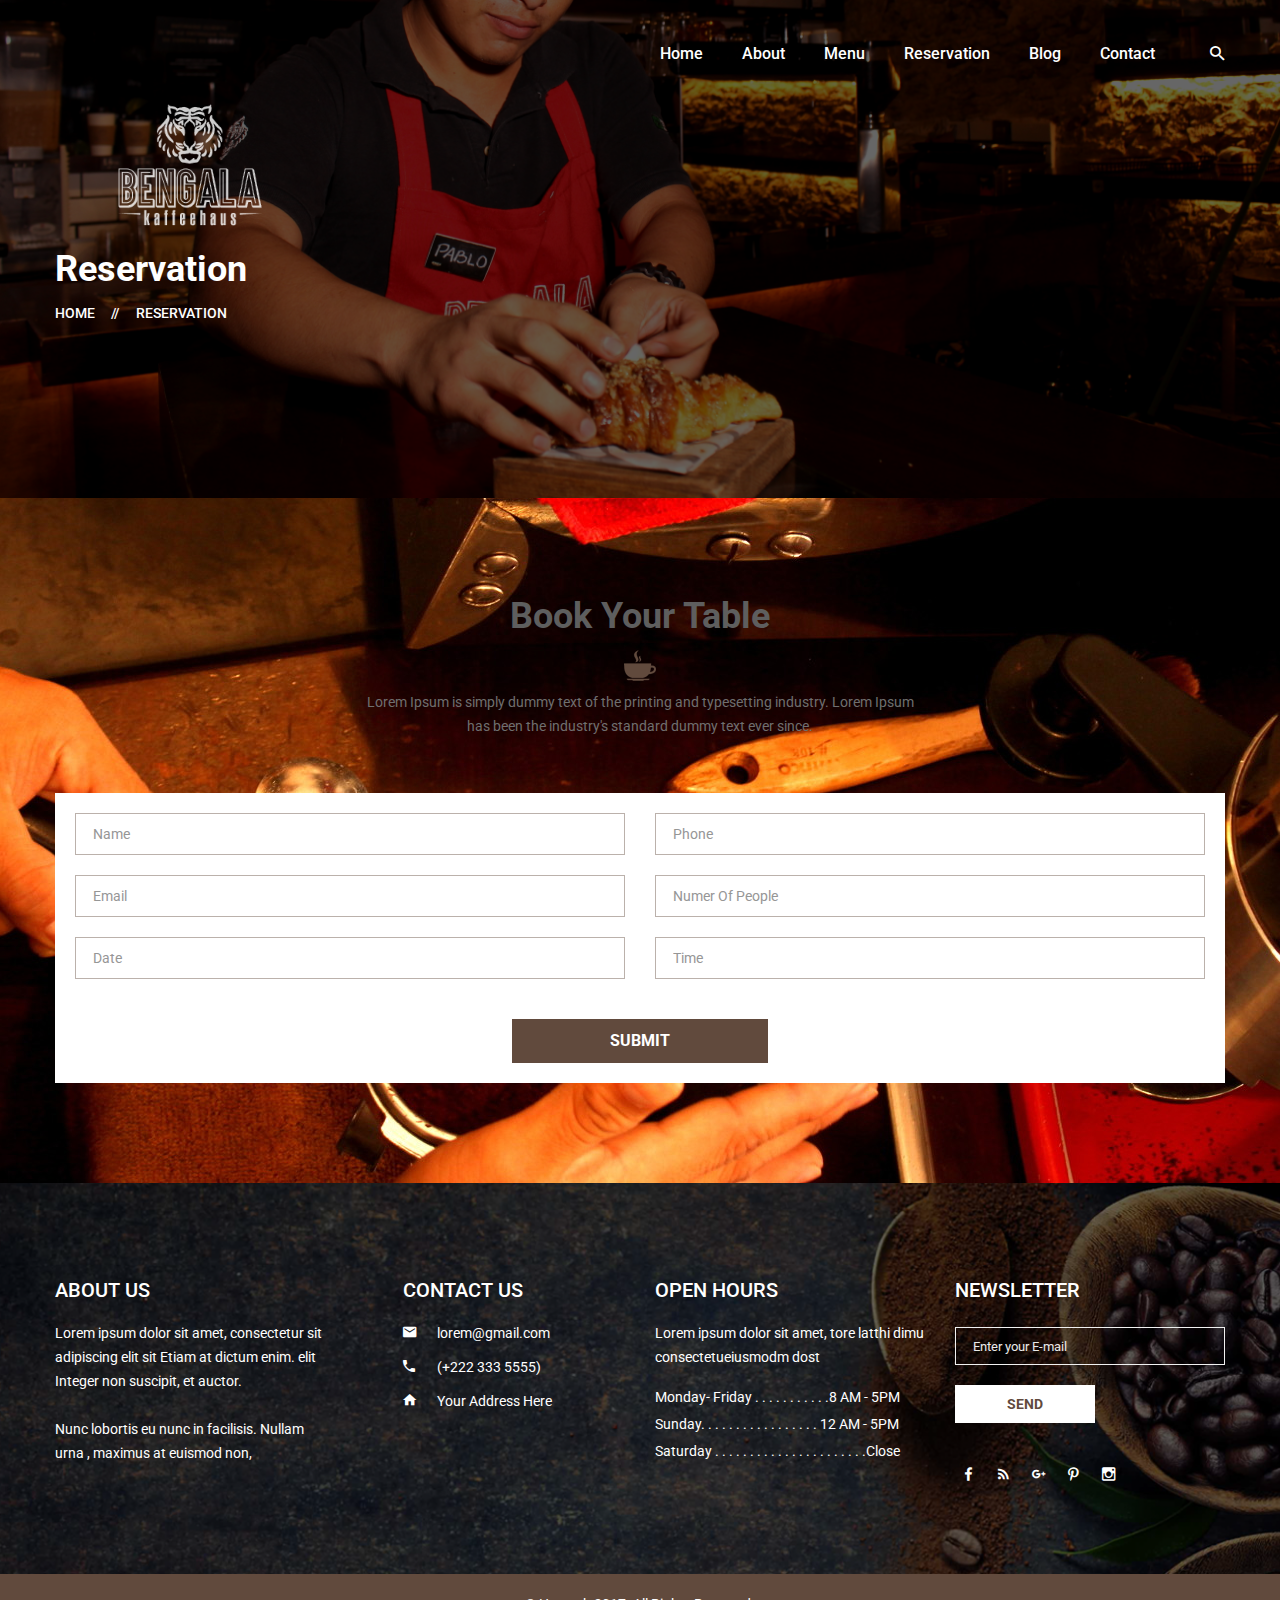
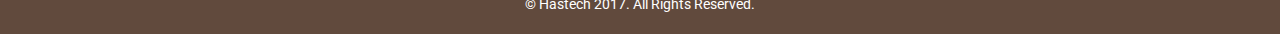
<file: reservation.html>
<!doctype html>
<html class="no-js" lang="en">
    <head>
        <meta charset="utf-8">
        <meta http-equiv="x-ua-compatible" content="ie=edge">
        <title>Reservation Page || Koffee</title>
        <meta name="description" content="">
        <meta name="viewport" content="width=device-width, initial-scale=1">
        
        <!-- Favicon Icon -->
        <link rel="shortcut icon" type="image/x-icon" href="img/favicon.ico">
		
		<!-- All css here -->
        <link rel="stylesheet" href="css/bootstrap.min.css">
        <link rel="stylesheet" href="css/font-awesome.min.css">
        <link rel="stylesheet" href="css/shortcode/shortcodes.css">
        <link rel="stylesheet" href="style.css">
        <link rel="stylesheet" href="css/responsive.css">
        <script src="js/vendor/modernizr-2.8.3.min.js"></script>
    </head>
    <body>
        <!--[if lt IE 8]>
            <p class="browserupgrade">You are using an <strong>outdated</strong> browser. Please <a href="http://browsehappy.com/">upgrade your browser</a> to improve your experience.</p>
        <![endif]-->
        
		<!-- Header Area Start -->
		<header class="fixed">
			<div class="header-area ptb-30 header-sticky">
				<div class="container">
					<div class="row">
						<div class="col-md-3 col-xs-12">
							<div class="logo">
								<a href="index.html"><img src="img/logo/logo.png" alt="KOFFEE" /></a>
							</div>
						</div>
						<div class="col-md-9 col-xs-12">
                            <div class="content-wrapper">
                                <!-- Main Menu Start -->
                                <div class="main-menu text-right">
                                    <nav>
                                        <ul>
                                            <li><a href="index.html">Home</a></li>
                                            <li><a href="about.html">About</a></li>
                                            <li><a href="menu.html">Menu</a></li>
                                            <li><a href="reservation.html">Reservation</a></li>
                                            <li><a href="blog.html">Blog</a>
                                                <ul>
                                                    <li><a href="blog-details.html">Blog Details</a></li>
                                                </ul>
                                            </li>
                                            <li><a href="contact.html">Contact</a></li>
                                        </ul>
                                    </nav>
                                </div>
                                <div class="mobile-menu hidden-lg hidden-md"></div>
                                <!-- Main Menu End -->
                                <!--Search Form Start-->
                                <div class="search-btn">
                                    <ul data-toggle="dropdown" class="header-search search-toggle">
                                        <li class="search-menu">
                                            <i class="zmdi zmdi-search"></i>
                                        </li>
                                    </ul>
                                    <div class="search">
                                        <div class="search-form">
                                            <form id="search-form" action="#">
                                                <input type="search" placeholder="Search here..." name="search" />
                                                <button type="submit">
                                                    <span><i class="zmdi zmdi-search"></i></span>
                                                </button>
                                            </form>                                
                                        </div>
                                    </div>
                                </div>	
                                <!--End of Search Form-->
                            </div>
						</div>
					</div>
				</div>
			</div>
		</header>
		<!-- Header Area End -->
		<!-- Breadcrumb Area Start-->
		<section class="breadcrumb-area overlay-2 bg-4">	
			<div class="container">
				<div class="row">
					<div class="col-md-12">
						<div class="breadcrumb-text">
							<h3>Reservation</h3>
							<div class="breadcrumb-bar">
								<ul class="breadcrumb">
									<li><a href="index.html">Home</a></li>
									<li>Reservation</li>
								</ul>
							</div>
						</div>
					</div>
				</div>
			</div>
		</section>
		<!-- Breadcrumb Area End -->
        <!-- Booking Area Start -->
        <section class="booking-area ptb-100">
            <div class="container">
                <div class="row">
                    <div class="col-md-6 col-md-offset-3">
                        <div class="section-title text-center">
                            <h1>Book Your Table</h1>
                            <span><img src="img/icons/koffee.png" alt=""></span>
                            <p>Lorem Ipsum is simply dummy text of the printing and typesetting industry. Lorem Ipsum has been the industry's standard dummy text ever since. </p>
                        </div>
                    </div>
                </div>
            </div>
            <div class="container">
                <div class="booking-form">
                    <form action="#" method="POST">
                        <div class="row">
                            <div class="col-md-6 col-sm-6">
                                <input type="text" placeholder="Name" name="name">
                            </div>
                            <div class="col-md-6 col-sm-6">
                                <input type="text" placeholder="Phone" name="phone">
                            </div>
                            <div class="col-md-6 col-sm-6">
                                <input type="email" placeholder="Email" name="email">
                            </div>
                            <div class="col-md-6 col-sm-6">
                                <input type="text" placeholder="Numer Of People" name="people_num">
                            </div>
                            <div class="col-md-6 col-sm-6">
                                <div class="date-wrapper">
                                    <input type="text" class="datepicker" placeholder="Date">
                                </div>
                            </div>
                            <div class="col-md-6 col-sm-6">
                                <input type="text" placeholder="Time" name="time">
                            </div>
                            <div class="col-md-12 text-center fix">
                                <button class="default-btn" type="submit"><span>SUBMIT</span></button>
                            </div>
                        </div>
                    </form>
                </div>
            </div>
        </section>
        <!-- Booking Area End -->
        <!-- Footer Area Start -->
        <footer class="footer-area">
            <div class="footer-widget-area bg-3 overlay-2 pt-100 pb-85 fix">
                <div class="container">
                    <div class="row">
                        <div class="col-lg-3 col-md-4 col-sm-6 col-xs-12">
                            <div class="single-footer-widget">
                                <h3>About Us</h3>
                                <p class="margin">Lorem ipsum dolor sit amet, consectetur sit adipiscing elit sit Etiam at dictum enim. elit Integer non suscipit, et auctor.</p>
                                <p>Nunc lobortis eu nunc in facilisis. Nullam urna , maximus at euismod non, </p>
                            </div>
                        </div>
                        <div class="col-lg-3 col-md-4 hidden-sm col-xs-12">
                            <div class="single-footer-widget">
                                <h3>Contact us</h3>
                                <span class="c-info"><i class="zmdi zmdi-email"></i>lorem@gmail.com</span>
                                <span class="c-info"><i class="zmdi zmdi-phone"></i>(+222 333 5555)</span>
                                <span class="c-info"><i class="zmdi zmdi-home"></i>Your Address Here</span>
                            </div>
                        </div>
                        <div class="col-lg-3 col-md-4 col-sm-6 col-xs-12">
                            <div class="single-footer-widget">
                                <h3>open hours</h3>
                                <p>Lorem ipsum dolor sit amet,  tore latthi dimu consectetueiusmodm dost   
 </p>
                                <span class="open-time">Monday- Friday . . . . . . . . . . .8 AM - 5PM</span>
                                <span class="open-time">Sunday. . . . . . . . . . . . . . . . . 12 AM - 5PM</span>
                                <span class="open-time">Saturday . . . . . . . . . . . . . . . . . . . . . .Close</span>
                            </div>
                        </div>
                        <div class="col-lg-3 hidden-md hidden-sm col-xs-12">
                            <div class="single-footer-widget">
                                <h3>newsletter</h3>
                                <div class="newsletter-form">
                                    <form action="#" id="mc-form" class="mc-form fix">
                                        <input id="mc-email" type="email" name="email" placeholder="Enter your E-mail">
                                        <button id="mc-submit" type="submit" class="default-btn"><span>send</span></button>  
                                    </form>
                                    <!-- mailchimp-alerts Start -->
                                    <div class="mailchimp-alerts">
                                        <div class="mailchimp-submitting"></div><!-- mailchimp-submitting end -->
                                        <div class="mailchimp-success"></div><!-- mailchimp-success end -->
                                        <div class="mailchimp-error"></div><!-- mailchimp-error end -->
                                    </div>
                                    <!-- mailchimp-alerts end -->
                                </div>
                                <div class="footer-links">
                                    <a href="#"><i class="zmdi zmdi-facebook"></i></a>
                                    <a href="#"><i class="zmdi zmdi-rss"></i></a>
                                    <a href="#"><i class="zmdi zmdi-google-plus"></i></a>
                                    <a href="#"><i class="zmdi zmdi-pinterest"></i></a>
                                    <a href="#"><i class="zmdi zmdi-instagram"></i></a>
                                </div>
                            </div>
                        </div>
                    </div>
                </div>
            </div>
            <div class="footer-text-area fix bg-koffee ptb-20">
                <div class="container">
                    <div class="row">
                        <div class="col-md-12">
                            <div class="footer-text text-center">
                                <span>&copy; <a href="#">Hastech</a> 2017. All Rights Reserved.</span>
                            </div>
                        </div>
                    </div>
                </div>
            </div>
        </footer>
        <!-- Footer Area End -->
       
		<!-- All js here -->
        <script src="js/vendor/jquery-1.12.4.min.js"></script>
        <script src="js/bootstrap.min.js"></script>
        <script src="js/owl.carousel.min.js"></script>
        <script src="js/jquery.meanmenu.js"></script>
        <script src="js/ajax-mail.js"></script>
        <script src="js/jquery.ajaxchimp.min.js"></script> 
        <script src="js/plugins.js"></script>
        <script src="js/main.js"></script>
    </body>
</html>
</file>
<file: css/shortcode/shortcodes.css>
/*

Template Name: koffee
Template URI: https://devitems.com/html/koffee-preview/
Description: This is html5 template
Author: HasTech
Author URI: https://devitems.com/
Version: 1.0
Note: This is Short code style file. All Short code related style included in this file. 

*/

@import url("default.css");
@import url("../meanmenu.css");
@import url("../material-design-iconic-font.css");
@import url("../material-design-iconic-font.min.css");
@import url("../animate.css");
@import url("../owl.carousel.css");
@import url("header.css");
@import url("slider.css");
@import url("footer.css");
</file>
<file: style.css>
/*-----------------------------------------------------------------------------------

    Template Name: koffee
    Template URI: https://devitems.com/html/koffee-preview/
    Description: This is html5 template
    Author: HasTech
    Author URI: https://devitems.com/
    Version: 1.0

-----------------------------------------------------------------------------------

    CSS INDEX
    ===================

    1. Contact Info CSS
    2. About Area
    3. Special Area
    4. Booking Area
    5. Advertise Area
    6. Menu Area
    7. Event Area
    8. Team Area
    9. Client Area
    10. Blog Area
    11. Blog Details Page
    12. Contact Page
    13. About Page

-----------------------------------------------------------------------------------*/

/*----------------------------------------*/
/*  1. Contact Info CSS
/*----------------------------------------*/
.single-contact {
    float: left;
    position: relative;
    width: 25%;
}
.information h4 {
    font-size: 20px;
    font-weight: 400;
    position: relative;
    z-index: 2;
}
.information h4 span {
    color: #5e5e5e;
    font-weight: 700;
    padding-right: 10px;
}
.single-contact:after {
    background: #614a3d none repeat scroll 0 0;
    border-color: #614a3d;
    box-shadow: 0 0 15px 0 rgba(0, 0, 0, 0.4);
    content: "";
    height: 90px;
    left: 0;
    opacity: 0;
    -ms-filter: "progid:DXImageTransform.Microsoft.Alpha(Opacity=0)";
    position: absolute;
    top: 0;
    -webkit-transition: all 0.2s ease 0s;
    transition: all 0.2s ease 0s;
    width: 100%;
}
.single-contact:hover {border-color: #614a3d;}
.single-contact:hover:after {opacity: 1;-ms-filter: "progid:DXImageTransform.Microsoft.Alpha(Opacity=100)";}
.information {
    border: 1px solid #eeeeee;
    padding: 28px 0;
}
.single-contact:hover .information h4, .single-contact:hover .information h4 span {color: #ffffff; top: 3px}
/*----------------------------------------*/
/*  2. About Area
/*----------------------------------------*/
.about-text > h3 {
    color: #5e5e5e;
    margin-bottom: 21px;
    font-size: 36px
}
.about-text > p:nth-child(2) {margin-bottom: 15px;}
.about-text > p:nth-child(3) {margin-bottom: 46px;}
.about-text {
    padding: 52px 0;
    position: relative;
    z-index: 2;
}
/*----------------------------------------*/
/*  3. Special Area
/*----------------------------------------*/
.special-area .container-fluid, .image-area .container-fluid {
    padding-left: 5px;
    padding-right: 5px;
}
.special-item, .single-image-item {
    float: left;
    width: 25%;
    padding-left: 5px;
    padding-right: 5px
}
.item-content{position: relative}
.item-content img, .single-image-item img {max-width: 100%;}
.item-hover {
    background: rgba(0, 0, 0, 0.6) none repeat scroll 0 0;
    bottom: 10px;
    height: auto;
    left: 10px;
    overflow: hidden;
    position: absolute;
    right: 10px;
    top: 10px;
    -webkit-transition: all 0.4s ease 0s;
    transition: all 0.4s ease 0s;
    width: auto;
}
.item-content:hover .item-hover {
    left: 0;
    right: 0;
    top: 0;
    bottom: 0
}
.hover-text > h1 {
    color: #ffffff;
    left: 50%;
    position: absolute;
    top: 50%;
    -webkit-transform: translate(-50%, -50%);
            transform: translate(-50%, -50%);
    -webkit-transition: all 0.3s ease 0s;
    transition: all 0.3s ease 0s;
    width: 100%;
}
.item-content:hover .hover-text > h1 {top: 25%;}
.hover-text > p {
    bottom: 28%;
    color: #ffffff;
    opacity: 0;
    -ms-filter: "progid:DXImageTransform.Microsoft.Alpha(Opacity=0)";
    padding: 0;
    position: absolute;
    -webkit-transform: translateY(100px);
            transform: translateY(100px);
    -webkit-transition: all 0.3s ease-in-out 0.1s;
    transition: all 0.3s ease-in-out 0.1s;
    left: 20px;
    right: 20px
}
.item-content:hover p {
    opacity: 1;
    -ms-filter: "progid:DXImageTransform.Microsoft.Alpha(Opacity=100)";
    -webkit-transform: translateY(0px);
            transform: translateY(0px);
    -webkit-transition-delay: 0.2s;
            transition-delay: 0.2s;
}
.hover-text > h1:hover a {color: #be937b;}
.hover-text {
    height: 100%;
    left: 0;
    position: absolute;
    top: 0;
    width: 100%;
    z-index: 2;
}
.hover-text .price {
    bottom: 17%;
    color: #ffffff;
    display: block;
    font-size: 20px;
    font-weight: 500;
    left: 0;
    opacity: 0;
    -ms-filter: "progid:DXImageTransform.Microsoft.Alpha(Opacity=0)";
    position: absolute;
    right: 0;
    -webkit-transform: translateY(100px);
            transform: translateY(100px);
    -webkit-transition: all 0.3s ease-in-out 0.1s;
    transition: all 0.3s ease-in-out 0.1s;
}
.item-content:hover .price {
    opacity: 1;
    -ms-filter: "progid:DXImageTransform.Microsoft.Alpha(Opacity=100)";
    -webkit-transform: translateY(0px);
            transform: translateY(0px);
    -webkit-transition-delay: 0.5s;
            transition-delay: 0.5s;
}
/*----------------------------------------*/
/*  4. Booking Area
/*----------------------------------------*/
.booking-form input {margin-bottom: 20px;}
.booking-form input {
    color: #614a3d;
    border-color: rgba(97, 74, 61, 0.43);
}
.booking-form input:focus {
    color: #614a3d;
    border-color: #614a3d;
}
.booking-form input:focus:-ms-input-placeholder {
    opacity: 1;
    -ms-filter: "progid:DXImageTransform.Microsoft.Alpha(Opacity=100)";
    color: 614a3d
}
.booking-form input:focus:-moz-placeholder {
    opacity: 1;
    -ms-filter: "progid:DXImageTransform.Microsoft.Alpha(Opacity=100)";
    color: 614a3d
}
.booking-form input:focus::-webkit-input-placeholder {
    opacity: 1;
    -ms-filter: "progid:DXImageTransform.Microsoft.Alpha(Opacity=100)";
    color: 614a3d
}
.booking-form .default-btn {margin-top: 20px; padding: 0 98px;}
.booking-form {
  background-color: #ffffff;
  padding: 20px;
}
.active.day {
    background: #614a3d none repeat scroll 0 0;
    color: #ffffff;
}
.day {cursor: pointer; text-align: center;}
.datepicker thead tr:nth-child(2) {
    background: #614a3d none repeat scroll 0 0;
    color: #ffffff;
    text-align: center;
}
.datepicker-switch {text-align: center;}
.datepicker {padding: 0;}
.date-wrapper .datepicker {padding: 0 17px;}
.datepicker .prev, .datepicker .next {
    cursor: pointer;
    font-size: 22px;
    padding: 0 8px;
}
/*----------------------------------------*/
/*  5. Advertise Area
/*----------------------------------------*/
.advertise-text > h1 {
    color: #ffffff;
    margin-bottom: 21px;
}
.advertise-text > p {
    color: #ffffff;
    font-size: 16px;
    line-height: 26px;
    margin: 0;
    padding: 0 72px;
}
/*----------------------------------------*/
/*  6. Menu Area
/*----------------------------------------*/
.menu-area .section-title {margin-bottom: 79px;}
.menu-image {margin-bottom: 17px; position: relative;}
.menu-image img {max-width: 100%;}
.menu-image > a {
    border: 1px solid #f1f1f1;
    display: block;
    position: relative;
}
.menu-image > span {
    background: #ffffff none repeat scroll 0 0;
    box-shadow: 0 0 5px 0 rgba(0, 0, 0, 0.15);
    color: #614a3d;
    display: block;
    font-size: 24px;
    font-weight: 500;
    height: 48px;
    left: 0;
    line-height: 47px;
    margin: auto;
    position: absolute;
    right: 0;
    top: -23px;
    width: 130px;
    z-index: 2;
    -webkit-transition: all 0.3s ease 0s;
    transition: all 0.3s ease 0s
}
.single-menu > h4 {
    color: #5e5e5e;
    font-size: 16px;
    font-weight: 500;
    margin-bottom: 9px;
}
.single-menu > span {display: block;}
.single-menu h4:hover a {color: #614a3d;}
.single-menu:hover .menu-image span {
    background: #614a3d none repeat scroll 0 0;
    color: #ffffff;
}
.col-md-3:nth-child(1) .single-menu, .col-md-3:nth-child(2) .single-menu, .col-md-3:nth-child(3) .single-menu, .col-md-3:nth-child(4) .single-menu {
    margin-bottom: 63px;
}
.menu-area .default-btn {
    line-height: 42px;
    margin-top: 59px;
    padding: 0 37px;
}
.menu-btn, .event-btn {line-height: 0; overflow: hidden;}
.menu-section .col-md-3:nth-child(5) .single-menu, .menu-section .col-md-3:nth-child(6) .single-menu, .menu-section .col-md-3:nth-child(7) .single-menu, .menu-section .col-md-3:nth-child(8) .single-menu {
    margin-bottom: 63px;
}
/*----------------------------------------*/
/*  7. Event Area
/*----------------------------------------*/
.event-text > h1 {
    color: #5e5e5e;
}
.event-title > span {
    display: inline-block;
    font-family: "Roboto",sans-serif;
    font-size: 30px;
    padding-left: 5px;
    position: relative;
    top: -1px;
}
.event-text > .event-title {
    color: #614a3d;
    font-size: 60px;
    margin-bottom: 30px;
    padding-top: 22px;
}
.event-text .default-btn {margin-top: 35px;}
/*----------------------------------------*/
/*  8. Team Area
/*----------------------------------------*/
.single-team > a {
    border: 1px solid #f1f1f1;
    display: block;
    overflow: hidden;
}
.team-text > h4 {
    color: #5e5e5e;
    font-size: 16px;
    font-weight: 500;
    margin-bottom: 10px;
}
.team-text > h4:hover a {color: #614a3d;}
.team-text h5 {font-weight: 400; margin-bottom: 16px;}
.team-links > a {
    border: 1px solid #614a3d;
    border-radius: 50%;
    color: #614a3d;
    display: inline-block;
    font-size: 16px;
    height: 29px;
    line-height: 27px;
    margin: 0 6px;
    width: 29px;
}
.team-links > a:hover {
    background: #614a3d none repeat scroll 0 0;
    color: #ffffff;
}
.team-text {padding: 17px 0 0;}
/*----------------------------------------*/
/*  9. Client Area
/*----------------------------------------*/
.single-tesimonial > p {
    color: #dbdada;
    margin-bottom: 18px;
    padding: 0 20px;
}
.client-rating i {
    color: #ffffff;
    font-size: 18px;
    margin: 0 1px;
}
.single-tesimonial > h4 {
    color: #ffffff;
    font-weight: 500;
    margin-top: 12px;
}
.single-client {
    background: #ffffff none repeat scroll 0 0;
    display: table;
    height: 112px;
    text-align: center;
    width: 100%;
}
.single-client-container .col-md-4:nth-child(1), .single-client-container .col-md-4:nth-child(2), .single-client-container .col-md-4:nth-child(3) {
    margin-bottom: 32px;
}
.client-table-cell {
    display: table-cell;
    vertical-align: middle;
}
.single-client:hover {opacity: 0.8;-ms-filter: "progid:DXImageTransform.Microsoft.Alpha(Opacity=80)";}
.owl-dots {margin-top: 62px; text-align: center;}
.owl-dot {
    background: rgba(0, 0, 0, 0) none repeat scroll 0 0;
    border: 2px solid #ffffff;
    border-radius: 50%;
    display: inline-block;
    height: 14px;
    margin: 0 6px;
    -webkit-transition: all 0.5s ease-out 0s;
    transition: all 0.5s ease-out 0s;
    width: 14px;
    position: relative
}
.owl-dot:after {
    background: #ffffff none repeat scroll 0 0;
    border-radius: 50%;
    content: "";
    height: 20px;
    left: -5px;
    opacity: 0;
    -ms-filter: "progid:DXImageTransform.Microsoft.Alpha(Opacity=0)";
    position: absolute;
    top: -5px;
    -webkit-transition: all 0.1s ease-out 0s;
    transition: all 0.1s ease-out 0s;
    width: 20px;
}
.owl-dot.active:after {opacity: 1;-ms-filter: "progid:DXImageTransform.Microsoft.Alpha(Opacity=100)"}
.testimonial-carousel {padding-top: 15px;}
/*----------------------------------------*/
/*  10. Blog Area
/*----------------------------------------*/
.single-blog {margin: 4px 0;}
.blog-text {
    border: 1px solid #f1f1f1;
    padding: 25px;
}
.blog-text > span {
    display: block;
    font-weight: 500;
    margin-bottom: 13px;
}
.blog-text > h4 {
    color: #5e5e5e;
    display: inline-block;
    font-size: 16px;
    font-weight: 500;
    margin-bottom: 14px;
    text-transform: capitalize
}
.blog-text > a {
    color: #777777;
    display: inline-block;
    margin-top: 13px;
}
.blog-text > h4:hover a, .blog-text > a:hover {color: #614a3d;}
.single-blog, .single-team > a {transition: all 0.3s ease 0s}
.single-blog:hover, .single-team:hover > a {box-shadow: 0 0 5px 0 rgba(0, 0, 0, 0.15);}
.blog-image {display: block; position: relative;}
.blog-image:after {
    background: rgba(0, 0, 0, 0.6) none repeat scroll 0 0;
    bottom: 0;
    content: "";
    left: 0;
    opacity: 0;
    -ms-filter: "progid:DXImageTransform.Microsoft.Alpha(Opacity=0)";
    position: absolute;
    right: 0;
    top: 0;
    -webkit-transition: all 0.4s ease 0s;
    transition: all 0.4s ease 0s;
}
.single-blog:hover .blog-image:after {
    bottom: 10px;
    left: 10px;
    opacity: 1;
    -ms-filter: "progid:DXImageTransform.Microsoft.Alpha(Opacity=100)";
    right: 10px;
    top: 10px;
}
.blog-image > img {width: 100%;}
.blog-section .col-lg-4:nth-child(1) .single-blog, .blog-section .col-lg-4:nth-child(2) .single-blog, .blog-section .col-lg-4:nth-child(3) .single-blog {
    margin-bottom: 30px;
}
/*----------------------------------------*/
/*  11. Blog Details Page
/*----------------------------------------*/
.details-title {
    color: #5e5e5e;
    font-size: 18px;
    font-weight: 500;
    margin-bottom: 26px;
    margin-top: 27px;
}
.post-information > a {
    color: #888888;
    display: inline-block;
}
.post-information > a:first-child {
    margin-right: 43px;
    position: relative;
}
.post-information > a:first-child:after {
    content: "/";
    position: absolute;
    right: -45px;
    top: 0;
    width: 24px;
}
.post-information {margin-bottom: 24px; overflow: hidden;}
.blog-details-area p:nth-child(4) {margin-bottom: 24px;}
.content-image, .content-text {float: left; width: 50%;}
.content-image > img {max-width: 100%;}
.content-text {padding-left: 30px;}
.blog-details-content {margin-top: 26px; overflow: hidden;}
.content-list > span {
    display: block;
    margin-bottom: 9px;
}
.content-list span i {
    color: #757575;
    font-size: 18px;
    position: relative;
    top: 2px;
    width: 17px;
}
.content-text > p {margin-bottom: 27px; padding-top: 31px;}
.blog-details-area .social-links {
    border-bottom: 1px solid #f2f2f2;
    padding-bottom: 17px;
    padding-top: 40px;
}
.comments > h4, .new-comment-post h4 {
    color: #5e5e5e;
    line-height: 13px;
    margin-bottom: 60px;
    text-transform: uppercase;
}
.comments {padding-top: 80px;}
.author-image {border: 1px solid #dfdfdf; float: left;}
.comment-text > h5 {
    color: #535353;
    font-weight: 500;
    margin-bottom: 11px;
    text-transform: uppercase;
}
.comment-text {padding-left: 31px;}
.comment-text a i {
    color: #614a3d;
    font-size: 20px;
    padding-top: 2px;
}
.comment-text > a i:hover {color: #000000;}
.reply-comment {padding-left: 100px;}
.single-comment {margin-bottom: 24px;}
.new-comment-post {
    margin-top: 45px;
    padding-right: 60px;
}
.comment-form input {
    border-color: #f3f3f3;
    height: 40px;
    margin-bottom: 25px;
}
.comment-form textarea {border-color: #f3f3f3;}
.comment-form .default-btn {
    color: #fffefe;
    line-height: 38px;
    margin-top: 25px;
    padding: 0;
    width: 100%;
}
.post-information > a:hover, .comment-text > h5 a:hover {color: #614a3d;}
.widget{margin-bottom: 30px}
.search-box > input {
    border-color: #f3f3f3;
    font-size: 13px;
    height: 40px;
    padding: 0 20px;
}
.search-box {position: relative;}
.search-box > button {
    background: #614a3d none repeat scroll 0 0;
    border: 0 none;
    color: #ffffff;
    font-size: 18px;
    height: 40px;
    position: absolute;
    right: 0;
    top: 0;
    width: 50px;
}
.search-box > button:hover {background: #000000 none repeat scroll 0 0;}
.single-widget > h4 {
  color: #614a3d;
  font-weight: 500;
  line-height: 13px;
  margin-bottom: 25px;
  padding-top: 32px;
  text-align: center;
  text-transform: uppercase;
}
.single-widget {
  border-bottom: 1px solid #f1f1f1;
  border-left: 1px solid #f1f1f1;
  border-right: 1px solid #f1f1f1;
  margin-bottom: 30px;
  overflow: hidden;
  padding-bottom: 25px;
  padding-left: 24px;
  position: relative;
}
.single-widget:after {
    background: #614a3d none repeat scroll 0 0;
    content: "";
    height: 2px;
    left: 0;
    position: absolute;
    top: 0;
    width: 100%;
}
.single-widget a {
    color: #6f6f6f;
    display: inline-block;
    margin-bottom: 11px;
}
.single-widget a:hover, .single-widget a:hover i{color: #614a3d}
.single-widget a i {
    color: #606060;
    font-size: 21px;
    line-height: 11px;
    padding-right: 11px;
    position: relative;
    top: 3px;
}
.single-widget li:last-child a {margin: 0;}
.recent-item > a, .gallery > a {
    display: block;
    float: left;
    margin: 0 20px 0 0;
    position: relative;
    width: 51px;
}
.recent-item {margin-bottom: 20px; overflow: hidden;}
.recent-text {overflow: hidden;}
.recent-item img, .gallery img {max-width: 100%;}
.recent-item > a:before, .recent-item > a:after, .gallery > a:before, .gallery > a:after {
    background: rgba(0, 0, 0, 0.6) none repeat scroll 0 0;
    content: "";
    height: 100%;
    left: 0;
    opacity: 0;
    -ms-filter: "progid:DXImageTransform.Microsoft.Alpha(Opacity=0)";
    position: absolute;
    top: 0;
    -webkit-transform: scale(0.5);
            transform: scale(0.5);
    -webkit-transition: all 0.3s ease 0s;
    transition: all 0.3s ease 0s;
    width: 100%;
}
.recent-item:hover > a:before, .recent-item:hover > a:after, .gallery > a:hover:before, .gallery > a:hover:after {
    opacity: 1;
    -ms-filter: "progid:DXImageTransform.Microsoft.Alpha(Opacity=100)";
    -webkit-transform: scale(1);
            transform: scale(1);
}
.recent-item > a:after, .gallery > a:after {
    background: rgba(0, 0, 0, 0) none repeat scroll 0 0;
    bottom: 0;
    color: #ffffff;
    content: "";
    font-family: "Material-Design-Iconic-Font";
    font-size: 20px;
    height: 11px;
    left: 0;
    line-height: 10px;
    margin: auto;
    right: 0;
    top: 0;
    width: 17px;
}
.recent-text > h5 a {
    color: #6f6f6f;
    font-weight: 400;
    text-transform: capitalize;
}
.recent-info > a {
    color: #999999;
    font-size: 13px;
    margin: 0;
}
.recent-info a i {
    color: #614a3d;
    font-size: 12px;
    padding-right: 7px;
    top: 1px;
}
.recent-info > a:first-child {
    margin-right: 23px;
    position: relative;
}
.recent-info > a:first-child:after {
    content: "/";
    position: absolute;
    right: -14px;
    top: 0;
}
.recent-item:last-child {margin: 0;}
.tags a {line-height: 24px; margin: 0;}
.tags li {display: inline-block; margin-right: 20px;}
.tags {padding-right: 12px;}
.gallery > a {
    float: left;
    margin-bottom: 9px;
    margin-right: 13px;
    width: auto;
}
/*----------------------------------------*/
/*  12. Contact Page
/*----------------------------------------*/
#contact-form {text-align: center;}
#contact-form input, #contact-form textarea {
    border-color: #dddddd;
    margin-bottom: 20px
}
#contact-form textarea {
    background: #ffffff none repeat scroll 0 0;
    height: 100px;
}
#contact-form .default-btn {
    margin-top: 20px;
    padding: 0 95px;
}
.contact-info-map-area {position: relative;}
.contact-information-container {
    background: #ffffff none repeat scroll 0 0;
    display: block;
    margin: 60px 0;
    padding: 94px 0 70px;
    position: absolute;
    right: 14%;
    top: 0;
    width: 370px;
}
.info-icon {
    color: #614a3d;
    display: block;
    float: left;
    font-size: 30px;
    padding-top: 5px;
    width: 50px;
}
.info-text {
    display: block;
    float: left;
    line-height: 22px;
}
.single-information {
    margin-bottom: 36px;
    overflow: hidden;
    padding: 0 85px;
}
.contact-links > h3 {
    color: #5e5e5e;
    margin-bottom: 16px;
    text-align: center;
    padding-top: 8px;
}
.social-links a i {
    border-radius: 50%;
    color: #ffffff;
    display: inline-block;
    font-size: 16px;
    height: 26px;
    line-height: 26px;
    margin: 0 6px;
    text-align: center;
    -webkit-transition: all 0.3s ease 0s;
    transition: all 0.3s ease 0s;
    width: 26px;
}
.social-links .zmdi-facebook {background: #3b5998 none repeat scroll 0 0;}
.social-links .zmdi-google-plus {background: #ea4335 none repeat scroll 0 0;}
.social-links .zmdi-twitter {background: #1c9dec none repeat scroll 0 0;}
.social-links .zmdi-pinterest {background: #cb1f27 none repeat scroll 0 0;}
.social-links .zmdi-linkedin {background: #0177b5 none repeat scroll 0 0;}
.social-links {text-align: center;}
.social-links a i:hover {background: #000000 none repeat scroll 0 0;}
#contact-form .default-btn {
    margin-top: 20px;
    padding: 0 95px;
}
/*----------------------------------------*/
/*  13. About Page
/*----------------------------------------*/
.image-wrapper {position: relative;}
.image-wrapper:after {
    background: rgba(97, 74, 61, 0.87) none repeat scroll 0 0;
    content: "";
    height: 100%;
    left: 0;
    position: absolute;
    top: 0;
    -webkit-transition: all 0.3s ease 0s;
    transition: all 0.3s ease 0s;
    width: 100%;
}
.text-tablecell {
    height: auto;
    left: 50%;
    margin: auto;
    position: absolute;
    top: 50%;
    -webkit-transform: translate(-50%, -50%);
            transform: translate(-50%, -50%);
}
.text-tablecell > h3 {
    color: #ffffff;
    font-size: 23px;
    line-height: 36px;
}
.text-tablecell > img {margin-bottom: 20px;}
.image-hover-text {
    height: 100%;
    left: 0;
    position: absolute;
    text-align: center;
    top: 0;
    width: 100%;
    z-index: 2;
}
.image-wrapper:hover:after {background: rgba(0, 0, 0, 0.6) none repeat scroll 0 0;}
.single-fun-factor.text-center > h3 {
    color: #ffffff;
    font-size: 26px;
    font-weight: 400;
    line-height: 18px;
    margin-bottom: 19px;
}
.fun-icon {padding-bottom: 22px;}
.single-fun-factor.text-center > h4 {
    color: #ffffff;
    font-size: 20px;
    font-weight: 500;
}


/* ***************************************************************************************/

.image-divisor {
  background: #04cd8f;
  color: #ffffff;
  background: no-repeat center top;
  -webkit-background-size: cover;
  -moz-background-size: cover;
  -o-background-size: cover;
  background-size: cover;
  position: relative;
  z-index: 1;
  width: 100%;
  opacity: 0.9;
}

.divisor {
  background: #b79454;
  color: #b79454;
  -webkit-background-size: cover;
  -moz-background-size: cover;
  -o-background-size: cover;
  background-size: cover;
  position: relative;
  z-index: 1;
  min-height: 5px;
}

.form-title {
  background: #b79454;
  color: #ffffff;
  -webkit-background-size: cover;
  -moz-background-size: cover;
  -o-background-size: cover;
  background-size: cover;
  position: relative;
  z-index: 1;
  padding: 20px;
  display: flow-root;
}

.image-divisor-margin {
  margin-bottom: 20px;
}

.booking-area {
  background-image: url("img/bg/bg-form.jpg");
  background-position: 55% bottom;
}

.black-section {
  display: flow-root;
  background: #000;
  color: #fff;
  -webkit-background-size: cover;
  -moz-background-size: cover;
  -o-background-size: cover;
  background-size: cover;
  z-index: 1;
  position: relative;
  width: 100%;
  text-align: center;
  padding-top: 20px;
  padding-bottom: 20px;
}

.black-section h1,
.black-section h2,
.black-section h3 {
  color: #ffffff;
}

.form-right {
  float: right;
}

.modal-center {
  align-content: center;
}

.icon-hover:hover {box-shadow: 0 0 5px 0 rgba(0, 0, 0, 0.15);}
.icon-image {position: relative;}
.icon-image:after {
    background: rgba(183, 148, 84, 0.74) none repeat scroll 0 0;
    bottom: 0;
    content: "";
    left: 0;
    opacity: 0;
    -ms-filter: "progid:DXImageTransform.Microsoft.Alpha(Opacity=0)";
    position: absolute;
    right: 0;
    top: 0;
    -webkit-transition: all 0.4s ease 0s;
    transition: all 0.4s ease 0s;
}
.icon-hover:hover .icon-image:after {
    bottom: 10px;
    left: 10px;
    opacity: 1;
    -ms-filter: "progid:DXImageTransform.Microsoft.Alpha(Opacity=100)";
    right: 10px;
    top: 10px;
}
.icon-image > img {width: 100%;}

.franquicia-area {
  padding: 256px 0 300px;
  color: #000;
  -webkit-background-size: cover;
  -moz-background-size: cover;
  -o-background-size: cover;
  background-size: cover;
  z-index: 1;
  position: relative;
  width: 100%;
}

.franquicia-area-bg {
  padding: 256px 0 178px;
  color: #000;
  background-color: #fff;
  -webkit-background-size: cover;
  -moz-background-size: cover;
  -o-background-size: cover;
  background-size: cover;
  z-index: 1;
  position: relative;
  width: 100%;
  text-align: center;
}

.franquicia-information-container {
    background: #ffffff none repeat scroll 0 0;
    display: block;
    margin-top: 450px;
    padding: 94px 20px 70px;
    position: absolute;
    right: 14%;
    top: 0;
    width: 35%;
}

.franquicia-information-container-left {
    background: #ffffff none repeat scroll 0 0;
    display: block;
    margin-top: 450px;
    padding: 94px 0 70px;
    position: absolute;
    left: 14%;
    top: 0;
    width: 35%;
}

.bg-35 {
    background-attachment: scroll;
	background-clip: initial;
	background-color: #fff;
	background-origin: initial;
	background-position: center center;
	background-repeat: no-repeat;
	background-size: cover;
	position: relative;
  padding-bottom: 300px;
}

.franquicias-title {
  float: right;
  margin-right: 30%;
}
.franquicias-title > h1 {
  color: #fff;
  font-size: 50px;
}

.active h1 {
  color: #b79454;
}

.tab-img {
    width: 100%;
    max-height: 100%;
}

.text-scroll {
    height: 500px;
    overflow-y: scroll;
}
</file>
<file: css/responsive.css>
/* Large desktop :1920px. */
@media (min-width: 1920px) {
    .container{width: 1230px}  
    .single-team img {width: 100%;}
    .hover-text > p {bottom: 36%; padding: 0 42px; left: 0; right: 0}
    .item-content:hover .hover-text > h1 {top: 33%;}
    .hover-text .price {bottom: 27%;}
    .contact-information-container {right: 24%;}
}

/* Normal desktop :992px. */
@media (min-width: 992px) and (max-width: 1169px) {
    .container{width: 970px}
    .special-item:last-child {display: none;}
    .special-item {width: 33.333%;}
    .about-image > img, .single-team img {width: 100%;}
    .about-text {padding: 0;}
    .about-text > h3 {margin-bottom: 14px;}
    .about-text > p:nth-child(3) {margin-bottom: 26px;}
    .about-text > p:nth-child(2) {margin-bottom: 10px;}
    .blog-section .col-lg-4:nth-child(4) .single-blog{margin-bottom: 30px;}
    .contact-information-container {right: 14%;}
    .text-tablecell > h1 {font-size: 30px;}
    .blog-details-area img {max-width: 100%;}
    .content-image, .content-image > img {width: 100%;}
    .content-text {padding-left: 0; width: 100%;}
    .reply-comment {padding-left: 90px;}
    .new-comment-post {padding-right: 0;}
    .hover-text > p {bottom: 33%;}
}

/* Tablet desktop :768px. */
@media (min-width: 768px) and (max-width: 991px) {
    .container{width:750px} 
    .special-item:last-child, .search-btn {display: none;}
    .special-item {width: 33.333%;}
    .about-image > img, .single-team img {width: 100%;}
    .about-text {padding: 0;}
    .about-container {margin-top: 0;}
    .about-text > h3 {font-size: 31px; margin-bottom: 5px;}
    .about-text > p:nth-child(3) {display: none}
    .about-text > p:nth-child(2) {margin-bottom: 15px;}
    .information h4 {font-size: 17px;}
    .hover-text > h1 {font-size: 28px;}
    .col-lg-3:nth-child(2) .single-footer-widget {padding-left: 0;}
    .about-text > p {margin-bottom: 30px;}
    .hover-text > p {bottom: 27%;}
    .item-content:hover .hover-text > h1 {top: 21%;}
    .hover-text .price {bottom: 16%;}
    .testimonial-carousel.owl-carousel {margin-bottom: 45px;}
    .blog-section .col-lg-4:nth-child(4) .single-blog{
        margin-bottom: 30px;
    }
    .menu-section .col-md-3:nth-child(9) .single-menu, .menu-section .col-md-3:nth-child(10) .single-menu, .menu-section .col-md-3:nth-child(11) .single-menu, .menu-section .col-md-3:nth-child(12) .single-menu {
        margin-bottom: 63px;
    }
    .contact-information-container {
        margin: 80px 0;
        padding: 74px 0 50px;
        right: 13%;
        width: 310px;
    }
    .single-information {padding: 0 60px;}
    .text-tablecell > h1 {font-size: 26px;}
    .abt-image {padding-top: 45px;}
    .blog-details-area img {max-width: 100%;}
    .content-image, .content-text {padding-left: 0; width: 100%;}
    .content-image > img {width: 100%;}
    .widget {padding-top: 60px;}
    .new-comment-post {padding-right: 0;}
    .header-sticky.sticky {position: inherit;}
}
 
/* small mobile :320px. */
@media (max-width: 767px) {
    .container {width:300px}
    .slider-area {height: 430px;} 
    .single-slide {background-position: 84% center;}
    .banner-content h1 {font-size: 43px; margin-bottom: 20px;}
    .banner-content p, .search-btn, .slider-area .owl-controls, .about-container::before, .about-text::after {
        display: none;
    }
    .banner-content h3 {
        font-size: 27px;
        margin-bottom: 9px;
        padding-top: 36px;
    }
    .single-contact {width: 100%;}
    .single-contact::after {height: 100%;}
    .information {padding: 18px 0;}
    .pt-100 {padding-top: 50px;}
    .ptb-100 {
        padding-bottom: 50px;
        padding-top: 50px;
    }
    .pb-100 {padding-bottom: 50px;}
    .contact-area {padding-bottom: 0;}
    .about-area {padding: 0;}
    .about-container {margin-top: 0;}
    .about-text {padding: 50px 0;}
    .about-text > p:nth-child(3) {margin-bottom: 25px;}
    .special-item {
        margin-bottom: 10px;
        width: 100%;
    }
    .item-content:hover .hover-text > h1 {top: 19%;}
    .hover-text > p {bottom: 26%; left: 15px; right: 15px}
    .hover-text .price {bottom: 12%;}
    .special-item:last-child {margin: 0;}
    .booking-form .default-btn, .menu-area .default-btn, #mc-form .default-btn {
        padding: 0;
        width: 100%;
        text-align: center
    }
    .advertise-text > p {
        font-size: 14px;
        padding: 0;
    }
    .advertise-text > h1 {font-size: 32px;}
    .single-client-container .col-md-4:nth-child(1), .single-client-container .col-md-4:nth-child(2), .single-client-container .col-md-4:nth-child(3), .single-client-container .col-md-4:nth-child(4), .single-client-container .col-md-4:nth-child(5) {
        margin-bottom: 10px;
    }
    .single-tesimonial > p {padding: 0;}
    .owl-dots {margin: 30px 0;}
    .col-md-3:nth-child(1) .single-menu, .col-md-3:nth-child(2) .single-menu, .col-md-3:nth-child(3) .single-menu, .col-md-3:nth-child(4) .single-menu, .col-md-3:nth-child(5) .single-menu, .col-md-3:nth-child(6) .single-menu, .col-md-3:nth-child(7) .single-menu, .menu-section .col-md-3:nth-child(5) .single-menu, .menu-section .col-md-3:nth-child(6) .single-menu, .menu-section .col-md-3:nth-child(7) .single-menu, .menu-section .col-md-3:nth-child(8) .single-me, .menu-section .col-md-3:nth-child(9) .single-menu, .menu-section .col-md-3:nth-child(10) .single-menu, .menu-section .col-md-3:nth-child(11) .single-menu {
        margin-bottom: 45px;
    }
    .menu-area .default-btn {margin-top: 30px;}
    .event-text > .event-title {
        font-size: 45px;
        margin-bottom: 10px;
        padding-top: 12px;
    }
    .event-title > span {font-size: 20px; padding-left: 7px;}
    .event-text .default-btn {margin-top: 15px;}
    .section-title {margin-bottom: 30px;}
    .menu-area .section-title {margin-bottom: 47px;}
    .single-team {margin-bottom: 22px;}
    .col-md-3:last-child .single-team {margin: 0;}
    .single-footer-widget {margin-bottom: 30px;}
    .col-lg-3:nth-child(2) .single-footer-widget {padding-left: 0;}
    .footer-widget-area {padding-bottom: 10px;}
    .blog-section .col-lg-4:nth-child(4) .single-blog, .blog-section .col-lg-4:nth-child(5) .single-blog{
        margin-bottom: 30px;
    }
    .breadcrumb-area {padding: 180px 0 102px;}
    .contact-information-container {
        left: auto;
        margin: 0 auto;
        padding: 40px 15px 0;
        position: inherit;
        right: auto;
        width: 300px;
    }
    .single-information {padding: 0;}
    .contact-form-area {padding-bottom: 40px;}
    .single-image-item {margin-bottom: 15px; width: 100%;}
    .text-tablecell > h1 {font-size: 33px;}
    .single-fun-factor {margin-bottom: 30px;}
    .col-md-3:last-child .single-fun-factor {margin: 0;}
    .abt-image > img {
        margin-top: 20px;
        max-width: 100%;
    }
    .about-section-area {padding-bottom: 50px;}
    .blog-details-area img {max-width: 100%;}
    .content-image, .content-text {
        padding-left: 0;
        width: 100%;
    }
    .content-image > img {width: 100%;}
    .widget {padding-top: 40px;}
    .new-comment-post {margin-top: 10px; padding-right: 0;}  
    .content-list span i {
        left: 0;
        position: absolute;
        top: 0;
    }
    .content-list > span {padding-left: 20px; position: relative;}
    .blog-details-area .social-links {text-align: left;}
    .comments {padding-top: 40px;}
    .comments > h4, .new-comment-post h4 {margin-bottom: 35px;}
    .author-image {width: 50px;}
    .comment-text {padding-left: 9px;}
    .reply-comment {padding-left: 0;}
    .single-widget:last-child {margin: 0;}
    .hover-text > h1 {font-size: 31px;}
    .about-text > h3 {font-size: 30px; margin-bottom: 10px;}
    .header-sticky.sticky {position: inherit;}
}
 
/* Large Mobile :480px. */
@media only screen and (min-width: 480px) and (max-width: 767px) {
    .container {width:450px}
    .item-content:hover .hover-text > h1 {top: 48%;}
    .hover-text > p {display: none;}
    .hover-text .price {bottom: 37%;}
    .item-content img, .single-team img {width: 100%;}
    .banner-content h1 {font-size: 34px;}
    .banner-content h3 {padding-top: 72px;}
    .image-wrapper > img {width: 100%;}
    .gallery > a {margin-right: 10px;}
    .gallery > a:last-child {display: none;}
}
</file>
